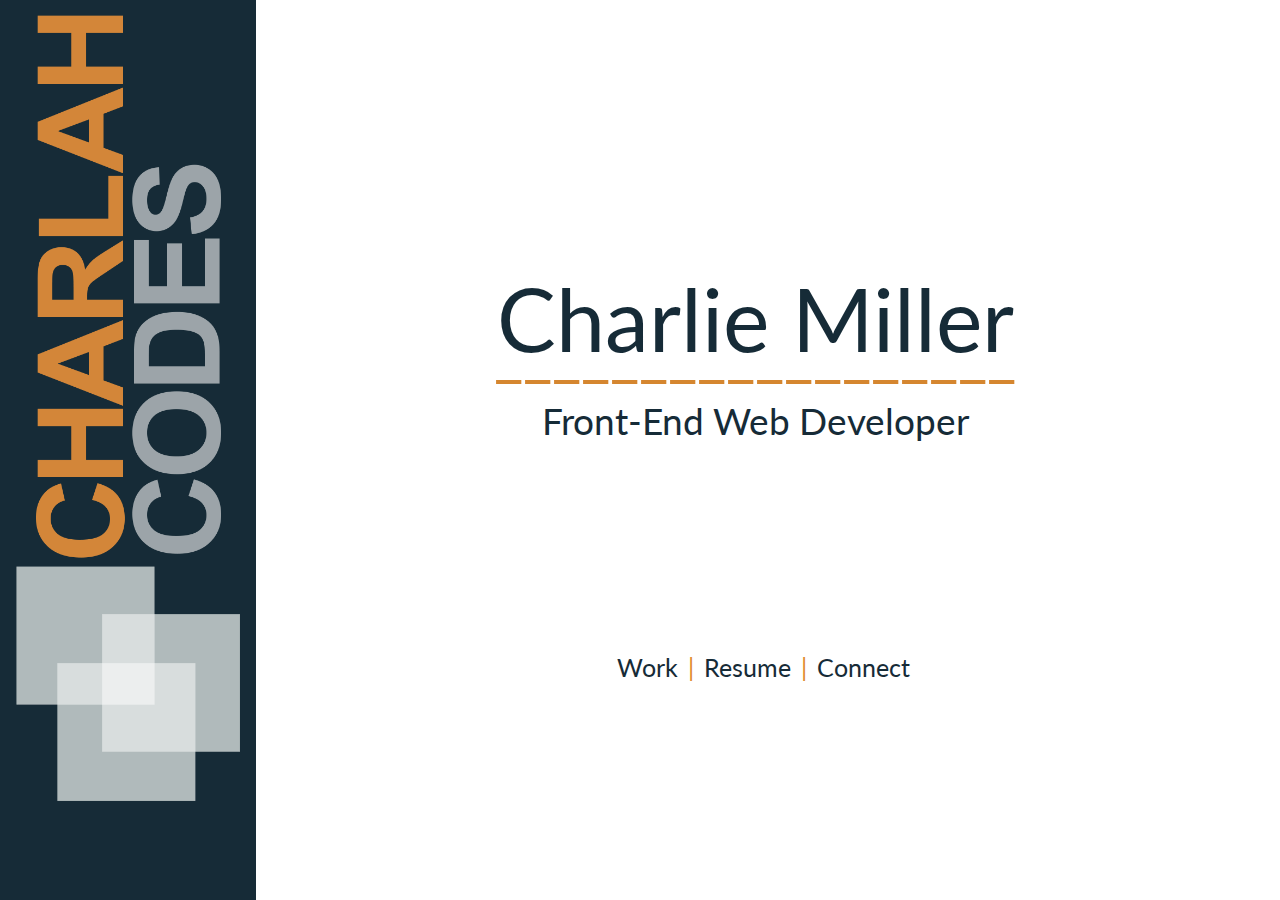
<file: app/index.html>
<!DOCTYPE html>
<html ng-app="app">
<head>
  <title>Charlah Codes</title>
  <link href="https://fonts.googleapis.com/css?family=Lato" rel="stylesheet" type="text/css">
  <link rel="stylesheet" type="text/css" href="css/normalize.css">
  <link rel="stylesheet" type="text/css" href="css/main.css">
</head>
<body>

  <div class="mainContainer" ui-view></div>
  
  <script src="js/main.js"></script>
</body>
</html>

<!-- <!DOCTYPE html>
<html ng-app="app">
<head>
  <title>Charlah Codes</title>
  <link href="https://fonts.googleapis.com/css?family=Lato" rel="stylesheet" type="text/css">
  <link rel="stylesheet" type="text/css" href="css/normalize.css">
  <link rel="stylesheet" type="text/css" href="css/main.css">
</head>
<body>
  <div class="homeContainer" ui-view="homePage"></div>
  <div ui-view="workView"></div>
  <div ui-view="layout">
    
  </div>
  <div class="container">
    
  </div>
  
  <script src="js/main.js"></script>
</body>
</html> -->
</file>
<file: app/css/main.css>
@charset "UTF-8";
meta.foundation-version {
  font-family: "/5.5.3/"; }

meta.foundation-mq-small {
  font-family: "/only screen/";
  width: 0; }

meta.foundation-mq-small-only {
  font-family: "/only screen and (max-width: 40em)/";
  width: 0; }

meta.foundation-mq-medium {
  font-family: "/only screen and (min-width:40.0625em)/";
  width: 40.0625em; }

meta.foundation-mq-medium-only {
  font-family: "/only screen and (min-width:40.0625em) and (max-width:64em)/";
  width: 40.0625em; }

meta.foundation-mq-large {
  font-family: "/only screen and (min-width:64.0625em)/";
  width: 64.0625em; }

meta.foundation-mq-large-only {
  font-family: "/only screen and (min-width:64.0625em) and (max-width:90em)/";
  width: 64.0625em; }

meta.foundation-mq-xlarge {
  font-family: "/only screen and (min-width:90.0625em)/";
  width: 90.0625em; }

meta.foundation-mq-xlarge-only {
  font-family: "/only screen and (min-width:90.0625em) and (max-width:120em)/";
  width: 90.0625em; }

meta.foundation-mq-xxlarge {
  font-family: "/only screen and (min-width:120.0625em)/";
  width: 120.0625em; }

meta.foundation-data-attribute-namespace {
  font-family: false; }

html, body {
  height: 100%; }

*,
*:before,
*:after {
  -webkit-box-sizing: border-box;
  -moz-box-sizing: border-box;
  box-sizing: border-box; }

html,
body {
  font-size: 100%; }

body {
  background: #fff;
  color: #222;
  cursor: auto;
  font-family: "Helvetica Neue", Helvetica, Roboto, Arial, sans-serif;
  font-style: normal;
  font-weight: normal;
  line-height: 1.5;
  margin: 0;
  padding: 0;
  position: relative; }

a:hover {
  cursor: pointer; }

img {
  max-width: 100%;
  height: auto; }

img {
  -ms-interpolation-mode: bicubic; }

#map_canvas img,
#map_canvas embed,
#map_canvas object,
.map_canvas img,
.map_canvas embed,
.map_canvas object,
.mqa-display img,
.mqa-display embed,
.mqa-display object {
  max-width: none !important; }

.left {
  float: left !important; }

.right {
  float: right !important; }

.clearfix:before, .clearfix:after {
  content: " ";
  display: table; }

.clearfix:after {
  clear: both; }

.hide {
  display: none; }

.invisible {
  visibility: hidden; }

.antialiased {
  -webkit-font-smoothing: antialiased;
  -moz-osx-font-smoothing: grayscale; }

img {
  display: inline-block;
  vertical-align: middle; }

textarea {
  height: auto;
  min-height: 50px; }

select {
  width: 100%; }

.row {
  margin: 0 auto;
  max-width: 62.5rem;
  width: 100%; }
  .row:before, .row:after {
    content: " ";
    display: table; }
  .row:after {
    clear: both; }
  .row.collapse > .column,
  .row.collapse > .columns {
    padding-left: 0;
    padding-right: 0; }
  .row.collapse .row {
    margin-left: 0;
    margin-right: 0; }
  .row .row {
    margin: 0 -0.9375rem;
    max-width: none;
    width: auto; }
    .row .row:before, .row .row:after {
      content: " ";
      display: table; }
    .row .row:after {
      clear: both; }
    .row .row.collapse {
      margin: 0;
      max-width: none;
      width: auto; }
      .row .row.collapse:before, .row .row.collapse:after {
        content: " ";
        display: table; }
      .row .row.collapse:after {
        clear: both; }

.column,
.columns {
  padding-left: 0.9375rem;
  padding-right: 0.9375rem;
  width: 100%;
  float: left; }

.column + .column:last-child,
.columns + .column:last-child, .column +
.columns:last-child,
.columns +
.columns:last-child {
  float: right; }

.column + .column.end,
.columns + .column.end, .column +
.columns.end,
.columns +
.columns.end {
  float: left; }

@media only screen {
  .small-push-0 {
    position: relative;
    left: 0;
    right: auto; }
  .small-pull-0 {
    position: relative;
    right: 0;
    left: auto; }
  .small-push-1 {
    position: relative;
    left: 8.33333%;
    right: auto; }
  .small-pull-1 {
    position: relative;
    right: 8.33333%;
    left: auto; }
  .small-push-2 {
    position: relative;
    left: 16.66667%;
    right: auto; }
  .small-pull-2 {
    position: relative;
    right: 16.66667%;
    left: auto; }
  .small-push-3 {
    position: relative;
    left: 25%;
    right: auto; }
  .small-pull-3 {
    position: relative;
    right: 25%;
    left: auto; }
  .small-push-4 {
    position: relative;
    left: 33.33333%;
    right: auto; }
  .small-pull-4 {
    position: relative;
    right: 33.33333%;
    left: auto; }
  .small-push-5 {
    position: relative;
    left: 41.66667%;
    right: auto; }
  .small-pull-5 {
    position: relative;
    right: 41.66667%;
    left: auto; }
  .small-push-6 {
    position: relative;
    left: 50%;
    right: auto; }
  .small-pull-6 {
    position: relative;
    right: 50%;
    left: auto; }
  .small-push-7 {
    position: relative;
    left: 58.33333%;
    right: auto; }
  .small-pull-7 {
    position: relative;
    right: 58.33333%;
    left: auto; }
  .small-push-8 {
    position: relative;
    left: 66.66667%;
    right: auto; }
  .small-pull-8 {
    position: relative;
    right: 66.66667%;
    left: auto; }
  .small-push-9 {
    position: relative;
    left: 75%;
    right: auto; }
  .small-pull-9 {
    position: relative;
    right: 75%;
    left: auto; }
  .small-push-10 {
    position: relative;
    left: 83.33333%;
    right: auto; }
  .small-pull-10 {
    position: relative;
    right: 83.33333%;
    left: auto; }
  .small-push-11 {
    position: relative;
    left: 91.66667%;
    right: auto; }
  .small-pull-11 {
    position: relative;
    right: 91.66667%;
    left: auto; }
  .column,
  .columns {
    position: relative;
    padding-left: 0.9375rem;
    padding-right: 0.9375rem;
    float: left; }
  .small-1 {
    width: 8.33333%; }
  .small-2 {
    width: 16.66667%; }
  .small-3 {
    width: 25%; }
  .small-4 {
    width: 33.33333%; }
  .small-5 {
    width: 41.66667%; }
  .small-6 {
    width: 50%; }
  .small-7 {
    width: 58.33333%; }
  .small-8 {
    width: 66.66667%; }
  .small-9 {
    width: 75%; }
  .small-10 {
    width: 83.33333%; }
  .small-11 {
    width: 91.66667%; }
  .small-12 {
    width: 100%; }
  .small-offset-0 {
    margin-left: 0 !important; }
  .small-offset-1 {
    margin-left: 8.33333% !important; }
  .small-offset-2 {
    margin-left: 16.66667% !important; }
  .small-offset-3 {
    margin-left: 25% !important; }
  .small-offset-4 {
    margin-left: 33.33333% !important; }
  .small-offset-5 {
    margin-left: 41.66667% !important; }
  .small-offset-6 {
    margin-left: 50% !important; }
  .small-offset-7 {
    margin-left: 58.33333% !important; }
  .small-offset-8 {
    margin-left: 66.66667% !important; }
  .small-offset-9 {
    margin-left: 75% !important; }
  .small-offset-10 {
    margin-left: 83.33333% !important; }
  .small-offset-11 {
    margin-left: 91.66667% !important; }
  .small-reset-order {
    float: left;
    left: auto;
    margin-left: 0;
    margin-right: 0;
    right: auto; }
  .column.small-centered,
  .columns.small-centered {
    margin-left: auto;
    margin-right: auto;
    float: none; }
  .column.small-uncentered,
  .columns.small-uncentered {
    float: left;
    margin-left: 0;
    margin-right: 0; }
  .column.small-centered:last-child,
  .columns.small-centered:last-child {
    float: none; }
  .column.small-uncentered:last-child,
  .columns.small-uncentered:last-child {
    float: left; }
  .column.small-uncentered.opposite,
  .columns.small-uncentered.opposite {
    float: right; }
  .row.small-collapse > .column,
  .row.small-collapse > .columns {
    padding-left: 0;
    padding-right: 0; }
  .row.small-collapse .row {
    margin-left: 0;
    margin-right: 0; }
  .row.small-uncollapse > .column,
  .row.small-uncollapse > .columns {
    padding-left: 0.9375rem;
    padding-right: 0.9375rem;
    float: left; } }

@media only screen and (min-width: 40.0625em) {
  .medium-push-0 {
    position: relative;
    left: 0;
    right: auto; }
  .medium-pull-0 {
    position: relative;
    right: 0;
    left: auto; }
  .medium-push-1 {
    position: relative;
    left: 8.33333%;
    right: auto; }
  .medium-pull-1 {
    position: relative;
    right: 8.33333%;
    left: auto; }
  .medium-push-2 {
    position: relative;
    left: 16.66667%;
    right: auto; }
  .medium-pull-2 {
    position: relative;
    right: 16.66667%;
    left: auto; }
  .medium-push-3 {
    position: relative;
    left: 25%;
    right: auto; }
  .medium-pull-3 {
    position: relative;
    right: 25%;
    left: auto; }
  .medium-push-4 {
    position: relative;
    left: 33.33333%;
    right: auto; }
  .medium-pull-4 {
    position: relative;
    right: 33.33333%;
    left: auto; }
  .medium-push-5 {
    position: relative;
    left: 41.66667%;
    right: auto; }
  .medium-pull-5 {
    position: relative;
    right: 41.66667%;
    left: auto; }
  .medium-push-6 {
    position: relative;
    left: 50%;
    right: auto; }
  .medium-pull-6 {
    position: relative;
    right: 50%;
    left: auto; }
  .medium-push-7 {
    position: relative;
    left: 58.33333%;
    right: auto; }
  .medium-pull-7 {
    position: relative;
    right: 58.33333%;
    left: auto; }
  .medium-push-8 {
    position: relative;
    left: 66.66667%;
    right: auto; }
  .medium-pull-8 {
    position: relative;
    right: 66.66667%;
    left: auto; }
  .medium-push-9 {
    position: relative;
    left: 75%;
    right: auto; }
  .medium-pull-9 {
    position: relative;
    right: 75%;
    left: auto; }
  .medium-push-10 {
    position: relative;
    left: 83.33333%;
    right: auto; }
  .medium-pull-10 {
    position: relative;
    right: 83.33333%;
    left: auto; }
  .medium-push-11 {
    position: relative;
    left: 91.66667%;
    right: auto; }
  .medium-pull-11 {
    position: relative;
    right: 91.66667%;
    left: auto; }
  .column,
  .columns {
    position: relative;
    padding-left: 0.9375rem;
    padding-right: 0.9375rem;
    float: left; }
  .medium-1 {
    width: 8.33333%; }
  .medium-2 {
    width: 16.66667%; }
  .medium-3 {
    width: 25%; }
  .medium-4 {
    width: 33.33333%; }
  .medium-5 {
    width: 41.66667%; }
  .medium-6 {
    width: 50%; }
  .medium-7 {
    width: 58.33333%; }
  .medium-8 {
    width: 66.66667%; }
  .medium-9 {
    width: 75%; }
  .medium-10 {
    width: 83.33333%; }
  .medium-11 {
    width: 91.66667%; }
  .medium-12 {
    width: 100%; }
  .medium-offset-0 {
    margin-left: 0 !important; }
  .medium-offset-1 {
    margin-left: 8.33333% !important; }
  .medium-offset-2 {
    margin-left: 16.66667% !important; }
  .medium-offset-3 {
    margin-left: 25% !important; }
  .medium-offset-4 {
    margin-left: 33.33333% !important; }
  .medium-offset-5 {
    margin-left: 41.66667% !important; }
  .medium-offset-6 {
    margin-left: 50% !important; }
  .medium-offset-7 {
    margin-left: 58.33333% !important; }
  .medium-offset-8 {
    margin-left: 66.66667% !important; }
  .medium-offset-9 {
    margin-left: 75% !important; }
  .medium-offset-10 {
    margin-left: 83.33333% !important; }
  .medium-offset-11 {
    margin-left: 91.66667% !important; }
  .medium-reset-order {
    float: left;
    left: auto;
    margin-left: 0;
    margin-right: 0;
    right: auto; }
  .column.medium-centered,
  .columns.medium-centered {
    margin-left: auto;
    margin-right: auto;
    float: none; }
  .column.medium-uncentered,
  .columns.medium-uncentered {
    float: left;
    margin-left: 0;
    margin-right: 0; }
  .column.medium-centered:last-child,
  .columns.medium-centered:last-child {
    float: none; }
  .column.medium-uncentered:last-child,
  .columns.medium-uncentered:last-child {
    float: left; }
  .column.medium-uncentered.opposite,
  .columns.medium-uncentered.opposite {
    float: right; }
  .row.medium-collapse > .column,
  .row.medium-collapse > .columns {
    padding-left: 0;
    padding-right: 0; }
  .row.medium-collapse .row {
    margin-left: 0;
    margin-right: 0; }
  .row.medium-uncollapse > .column,
  .row.medium-uncollapse > .columns {
    padding-left: 0.9375rem;
    padding-right: 0.9375rem;
    float: left; }
  .push-0 {
    position: relative;
    left: 0;
    right: auto; }
  .pull-0 {
    position: relative;
    right: 0;
    left: auto; }
  .push-1 {
    position: relative;
    left: 8.33333%;
    right: auto; }
  .pull-1 {
    position: relative;
    right: 8.33333%;
    left: auto; }
  .push-2 {
    position: relative;
    left: 16.66667%;
    right: auto; }
  .pull-2 {
    position: relative;
    right: 16.66667%;
    left: auto; }
  .push-3 {
    position: relative;
    left: 25%;
    right: auto; }
  .pull-3 {
    position: relative;
    right: 25%;
    left: auto; }
  .push-4 {
    position: relative;
    left: 33.33333%;
    right: auto; }
  .pull-4 {
    position: relative;
    right: 33.33333%;
    left: auto; }
  .push-5 {
    position: relative;
    left: 41.66667%;
    right: auto; }
  .pull-5 {
    position: relative;
    right: 41.66667%;
    left: auto; }
  .push-6 {
    position: relative;
    left: 50%;
    right: auto; }
  .pull-6 {
    position: relative;
    right: 50%;
    left: auto; }
  .push-7 {
    position: relative;
    left: 58.33333%;
    right: auto; }
  .pull-7 {
    position: relative;
    right: 58.33333%;
    left: auto; }
  .push-8 {
    position: relative;
    left: 66.66667%;
    right: auto; }
  .pull-8 {
    position: relative;
    right: 66.66667%;
    left: auto; }
  .push-9 {
    position: relative;
    left: 75%;
    right: auto; }
  .pull-9 {
    position: relative;
    right: 75%;
    left: auto; }
  .push-10 {
    position: relative;
    left: 83.33333%;
    right: auto; }
  .pull-10 {
    position: relative;
    right: 83.33333%;
    left: auto; }
  .push-11 {
    position: relative;
    left: 91.66667%;
    right: auto; }
  .pull-11 {
    position: relative;
    right: 91.66667%;
    left: auto; } }

@media only screen and (min-width: 64.0625em) {
  .large-push-0 {
    position: relative;
    left: 0;
    right: auto; }
  .large-pull-0 {
    position: relative;
    right: 0;
    left: auto; }
  .large-push-1 {
    position: relative;
    left: 8.33333%;
    right: auto; }
  .large-pull-1 {
    position: relative;
    right: 8.33333%;
    left: auto; }
  .large-push-2 {
    position: relative;
    left: 16.66667%;
    right: auto; }
  .large-pull-2 {
    position: relative;
    right: 16.66667%;
    left: auto; }
  .large-push-3 {
    position: relative;
    left: 25%;
    right: auto; }
  .large-pull-3 {
    position: relative;
    right: 25%;
    left: auto; }
  .large-push-4 {
    position: relative;
    left: 33.33333%;
    right: auto; }
  .large-pull-4 {
    position: relative;
    right: 33.33333%;
    left: auto; }
  .large-push-5 {
    position: relative;
    left: 41.66667%;
    right: auto; }
  .large-pull-5 {
    position: relative;
    right: 41.66667%;
    left: auto; }
  .large-push-6 {
    position: relative;
    left: 50%;
    right: auto; }
  .large-pull-6 {
    position: relative;
    right: 50%;
    left: auto; }
  .large-push-7 {
    position: relative;
    left: 58.33333%;
    right: auto; }
  .large-pull-7 {
    position: relative;
    right: 58.33333%;
    left: auto; }
  .large-push-8 {
    position: relative;
    left: 66.66667%;
    right: auto; }
  .large-pull-8 {
    position: relative;
    right: 66.66667%;
    left: auto; }
  .large-push-9 {
    position: relative;
    left: 75%;
    right: auto; }
  .large-pull-9 {
    position: relative;
    right: 75%;
    left: auto; }
  .large-push-10 {
    position: relative;
    left: 83.33333%;
    right: auto; }
  .large-pull-10 {
    position: relative;
    right: 83.33333%;
    left: auto; }
  .large-push-11 {
    position: relative;
    left: 91.66667%;
    right: auto; }
  .large-pull-11 {
    position: relative;
    right: 91.66667%;
    left: auto; }
  .column,
  .columns {
    position: relative;
    padding-left: 0.9375rem;
    padding-right: 0.9375rem;
    float: left; }
  .large-1 {
    width: 8.33333%; }
  .large-2 {
    width: 16.66667%; }
  .large-3 {
    width: 25%; }
  .large-4 {
    width: 33.33333%; }
  .large-5 {
    width: 41.66667%; }
  .large-6 {
    width: 50%; }
  .large-7 {
    width: 58.33333%; }
  .large-8 {
    width: 66.66667%; }
  .large-9 {
    width: 75%; }
  .large-10 {
    width: 83.33333%; }
  .large-11 {
    width: 91.66667%; }
  .large-12 {
    width: 100%; }
  .large-offset-0 {
    margin-left: 0 !important; }
  .large-offset-1 {
    margin-left: 8.33333% !important; }
  .large-offset-2 {
    margin-left: 16.66667% !important; }
  .large-offset-3 {
    margin-left: 25% !important; }
  .large-offset-4 {
    margin-left: 33.33333% !important; }
  .large-offset-5 {
    margin-left: 41.66667% !important; }
  .large-offset-6 {
    margin-left: 50% !important; }
  .large-offset-7 {
    margin-left: 58.33333% !important; }
  .large-offset-8 {
    margin-left: 66.66667% !important; }
  .large-offset-9 {
    margin-left: 75% !important; }
  .large-offset-10 {
    margin-left: 83.33333% !important; }
  .large-offset-11 {
    margin-left: 91.66667% !important; }
  .large-reset-order {
    float: left;
    left: auto;
    margin-left: 0;
    margin-right: 0;
    right: auto; }
  .column.large-centered,
  .columns.large-centered {
    margin-left: auto;
    margin-right: auto;
    float: none; }
  .column.large-uncentered,
  .columns.large-uncentered {
    float: left;
    margin-left: 0;
    margin-right: 0; }
  .column.large-centered:last-child,
  .columns.large-centered:last-child {
    float: none; }
  .column.large-uncentered:last-child,
  .columns.large-uncentered:last-child {
    float: left; }
  .column.large-uncentered.opposite,
  .columns.large-uncentered.opposite {
    float: right; }
  .row.large-collapse > .column,
  .row.large-collapse > .columns {
    padding-left: 0;
    padding-right: 0; }
  .row.large-collapse .row {
    margin-left: 0;
    margin-right: 0; }
  .row.large-uncollapse > .column,
  .row.large-uncollapse > .columns {
    padding-left: 0.9375rem;
    padding-right: 0.9375rem;
    float: left; }
  .push-0 {
    position: relative;
    left: 0;
    right: auto; }
  .pull-0 {
    position: relative;
    right: 0;
    left: auto; }
  .push-1 {
    position: relative;
    left: 8.33333%;
    right: auto; }
  .pull-1 {
    position: relative;
    right: 8.33333%;
    left: auto; }
  .push-2 {
    position: relative;
    left: 16.66667%;
    right: auto; }
  .pull-2 {
    position: relative;
    right: 16.66667%;
    left: auto; }
  .push-3 {
    position: relative;
    left: 25%;
    right: auto; }
  .pull-3 {
    position: relative;
    right: 25%;
    left: auto; }
  .push-4 {
    position: relative;
    left: 33.33333%;
    right: auto; }
  .pull-4 {
    position: relative;
    right: 33.33333%;
    left: auto; }
  .push-5 {
    position: relative;
    left: 41.66667%;
    right: auto; }
  .pull-5 {
    position: relative;
    right: 41.66667%;
    left: auto; }
  .push-6 {
    position: relative;
    left: 50%;
    right: auto; }
  .pull-6 {
    position: relative;
    right: 50%;
    left: auto; }
  .push-7 {
    position: relative;
    left: 58.33333%;
    right: auto; }
  .pull-7 {
    position: relative;
    right: 58.33333%;
    left: auto; }
  .push-8 {
    position: relative;
    left: 66.66667%;
    right: auto; }
  .pull-8 {
    position: relative;
    right: 66.66667%;
    left: auto; }
  .push-9 {
    position: relative;
    left: 75%;
    right: auto; }
  .pull-9 {
    position: relative;
    right: 75%;
    left: auto; }
  .push-10 {
    position: relative;
    left: 83.33333%;
    right: auto; }
  .pull-10 {
    position: relative;
    right: 83.33333%;
    left: auto; }
  .push-11 {
    position: relative;
    left: 91.66667%;
    right: auto; }
  .pull-11 {
    position: relative;
    right: 91.66667%;
    left: auto; } }

.accordion {
  margin-bottom: 0;
  margin-left: 0; }
  .accordion:before, .accordion:after {
    content: " ";
    display: table; }
  .accordion:after {
    clear: both; }
  .accordion .accordion-navigation, .accordion dd {
    display: block;
    margin-bottom: 0 !important; }
    .accordion .accordion-navigation.active > a, .accordion dd.active > a {
      background: #e8e8e8;
      color: #222222; }
    .accordion .accordion-navigation > a, .accordion dd > a {
      background: #EFEFEF;
      color: #222222;
      display: block;
      font-family: "Helvetica Neue", Helvetica, Roboto, Arial, sans-serif;
      font-size: 1rem;
      padding: 1rem; }
      .accordion .accordion-navigation > a:hover, .accordion dd > a:hover {
        background: #e3e3e3; }
    .accordion .accordion-navigation > .content, .accordion dd > .content {
      display: none;
      padding: 0.9375rem; }
      .accordion .accordion-navigation > .content.active, .accordion dd > .content.active {
        background: #FFFFFF;
        display: block; }

.alert-box {
  border-style: solid;
  border-width: 1px;
  display: block;
  font-size: 0.8125rem;
  font-weight: normal;
  margin-bottom: 1.25rem;
  padding: 0.875rem 1.5rem 0.875rem 0.875rem;
  position: relative;
  transition: opacity 300ms ease-out;
  background-color: #008CBA;
  border-color: #0078a0;
  color: #FFFFFF; }
  .alert-box .close {
    right: 0.25rem;
    background: inherit;
    color: #333333;
    font-size: 1.375rem;
    line-height: .9;
    margin-top: -0.6875rem;
    opacity: 0.3;
    padding: 0 6px 4px;
    position: absolute;
    top: 50%; }
    .alert-box .close:hover, .alert-box .close:focus {
      opacity: 0.5; }
  .alert-box.radius {
    border-radius: 3px; }
  .alert-box.round {
    border-radius: 1000px; }
  .alert-box.success {
    background-color: #43AC6A;
    border-color: #3a945b;
    color: #FFFFFF; }
  .alert-box.alert {
    background-color: #f04124;
    border-color: #de2d0f;
    color: #FFFFFF; }
  .alert-box.secondary {
    background-color: #e7e7e7;
    border-color: #c7c7c7;
    color: #4f4f4f; }
  .alert-box.warning {
    background-color: #f08a24;
    border-color: #de770f;
    color: #FFFFFF; }
  .alert-box.info {
    background-color: #a0d3e8;
    border-color: #74bfdd;
    color: #4f4f4f; }
  .alert-box.alert-close {
    opacity: 0; }

[class*="block-grid-"] {
  display: block;
  padding: 0;
  margin: 0 -0.625rem; }
  [class*="block-grid-"]:before, [class*="block-grid-"]:after {
    content: " ";
    display: table; }
  [class*="block-grid-"]:after {
    clear: both; }
  [class*="block-grid-"] > li {
    display: block;
    float: left;
    height: auto;
    padding: 0 0.625rem 1.25rem; }

@media only screen {
  .small-block-grid-1 > li {
    list-style: none;
    width: 100%; }
    .small-block-grid-1 > li:nth-of-type(1n) {
      clear: none; }
    .small-block-grid-1 > li:nth-of-type(1n+1) {
      clear: both; }
  .small-block-grid-2 > li {
    list-style: none;
    width: 50%; }
    .small-block-grid-2 > li:nth-of-type(1n) {
      clear: none; }
    .small-block-grid-2 > li:nth-of-type(2n+1) {
      clear: both; }
  .small-block-grid-3 > li {
    list-style: none;
    width: 33.33333%; }
    .small-block-grid-3 > li:nth-of-type(1n) {
      clear: none; }
    .small-block-grid-3 > li:nth-of-type(3n+1) {
      clear: both; }
  .small-block-grid-4 > li {
    list-style: none;
    width: 25%; }
    .small-block-grid-4 > li:nth-of-type(1n) {
      clear: none; }
    .small-block-grid-4 > li:nth-of-type(4n+1) {
      clear: both; }
  .small-block-grid-5 > li {
    list-style: none;
    width: 20%; }
    .small-block-grid-5 > li:nth-of-type(1n) {
      clear: none; }
    .small-block-grid-5 > li:nth-of-type(5n+1) {
      clear: both; }
  .small-block-grid-6 > li {
    list-style: none;
    width: 16.66667%; }
    .small-block-grid-6 > li:nth-of-type(1n) {
      clear: none; }
    .small-block-grid-6 > li:nth-of-type(6n+1) {
      clear: both; }
  .small-block-grid-7 > li {
    list-style: none;
    width: 14.28571%; }
    .small-block-grid-7 > li:nth-of-type(1n) {
      clear: none; }
    .small-block-grid-7 > li:nth-of-type(7n+1) {
      clear: both; }
  .small-block-grid-8 > li {
    list-style: none;
    width: 12.5%; }
    .small-block-grid-8 > li:nth-of-type(1n) {
      clear: none; }
    .small-block-grid-8 > li:nth-of-type(8n+1) {
      clear: both; }
  .small-block-grid-9 > li {
    list-style: none;
    width: 11.11111%; }
    .small-block-grid-9 > li:nth-of-type(1n) {
      clear: none; }
    .small-block-grid-9 > li:nth-of-type(9n+1) {
      clear: both; }
  .small-block-grid-10 > li {
    list-style: none;
    width: 10%; }
    .small-block-grid-10 > li:nth-of-type(1n) {
      clear: none; }
    .small-block-grid-10 > li:nth-of-type(10n+1) {
      clear: both; }
  .small-block-grid-11 > li {
    list-style: none;
    width: 9.09091%; }
    .small-block-grid-11 > li:nth-of-type(1n) {
      clear: none; }
    .small-block-grid-11 > li:nth-of-type(11n+1) {
      clear: both; }
  .small-block-grid-12 > li {
    list-style: none;
    width: 8.33333%; }
    .small-block-grid-12 > li:nth-of-type(1n) {
      clear: none; }
    .small-block-grid-12 > li:nth-of-type(12n+1) {
      clear: both; } }

@media only screen and (min-width: 40.0625em) {
  .medium-block-grid-1 > li {
    list-style: none;
    width: 100%; }
    .medium-block-grid-1 > li:nth-of-type(1n) {
      clear: none; }
    .medium-block-grid-1 > li:nth-of-type(1n+1) {
      clear: both; }
  .medium-block-grid-2 > li {
    list-style: none;
    width: 50%; }
    .medium-block-grid-2 > li:nth-of-type(1n) {
      clear: none; }
    .medium-block-grid-2 > li:nth-of-type(2n+1) {
      clear: both; }
  .medium-block-grid-3 > li {
    list-style: none;
    width: 33.33333%; }
    .medium-block-grid-3 > li:nth-of-type(1n) {
      clear: none; }
    .medium-block-grid-3 > li:nth-of-type(3n+1) {
      clear: both; }
  .medium-block-grid-4 > li {
    list-style: none;
    width: 25%; }
    .medium-block-grid-4 > li:nth-of-type(1n) {
      clear: none; }
    .medium-block-grid-4 > li:nth-of-type(4n+1) {
      clear: both; }
  .medium-block-grid-5 > li {
    list-style: none;
    width: 20%; }
    .medium-block-grid-5 > li:nth-of-type(1n) {
      clear: none; }
    .medium-block-grid-5 > li:nth-of-type(5n+1) {
      clear: both; }
  .medium-block-grid-6 > li {
    list-style: none;
    width: 16.66667%; }
    .medium-block-grid-6 > li:nth-of-type(1n) {
      clear: none; }
    .medium-block-grid-6 > li:nth-of-type(6n+1) {
      clear: both; }
  .medium-block-grid-7 > li {
    list-style: none;
    width: 14.28571%; }
    .medium-block-grid-7 > li:nth-of-type(1n) {
      clear: none; }
    .medium-block-grid-7 > li:nth-of-type(7n+1) {
      clear: both; }
  .medium-block-grid-8 > li {
    list-style: none;
    width: 12.5%; }
    .medium-block-grid-8 > li:nth-of-type(1n) {
      clear: none; }
    .medium-block-grid-8 > li:nth-of-type(8n+1) {
      clear: both; }
  .medium-block-grid-9 > li {
    list-style: none;
    width: 11.11111%; }
    .medium-block-grid-9 > li:nth-of-type(1n) {
      clear: none; }
    .medium-block-grid-9 > li:nth-of-type(9n+1) {
      clear: both; }
  .medium-block-grid-10 > li {
    list-style: none;
    width: 10%; }
    .medium-block-grid-10 > li:nth-of-type(1n) {
      clear: none; }
    .medium-block-grid-10 > li:nth-of-type(10n+1) {
      clear: both; }
  .medium-block-grid-11 > li {
    list-style: none;
    width: 9.09091%; }
    .medium-block-grid-11 > li:nth-of-type(1n) {
      clear: none; }
    .medium-block-grid-11 > li:nth-of-type(11n+1) {
      clear: both; }
  .medium-block-grid-12 > li {
    list-style: none;
    width: 8.33333%; }
    .medium-block-grid-12 > li:nth-of-type(1n) {
      clear: none; }
    .medium-block-grid-12 > li:nth-of-type(12n+1) {
      clear: both; } }

@media only screen and (min-width: 64.0625em) {
  .large-block-grid-1 > li {
    list-style: none;
    width: 100%; }
    .large-block-grid-1 > li:nth-of-type(1n) {
      clear: none; }
    .large-block-grid-1 > li:nth-of-type(1n+1) {
      clear: both; }
  .large-block-grid-2 > li {
    list-style: none;
    width: 50%; }
    .large-block-grid-2 > li:nth-of-type(1n) {
      clear: none; }
    .large-block-grid-2 > li:nth-of-type(2n+1) {
      clear: both; }
  .large-block-grid-3 > li {
    list-style: none;
    width: 33.33333%; }
    .large-block-grid-3 > li:nth-of-type(1n) {
      clear: none; }
    .large-block-grid-3 > li:nth-of-type(3n+1) {
      clear: both; }
  .large-block-grid-4 > li {
    list-style: none;
    width: 25%; }
    .large-block-grid-4 > li:nth-of-type(1n) {
      clear: none; }
    .large-block-grid-4 > li:nth-of-type(4n+1) {
      clear: both; }
  .large-block-grid-5 > li {
    list-style: none;
    width: 20%; }
    .large-block-grid-5 > li:nth-of-type(1n) {
      clear: none; }
    .large-block-grid-5 > li:nth-of-type(5n+1) {
      clear: both; }
  .large-block-grid-6 > li {
    list-style: none;
    width: 16.66667%; }
    .large-block-grid-6 > li:nth-of-type(1n) {
      clear: none; }
    .large-block-grid-6 > li:nth-of-type(6n+1) {
      clear: both; }
  .large-block-grid-7 > li {
    list-style: none;
    width: 14.28571%; }
    .large-block-grid-7 > li:nth-of-type(1n) {
      clear: none; }
    .large-block-grid-7 > li:nth-of-type(7n+1) {
      clear: both; }
  .large-block-grid-8 > li {
    list-style: none;
    width: 12.5%; }
    .large-block-grid-8 > li:nth-of-type(1n) {
      clear: none; }
    .large-block-grid-8 > li:nth-of-type(8n+1) {
      clear: both; }
  .large-block-grid-9 > li {
    list-style: none;
    width: 11.11111%; }
    .large-block-grid-9 > li:nth-of-type(1n) {
      clear: none; }
    .large-block-grid-9 > li:nth-of-type(9n+1) {
      clear: both; }
  .large-block-grid-10 > li {
    list-style: none;
    width: 10%; }
    .large-block-grid-10 > li:nth-of-type(1n) {
      clear: none; }
    .large-block-grid-10 > li:nth-of-type(10n+1) {
      clear: both; }
  .large-block-grid-11 > li {
    list-style: none;
    width: 9.09091%; }
    .large-block-grid-11 > li:nth-of-type(1n) {
      clear: none; }
    .large-block-grid-11 > li:nth-of-type(11n+1) {
      clear: both; }
  .large-block-grid-12 > li {
    list-style: none;
    width: 8.33333%; }
    .large-block-grid-12 > li:nth-of-type(1n) {
      clear: none; }
    .large-block-grid-12 > li:nth-of-type(12n+1) {
      clear: both; } }

.breadcrumbs {
  border-style: solid;
  border-width: 1px;
  display: block;
  list-style: none;
  margin-left: 0;
  overflow: hidden;
  padding: 0.5625rem 0.875rem 0.5625rem;
  background-color: #f4f4f4;
  border-color: gainsboro;
  border-radius: 3px; }
  .breadcrumbs > * {
    color: #008CBA;
    float: left;
    font-size: 0.6875rem;
    line-height: 0.6875rem;
    margin: 0;
    text-transform: uppercase; }
    .breadcrumbs > *:hover a, .breadcrumbs > *:focus a {
      text-decoration: underline; }
    .breadcrumbs > * a {
      color: #008CBA; }
    .breadcrumbs > *.current {
      color: #333333;
      cursor: default; }
      .breadcrumbs > *.current a {
        color: #333333;
        cursor: default; }
      .breadcrumbs > *.current:hover, .breadcrumbs > *.current:hover a, .breadcrumbs > *.current:focus, .breadcrumbs > *.current:focus a {
        text-decoration: none; }
    .breadcrumbs > *.unavailable {
      color: #999999; }
      .breadcrumbs > *.unavailable a {
        color: #999999; }
      .breadcrumbs > *.unavailable:hover,
      .breadcrumbs > *.unavailable:hover a, .breadcrumbs > *.unavailable:focus,
      .breadcrumbs > *.unavailable a:focus {
        color: #999999;
        cursor: not-allowed;
        text-decoration: none; }
    .breadcrumbs > *:before {
      color: #AAAAAA;
      content: "/";
      margin: 0 0.75rem;
      position: relative;
      top: 1px; }
    .breadcrumbs > *:first-child:before {
      content: " ";
      margin: 0; }

/* Accessibility - hides the forward slash */
[aria-label="breadcrumbs"] [aria-hidden="true"]:after {
  content: "/"; }

button, .button {
  -webkit-appearance: none;
  -moz-appearance: none;
  border-radius: 0;
  border-style: solid;
  border-width: 0;
  cursor: pointer;
  font-family: "Helvetica Neue", Helvetica, Roboto, Arial, sans-serif;
  font-weight: normal;
  line-height: normal;
  margin: 0 0 1.25rem;
  position: relative;
  text-align: center;
  text-decoration: none;
  display: inline-block;
  padding: 1rem 2rem 1.0625rem 2rem;
  font-size: 1rem;
  background-color: #008CBA;
  border-color: #007095;
  color: #FFFFFF;
  transition: background-color 300ms ease-out; }
  button:hover, button:focus, .button:hover, .button:focus {
    background-color: #007095; }
  button:hover, button:focus, .button:hover, .button:focus {
    color: #FFFFFF; }
  button.secondary, .button.secondary {
    background-color: #e7e7e7;
    border-color: #b9b9b9;
    color: #333333; }
    button.secondary:hover, button.secondary:focus, .button.secondary:hover, .button.secondary:focus {
      background-color: #b9b9b9; }
    button.secondary:hover, button.secondary:focus, .button.secondary:hover, .button.secondary:focus {
      color: #333333; }
  button.success, .button.success {
    background-color: #43AC6A;
    border-color: #368a55;
    color: #FFFFFF; }
    button.success:hover, button.success:focus, .button.success:hover, .button.success:focus {
      background-color: #368a55; }
    button.success:hover, button.success:focus, .button.success:hover, .button.success:focus {
      color: #FFFFFF; }
  button.alert, .button.alert {
    background-color: #f04124;
    border-color: #cf2a0e;
    color: #FFFFFF; }
    button.alert:hover, button.alert:focus, .button.alert:hover, .button.alert:focus {
      background-color: #cf2a0e; }
    button.alert:hover, button.alert:focus, .button.alert:hover, .button.alert:focus {
      color: #FFFFFF; }
  button.warning, .button.warning {
    background-color: #f08a24;
    border-color: #cf6e0e;
    color: #FFFFFF; }
    button.warning:hover, button.warning:focus, .button.warning:hover, .button.warning:focus {
      background-color: #cf6e0e; }
    button.warning:hover, button.warning:focus, .button.warning:hover, .button.warning:focus {
      color: #FFFFFF; }
  button.info, .button.info {
    background-color: #a0d3e8;
    border-color: #61b6d9;
    color: #333333; }
    button.info:hover, button.info:focus, .button.info:hover, .button.info:focus {
      background-color: #61b6d9; }
    button.info:hover, button.info:focus, .button.info:hover, .button.info:focus {
      color: #FFFFFF; }
  button.large, .button.large {
    padding: 1.125rem 2.25rem 1.1875rem 2.25rem;
    font-size: 1.25rem; }
  button.small, .button.small {
    padding: 0.875rem 1.75rem 0.9375rem 1.75rem;
    font-size: 0.8125rem; }
  button.tiny, .button.tiny {
    padding: 0.625rem 1.25rem 0.6875rem 1.25rem;
    font-size: 0.6875rem; }
  button.expand, .button.expand {
    padding: 1rem 2rem 1.0625rem 2rem;
    font-size: 1rem;
    padding-bottom: 1.0625rem;
    padding-top: 1rem;
    padding-left: 1rem;
    padding-right: 1rem;
    width: 100%; }
  button.left-align, .button.left-align {
    text-align: left;
    text-indent: 0.75rem; }
  button.right-align, .button.right-align {
    text-align: right;
    padding-right: 0.75rem; }
  button.radius, .button.radius {
    border-radius: 3px; }
  button.round, .button.round {
    border-radius: 1000px; }
  button.disabled, button[disabled], .button.disabled, .button[disabled] {
    background-color: #008CBA;
    border-color: #007095;
    color: #FFFFFF;
    box-shadow: none;
    cursor: default;
    opacity: 0.7; }
    button.disabled:hover, button.disabled:focus, button[disabled]:hover, button[disabled]:focus, .button.disabled:hover, .button.disabled:focus, .button[disabled]:hover, .button[disabled]:focus {
      background-color: #007095; }
    button.disabled:hover, button.disabled:focus, button[disabled]:hover, button[disabled]:focus, .button.disabled:hover, .button.disabled:focus, .button[disabled]:hover, .button[disabled]:focus {
      color: #FFFFFF; }
    button.disabled:hover, button.disabled:focus, button[disabled]:hover, button[disabled]:focus, .button.disabled:hover, .button.disabled:focus, .button[disabled]:hover, .button[disabled]:focus {
      background-color: #008CBA; }
    button.disabled.secondary, button[disabled].secondary, .button.disabled.secondary, .button[disabled].secondary {
      background-color: #e7e7e7;
      border-color: #b9b9b9;
      color: #333333;
      box-shadow: none;
      cursor: default;
      opacity: 0.7; }
      button.disabled.secondary:hover, button.disabled.secondary:focus, button[disabled].secondary:hover, button[disabled].secondary:focus, .button.disabled.secondary:hover, .button.disabled.secondary:focus, .button[disabled].secondary:hover, .button[disabled].secondary:focus {
        background-color: #b9b9b9; }
      button.disabled.secondary:hover, button.disabled.secondary:focus, button[disabled].secondary:hover, button[disabled].secondary:focus, .button.disabled.secondary:hover, .button.disabled.secondary:focus, .button[disabled].secondary:hover, .button[disabled].secondary:focus {
        color: #333333; }
      button.disabled.secondary:hover, button.disabled.secondary:focus, button[disabled].secondary:hover, button[disabled].secondary:focus, .button.disabled.secondary:hover, .button.disabled.secondary:focus, .button[disabled].secondary:hover, .button[disabled].secondary:focus {
        background-color: #e7e7e7; }
    button.disabled.success, button[disabled].success, .button.disabled.success, .button[disabled].success {
      background-color: #43AC6A;
      border-color: #368a55;
      color: #FFFFFF;
      box-shadow: none;
      cursor: default;
      opacity: 0.7; }
      button.disabled.success:hover, button.disabled.success:focus, button[disabled].success:hover, button[disabled].success:focus, .button.disabled.success:hover, .button.disabled.success:focus, .button[disabled].success:hover, .button[disabled].success:focus {
        background-color: #368a55; }
      button.disabled.success:hover, button.disabled.success:focus, button[disabled].success:hover, button[disabled].success:focus, .button.disabled.success:hover, .button.disabled.success:focus, .button[disabled].success:hover, .button[disabled].success:focus {
        color: #FFFFFF; }
      button.disabled.success:hover, button.disabled.success:focus, button[disabled].success:hover, button[disabled].success:focus, .button.disabled.success:hover, .button.disabled.success:focus, .button[disabled].success:hover, .button[disabled].success:focus {
        background-color: #43AC6A; }
    button.disabled.alert, button[disabled].alert, .button.disabled.alert, .button[disabled].alert {
      background-color: #f04124;
      border-color: #cf2a0e;
      color: #FFFFFF;
      box-shadow: none;
      cursor: default;
      opacity: 0.7; }
      button.disabled.alert:hover, button.disabled.alert:focus, button[disabled].alert:hover, button[disabled].alert:focus, .button.disabled.alert:hover, .button.disabled.alert:focus, .button[disabled].alert:hover, .button[disabled].alert:focus {
        background-color: #cf2a0e; }
      button.disabled.alert:hover, button.disabled.alert:focus, button[disabled].alert:hover, button[disabled].alert:focus, .button.disabled.alert:hover, .button.disabled.alert:focus, .button[disabled].alert:hover, .button[disabled].alert:focus {
        color: #FFFFFF; }
      button.disabled.alert:hover, button.disabled.alert:focus, button[disabled].alert:hover, button[disabled].alert:focus, .button.disabled.alert:hover, .button.disabled.alert:focus, .button[disabled].alert:hover, .button[disabled].alert:focus {
        background-color: #f04124; }
    button.disabled.warning, button[disabled].warning, .button.disabled.warning, .button[disabled].warning {
      background-color: #f08a24;
      border-color: #cf6e0e;
      color: #FFFFFF;
      box-shadow: none;
      cursor: default;
      opacity: 0.7; }
      button.disabled.warning:hover, button.disabled.warning:focus, button[disabled].warning:hover, button[disabled].warning:focus, .button.disabled.warning:hover, .button.disabled.warning:focus, .button[disabled].warning:hover, .button[disabled].warning:focus {
        background-color: #cf6e0e; }
      button.disabled.warning:hover, button.disabled.warning:focus, button[disabled].warning:hover, button[disabled].warning:focus, .button.disabled.warning:hover, .button.disabled.warning:focus, .button[disabled].warning:hover, .button[disabled].warning:focus {
        color: #FFFFFF; }
      button.disabled.warning:hover, button.disabled.warning:focus, button[disabled].warning:hover, button[disabled].warning:focus, .button.disabled.warning:hover, .button.disabled.warning:focus, .button[disabled].warning:hover, .button[disabled].warning:focus {
        background-color: #f08a24; }
    button.disabled.info, button[disabled].info, .button.disabled.info, .button[disabled].info {
      background-color: #a0d3e8;
      border-color: #61b6d9;
      color: #333333;
      box-shadow: none;
      cursor: default;
      opacity: 0.7; }
      button.disabled.info:hover, button.disabled.info:focus, button[disabled].info:hover, button[disabled].info:focus, .button.disabled.info:hover, .button.disabled.info:focus, .button[disabled].info:hover, .button[disabled].info:focus {
        background-color: #61b6d9; }
      button.disabled.info:hover, button.disabled.info:focus, button[disabled].info:hover, button[disabled].info:focus, .button.disabled.info:hover, .button.disabled.info:focus, .button[disabled].info:hover, .button[disabled].info:focus {
        color: #FFFFFF; }
      button.disabled.info:hover, button.disabled.info:focus, button[disabled].info:hover, button[disabled].info:focus, .button.disabled.info:hover, .button.disabled.info:focus, .button[disabled].info:hover, .button[disabled].info:focus {
        background-color: #a0d3e8; }

button::-moz-focus-inner {
  border: 0;
  padding: 0; }

@media only screen and (min-width: 40.0625em) {
  button, .button {
    display: inline-block; } }

.button-group {
  list-style: none;
  margin: 0;
  left: 0; }
  .button-group:before, .button-group:after {
    content: " ";
    display: table; }
  .button-group:after {
    clear: both; }
  .button-group.even-2 li {
    display: inline-block;
    margin: 0 -2px;
    width: 50%; }
    .button-group.even-2 li > button, .button-group.even-2 li .button {
      border-left: 1px solid;
      border-color: rgba(255, 255, 255, 0.5); }
    .button-group.even-2 li:first-child button, .button-group.even-2 li:first-child .button {
      border-left: 0; }
    .button-group.even-2 li button, .button-group.even-2 li .button {
      width: 100%; }
  .button-group.even-3 li {
    display: inline-block;
    margin: 0 -2px;
    width: 33.33333%; }
    .button-group.even-3 li > button, .button-group.even-3 li .button {
      border-left: 1px solid;
      border-color: rgba(255, 255, 255, 0.5); }
    .button-group.even-3 li:first-child button, .button-group.even-3 li:first-child .button {
      border-left: 0; }
    .button-group.even-3 li button, .button-group.even-3 li .button {
      width: 100%; }
  .button-group.even-4 li {
    display: inline-block;
    margin: 0 -2px;
    width: 25%; }
    .button-group.even-4 li > button, .button-group.even-4 li .button {
      border-left: 1px solid;
      border-color: rgba(255, 255, 255, 0.5); }
    .button-group.even-4 li:first-child button, .button-group.even-4 li:first-child .button {
      border-left: 0; }
    .button-group.even-4 li button, .button-group.even-4 li .button {
      width: 100%; }
  .button-group.even-5 li {
    display: inline-block;
    margin: 0 -2px;
    width: 20%; }
    .button-group.even-5 li > button, .button-group.even-5 li .button {
      border-left: 1px solid;
      border-color: rgba(255, 255, 255, 0.5); }
    .button-group.even-5 li:first-child button, .button-group.even-5 li:first-child .button {
      border-left: 0; }
    .button-group.even-5 li button, .button-group.even-5 li .button {
      width: 100%; }
  .button-group.even-6 li {
    display: inline-block;
    margin: 0 -2px;
    width: 16.66667%; }
    .button-group.even-6 li > button, .button-group.even-6 li .button {
      border-left: 1px solid;
      border-color: rgba(255, 255, 255, 0.5); }
    .button-group.even-6 li:first-child button, .button-group.even-6 li:first-child .button {
      border-left: 0; }
    .button-group.even-6 li button, .button-group.even-6 li .button {
      width: 100%; }
  .button-group.even-7 li {
    display: inline-block;
    margin: 0 -2px;
    width: 14.28571%; }
    .button-group.even-7 li > button, .button-group.even-7 li .button {
      border-left: 1px solid;
      border-color: rgba(255, 255, 255, 0.5); }
    .button-group.even-7 li:first-child button, .button-group.even-7 li:first-child .button {
      border-left: 0; }
    .button-group.even-7 li button, .button-group.even-7 li .button {
      width: 100%; }
  .button-group.even-8 li {
    display: inline-block;
    margin: 0 -2px;
    width: 12.5%; }
    .button-group.even-8 li > button, .button-group.even-8 li .button {
      border-left: 1px solid;
      border-color: rgba(255, 255, 255, 0.5); }
    .button-group.even-8 li:first-child button, .button-group.even-8 li:first-child .button {
      border-left: 0; }
    .button-group.even-8 li button, .button-group.even-8 li .button {
      width: 100%; }
  .button-group > li {
    display: inline-block;
    margin: 0 -2px; }
    .button-group > li > button, .button-group > li .button {
      border-left: 1px solid;
      border-color: rgba(255, 255, 255, 0.5); }
    .button-group > li:first-child button, .button-group > li:first-child .button {
      border-left: 0; }
  .button-group.stack > li {
    display: block;
    margin: 0;
    float: none; }
    .button-group.stack > li > button, .button-group.stack > li .button {
      border-left: 1px solid;
      border-color: rgba(255, 255, 255, 0.5); }
    .button-group.stack > li:first-child button, .button-group.stack > li:first-child .button {
      border-left: 0; }
    .button-group.stack > li > button, .button-group.stack > li .button {
      border-color: rgba(255, 255, 255, 0.5);
      border-left-width: 0;
      border-top: 1px solid;
      display: block;
      margin: 0; }
    .button-group.stack > li > button {
      width: 100%; }
    .button-group.stack > li:first-child button, .button-group.stack > li:first-child .button {
      border-top: 0; }
  .button-group.stack-for-small > li {
    display: inline-block;
    margin: 0 -2px; }
    .button-group.stack-for-small > li > button, .button-group.stack-for-small > li .button {
      border-left: 1px solid;
      border-color: rgba(255, 255, 255, 0.5); }
    .button-group.stack-for-small > li:first-child button, .button-group.stack-for-small > li:first-child .button {
      border-left: 0; }
    @media only screen and (max-width: 40em) {
      .button-group.stack-for-small > li {
        display: block;
        margin: 0;
        width: 100%; }
        .button-group.stack-for-small > li > button, .button-group.stack-for-small > li .button {
          border-left: 1px solid;
          border-color: rgba(255, 255, 255, 0.5); }
        .button-group.stack-for-small > li:first-child button, .button-group.stack-for-small > li:first-child .button {
          border-left: 0; }
        .button-group.stack-for-small > li > button, .button-group.stack-for-small > li .button {
          border-color: rgba(255, 255, 255, 0.5);
          border-left-width: 0;
          border-top: 1px solid;
          display: block;
          margin: 0; }
        .button-group.stack-for-small > li > button {
          width: 100%; }
        .button-group.stack-for-small > li:first-child button, .button-group.stack-for-small > li:first-child .button {
          border-top: 0; } }
  .button-group.radius > * {
    display: inline-block;
    margin: 0 -2px; }
    .button-group.radius > * > button, .button-group.radius > * .button {
      border-left: 1px solid;
      border-color: rgba(255, 255, 255, 0.5); }
    .button-group.radius > *:first-child button, .button-group.radius > *:first-child .button {
      border-left: 0; }
    .button-group.radius > *,
    .button-group.radius > * > a,
    .button-group.radius > * > button,
    .button-group.radius > * > .button {
      border-radius: 0; }
    .button-group.radius > *:first-child,
    .button-group.radius > *:first-child > a,
    .button-group.radius > *:first-child > button,
    .button-group.radius > *:first-child > .button {
      -webkit-border-bottom-left-radius: 3px;
      -webkit-border-top-left-radius: 3px;
      border-bottom-left-radius: 3px;
      border-top-left-radius: 3px; }
    .button-group.radius > *:last-child,
    .button-group.radius > *:last-child > a,
    .button-group.radius > *:last-child > button,
    .button-group.radius > *:last-child > .button {
      -webkit-border-bottom-right-radius: 3px;
      -webkit-border-top-right-radius: 3px;
      border-bottom-right-radius: 3px;
      border-top-right-radius: 3px; }
  .button-group.radius.stack > * {
    display: block;
    margin: 0; }
    .button-group.radius.stack > * > button, .button-group.radius.stack > * .button {
      border-left: 1px solid;
      border-color: rgba(255, 255, 255, 0.5); }
    .button-group.radius.stack > *:first-child button, .button-group.radius.stack > *:first-child .button {
      border-left: 0; }
    .button-group.radius.stack > * > button, .button-group.radius.stack > * .button {
      border-color: rgba(255, 255, 255, 0.5);
      border-left-width: 0;
      border-top: 1px solid;
      display: block;
      margin: 0; }
    .button-group.radius.stack > * > button {
      width: 100%; }
    .button-group.radius.stack > *:first-child button, .button-group.radius.stack > *:first-child .button {
      border-top: 0; }
    .button-group.radius.stack > *,
    .button-group.radius.stack > * > a,
    .button-group.radius.stack > * > button,
    .button-group.radius.stack > * > .button {
      border-radius: 0; }
    .button-group.radius.stack > *:first-child,
    .button-group.radius.stack > *:first-child > a,
    .button-group.radius.stack > *:first-child > button,
    .button-group.radius.stack > *:first-child > .button {
      -webkit-top-left-radius: 3px;
      -webkit-top-right-radius: 3px;
      border-top-left-radius: 3px;
      border-top-right-radius: 3px; }
    .button-group.radius.stack > *:last-child,
    .button-group.radius.stack > *:last-child > a,
    .button-group.radius.stack > *:last-child > button,
    .button-group.radius.stack > *:last-child > .button {
      -webkit-bottom-left-radius: 3px;
      -webkit-bottom-right-radius: 3px;
      border-bottom-left-radius: 3px;
      border-bottom-right-radius: 3px; }
  @media only screen and (min-width: 40.0625em) {
    .button-group.radius.stack-for-small > * {
      display: inline-block;
      margin: 0 -2px; }
      .button-group.radius.stack-for-small > * > button, .button-group.radius.stack-for-small > * .button {
        border-left: 1px solid;
        border-color: rgba(255, 255, 255, 0.5); }
      .button-group.radius.stack-for-small > *:first-child button, .button-group.radius.stack-for-small > *:first-child .button {
        border-left: 0; }
      .button-group.radius.stack-for-small > *,
      .button-group.radius.stack-for-small > * > a,
      .button-group.radius.stack-for-small > * > button,
      .button-group.radius.stack-for-small > * > .button {
        border-radius: 0; }
      .button-group.radius.stack-for-small > *:first-child,
      .button-group.radius.stack-for-small > *:first-child > a,
      .button-group.radius.stack-for-small > *:first-child > button,
      .button-group.radius.stack-for-small > *:first-child > .button {
        -webkit-border-bottom-left-radius: 3px;
        -webkit-border-top-left-radius: 3px;
        border-bottom-left-radius: 3px;
        border-top-left-radius: 3px; }
      .button-group.radius.stack-for-small > *:last-child,
      .button-group.radius.stack-for-small > *:last-child > a,
      .button-group.radius.stack-for-small > *:last-child > button,
      .button-group.radius.stack-for-small > *:last-child > .button {
        -webkit-border-bottom-right-radius: 3px;
        -webkit-border-top-right-radius: 3px;
        border-bottom-right-radius: 3px;
        border-top-right-radius: 3px; } }
  @media only screen and (max-width: 40em) {
    .button-group.radius.stack-for-small > * {
      display: block;
      margin: 0; }
      .button-group.radius.stack-for-small > * > button, .button-group.radius.stack-for-small > * .button {
        border-left: 1px solid;
        border-color: rgba(255, 255, 255, 0.5); }
      .button-group.radius.stack-for-small > *:first-child button, .button-group.radius.stack-for-small > *:first-child .button {
        border-left: 0; }
      .button-group.radius.stack-for-small > * > button, .button-group.radius.stack-for-small > * .button {
        border-color: rgba(255, 255, 255, 0.5);
        border-left-width: 0;
        border-top: 1px solid;
        display: block;
        margin: 0; }
      .button-group.radius.stack-for-small > * > button {
        width: 100%; }
      .button-group.radius.stack-for-small > *:first-child button, .button-group.radius.stack-for-small > *:first-child .button {
        border-top: 0; }
      .button-group.radius.stack-for-small > *,
      .button-group.radius.stack-for-small > * > a,
      .button-group.radius.stack-for-small > * > button,
      .button-group.radius.stack-for-small > * > .button {
        border-radius: 0; }
      .button-group.radius.stack-for-small > *:first-child,
      .button-group.radius.stack-for-small > *:first-child > a,
      .button-group.radius.stack-for-small > *:first-child > button,
      .button-group.radius.stack-for-small > *:first-child > .button {
        -webkit-top-left-radius: 3px;
        -webkit-top-right-radius: 3px;
        border-top-left-radius: 3px;
        border-top-right-radius: 3px; }
      .button-group.radius.stack-for-small > *:last-child,
      .button-group.radius.stack-for-small > *:last-child > a,
      .button-group.radius.stack-for-small > *:last-child > button,
      .button-group.radius.stack-for-small > *:last-child > .button {
        -webkit-bottom-left-radius: 3px;
        -webkit-bottom-right-radius: 3px;
        border-bottom-left-radius: 3px;
        border-bottom-right-radius: 3px; } }
  .button-group.round > * {
    display: inline-block;
    margin: 0 -2px; }
    .button-group.round > * > button, .button-group.round > * .button {
      border-left: 1px solid;
      border-color: rgba(255, 255, 255, 0.5); }
    .button-group.round > *:first-child button, .button-group.round > *:first-child .button {
      border-left: 0; }
    .button-group.round > *,
    .button-group.round > * > a,
    .button-group.round > * > button,
    .button-group.round > * > .button {
      border-radius: 0; }
    .button-group.round > *:first-child,
    .button-group.round > *:first-child > a,
    .button-group.round > *:first-child > button,
    .button-group.round > *:first-child > .button {
      -webkit-border-bottom-left-radius: 1000px;
      -webkit-border-top-left-radius: 1000px;
      border-bottom-left-radius: 1000px;
      border-top-left-radius: 1000px; }
    .button-group.round > *:last-child,
    .button-group.round > *:last-child > a,
    .button-group.round > *:last-child > button,
    .button-group.round > *:last-child > .button {
      -webkit-border-bottom-right-radius: 1000px;
      -webkit-border-top-right-radius: 1000px;
      border-bottom-right-radius: 1000px;
      border-top-right-radius: 1000px; }
  .button-group.round.stack > * {
    display: block;
    margin: 0; }
    .button-group.round.stack > * > button, .button-group.round.stack > * .button {
      border-left: 1px solid;
      border-color: rgba(255, 255, 255, 0.5); }
    .button-group.round.stack > *:first-child button, .button-group.round.stack > *:first-child .button {
      border-left: 0; }
    .button-group.round.stack > * > button, .button-group.round.stack > * .button {
      border-color: rgba(255, 255, 255, 0.5);
      border-left-width: 0;
      border-top: 1px solid;
      display: block;
      margin: 0; }
    .button-group.round.stack > * > button {
      width: 100%; }
    .button-group.round.stack > *:first-child button, .button-group.round.stack > *:first-child .button {
      border-top: 0; }
    .button-group.round.stack > *,
    .button-group.round.stack > * > a,
    .button-group.round.stack > * > button,
    .button-group.round.stack > * > .button {
      border-radius: 0; }
    .button-group.round.stack > *:first-child,
    .button-group.round.stack > *:first-child > a,
    .button-group.round.stack > *:first-child > button,
    .button-group.round.stack > *:first-child > .button {
      -webkit-top-left-radius: 1rem;
      -webkit-top-right-radius: 1rem;
      border-top-left-radius: 1rem;
      border-top-right-radius: 1rem; }
    .button-group.round.stack > *:last-child,
    .button-group.round.stack > *:last-child > a,
    .button-group.round.stack > *:last-child > button,
    .button-group.round.stack > *:last-child > .button {
      -webkit-bottom-left-radius: 1rem;
      -webkit-bottom-right-radius: 1rem;
      border-bottom-left-radius: 1rem;
      border-bottom-right-radius: 1rem; }
  @media only screen and (min-width: 40.0625em) {
    .button-group.round.stack-for-small > * {
      display: inline-block;
      margin: 0 -2px; }
      .button-group.round.stack-for-small > * > button, .button-group.round.stack-for-small > * .button {
        border-left: 1px solid;
        border-color: rgba(255, 255, 255, 0.5); }
      .button-group.round.stack-for-small > *:first-child button, .button-group.round.stack-for-small > *:first-child .button {
        border-left: 0; }
      .button-group.round.stack-for-small > *,
      .button-group.round.stack-for-small > * > a,
      .button-group.round.stack-for-small > * > button,
      .button-group.round.stack-for-small > * > .button {
        border-radius: 0; }
      .button-group.round.stack-for-small > *:first-child,
      .button-group.round.stack-for-small > *:first-child > a,
      .button-group.round.stack-for-small > *:first-child > button,
      .button-group.round.stack-for-small > *:first-child > .button {
        -webkit-border-bottom-left-radius: 1000px;
        -webkit-border-top-left-radius: 1000px;
        border-bottom-left-radius: 1000px;
        border-top-left-radius: 1000px; }
      .button-group.round.stack-for-small > *:last-child,
      .button-group.round.stack-for-small > *:last-child > a,
      .button-group.round.stack-for-small > *:last-child > button,
      .button-group.round.stack-for-small > *:last-child > .button {
        -webkit-border-bottom-right-radius: 1000px;
        -webkit-border-top-right-radius: 1000px;
        border-bottom-right-radius: 1000px;
        border-top-right-radius: 1000px; } }
  @media only screen and (max-width: 40em) {
    .button-group.round.stack-for-small > * {
      display: block;
      margin: 0; }
      .button-group.round.stack-for-small > * > button, .button-group.round.stack-for-small > * .button {
        border-left: 1px solid;
        border-color: rgba(255, 255, 255, 0.5); }
      .button-group.round.stack-for-small > *:first-child button, .button-group.round.stack-for-small > *:first-child .button {
        border-left: 0; }
      .button-group.round.stack-for-small > * > button, .button-group.round.stack-for-small > * .button {
        border-color: rgba(255, 255, 255, 0.5);
        border-left-width: 0;
        border-top: 1px solid;
        display: block;
        margin: 0; }
      .button-group.round.stack-for-small > * > button {
        width: 100%; }
      .button-group.round.stack-for-small > *:first-child button, .button-group.round.stack-for-small > *:first-child .button {
        border-top: 0; }
      .button-group.round.stack-for-small > *,
      .button-group.round.stack-for-small > * > a,
      .button-group.round.stack-for-small > * > button,
      .button-group.round.stack-for-small > * > .button {
        border-radius: 0; }
      .button-group.round.stack-for-small > *:first-child,
      .button-group.round.stack-for-small > *:first-child > a,
      .button-group.round.stack-for-small > *:first-child > button,
      .button-group.round.stack-for-small > *:first-child > .button {
        -webkit-top-left-radius: 1rem;
        -webkit-top-right-radius: 1rem;
        border-top-left-radius: 1rem;
        border-top-right-radius: 1rem; }
      .button-group.round.stack-for-small > *:last-child,
      .button-group.round.stack-for-small > *:last-child > a,
      .button-group.round.stack-for-small > *:last-child > button,
      .button-group.round.stack-for-small > *:last-child > .button {
        -webkit-bottom-left-radius: 1rem;
        -webkit-bottom-right-radius: 1rem;
        border-bottom-left-radius: 1rem;
        border-bottom-right-radius: 1rem; } }

.button-bar:before, .button-bar:after {
  content: " ";
  display: table; }

.button-bar:after {
  clear: both; }

.button-bar .button-group {
  float: left;
  margin-right: 0.625rem; }
  .button-bar .button-group div {
    overflow: hidden; }

/* Clearing Styles */
.clearing-thumbs, [data-clearing] {
  list-style: none;
  margin-left: 0;
  margin-bottom: 0; }
  .clearing-thumbs:before, .clearing-thumbs:after, [data-clearing]:before, [data-clearing]:after {
    content: " ";
    display: table; }
  .clearing-thumbs:after, [data-clearing]:after {
    clear: both; }
  .clearing-thumbs li, [data-clearing] li {
    float: left;
    margin-right: 10px; }
  .clearing-thumbs[class*="block-grid-"] li, [data-clearing][class*="block-grid-"] li {
    margin-right: 0; }

.clearing-blackout {
  background: #333333;
  height: 100%;
  position: fixed;
  top: 0;
  width: 100%;
  z-index: 998;
  left: 0; }
  .clearing-blackout .clearing-close {
    display: block; }

.clearing-container {
  height: 100%;
  margin: 0;
  overflow: hidden;
  position: relative;
  z-index: 998; }

.clearing-touch-label {
  color: #AAAAAA;
  font-size: .6em;
  left: 50%;
  position: absolute;
  top: 50%; }

.visible-img {
  height: 95%;
  position: relative; }
  .visible-img img {
    position: absolute;
    left: 50%;
    top: 50%;
    -webkit-transform: translateY(-50%) translateX(-50%);
    -moz-transform: translateY(-50%) translateX(-50%);
    -ms-transform: translateY(-50%) translateX(-50%);
    -o-transform: translateY(-50%) translateX(-50%);
    transform: translateY(-50%) translateX(-50%);
    max-height: 100%;
    max-width: 100%; }

.clearing-caption {
  background: #333333;
  bottom: 0;
  color: #CCCCCC;
  font-size: 0.875em;
  line-height: 1.3;
  margin-bottom: 0;
  padding: 10px 30px 20px;
  position: absolute;
  text-align: center;
  width: 100%;
  left: 0; }

.clearing-close {
  color: #CCCCCC;
  display: none;
  font-size: 30px;
  line-height: 1;
  padding-left: 20px;
  padding-top: 10px;
  z-index: 999; }
  .clearing-close:hover, .clearing-close:focus {
    color: #CCCCCC; }

.clearing-assembled .clearing-container {
  height: 100%; }
  .clearing-assembled .clearing-container .carousel > ul {
    display: none; }

.clearing-feature li {
  display: none; }
  .clearing-feature li.clearing-featured-img {
    display: block; }

@media only screen and (min-width: 40.0625em) {
  .clearing-main-prev,
  .clearing-main-next {
    height: 100%;
    position: absolute;
    top: 0;
    width: 40px; }
    .clearing-main-prev > span,
    .clearing-main-next > span {
      border: solid 12px;
      display: block;
      height: 0;
      position: absolute;
      top: 50%;
      width: 0; }
      .clearing-main-prev > span:hover,
      .clearing-main-next > span:hover {
        opacity: .8; }
  .clearing-main-prev {
    left: 0; }
    .clearing-main-prev > span {
      left: 5px;
      border-color: transparent;
      border-right-color: #CCCCCC; }
  .clearing-main-next {
    right: 0; }
    .clearing-main-next > span {
      border-color: transparent;
      border-left-color: #CCCCCC; }
  .clearing-main-prev.disabled,
  .clearing-main-next.disabled {
    opacity: .3; }
  .clearing-assembled .clearing-container .carousel {
    background: rgba(51, 51, 51, 0.8);
    height: 120px;
    margin-top: 10px;
    text-align: center; }
    .clearing-assembled .clearing-container .carousel > ul {
      display: inline-block;
      z-index: 999;
      height: 100%;
      position: relative;
      float: none; }
      .clearing-assembled .clearing-container .carousel > ul li {
        clear: none;
        cursor: pointer;
        display: block;
        float: left;
        margin-right: 0;
        min-height: inherit;
        opacity: .4;
        overflow: hidden;
        padding: 0;
        position: relative;
        width: 120px; }
        .clearing-assembled .clearing-container .carousel > ul li.fix-height img {
          height: 100%;
          max-width: none; }
        .clearing-assembled .clearing-container .carousel > ul li a.th {
          border: none;
          box-shadow: none;
          display: block; }
        .clearing-assembled .clearing-container .carousel > ul li img {
          cursor: pointer !important;
          width: 100% !important; }
        .clearing-assembled .clearing-container .carousel > ul li.visible {
          opacity: 1; }
        .clearing-assembled .clearing-container .carousel > ul li:hover {
          opacity: .8; }
  .clearing-assembled .clearing-container .visible-img {
    background: #333333;
    height: 85%;
    overflow: hidden; }
  .clearing-close {
    padding-left: 0;
    padding-top: 0;
    position: absolute;
    top: 10px;
    right: 20px; } }

/* Foundation Dropdowns */
.f-dropdown {
  display: none;
  left: -9999px;
  list-style: none;
  margin-left: 0;
  position: absolute;
  background: #FFFFFF;
  border: solid 1px #cccccc;
  font-size: 0.875rem;
  height: auto;
  max-height: none;
  width: 100%;
  z-index: 89;
  margin-top: 2px;
  max-width: 200px; }
  .f-dropdown.open {
    display: block; }
  .f-dropdown > *:first-child {
    margin-top: 0; }
  .f-dropdown > *:last-child {
    margin-bottom: 0; }
  .f-dropdown:before {
    border: inset 6px;
    content: "";
    display: block;
    height: 0;
    width: 0;
    border-color: transparent transparent #FFFFFF transparent;
    border-bottom-style: solid;
    position: absolute;
    top: -12px;
    left: 10px;
    z-index: 89; }
  .f-dropdown:after {
    border: inset 7px;
    content: "";
    display: block;
    height: 0;
    width: 0;
    border-color: transparent transparent #cccccc transparent;
    border-bottom-style: solid;
    position: absolute;
    top: -14px;
    left: 9px;
    z-index: 88; }
  .f-dropdown.right:before {
    left: auto;
    right: 10px; }
  .f-dropdown.right:after {
    left: auto;
    right: 9px; }
  .f-dropdown.drop-right {
    display: none;
    left: -9999px;
    list-style: none;
    margin-left: 0;
    position: absolute;
    background: #FFFFFF;
    border: solid 1px #cccccc;
    font-size: 0.875rem;
    height: auto;
    max-height: none;
    width: 100%;
    z-index: 89;
    margin-top: 0;
    margin-left: 2px;
    max-width: 200px; }
    .f-dropdown.drop-right.open {
      display: block; }
    .f-dropdown.drop-right > *:first-child {
      margin-top: 0; }
    .f-dropdown.drop-right > *:last-child {
      margin-bottom: 0; }
    .f-dropdown.drop-right:before {
      border: inset 6px;
      content: "";
      display: block;
      height: 0;
      width: 0;
      border-color: transparent #FFFFFF transparent transparent;
      border-right-style: solid;
      position: absolute;
      top: 10px;
      left: -12px;
      z-index: 89; }
    .f-dropdown.drop-right:after {
      border: inset 7px;
      content: "";
      display: block;
      height: 0;
      width: 0;
      border-color: transparent #cccccc transparent transparent;
      border-right-style: solid;
      position: absolute;
      top: 9px;
      left: -14px;
      z-index: 88; }
  .f-dropdown.drop-left {
    display: none;
    left: -9999px;
    list-style: none;
    margin-left: 0;
    position: absolute;
    background: #FFFFFF;
    border: solid 1px #cccccc;
    font-size: 0.875rem;
    height: auto;
    max-height: none;
    width: 100%;
    z-index: 89;
    margin-top: 0;
    margin-left: -2px;
    max-width: 200px; }
    .f-dropdown.drop-left.open {
      display: block; }
    .f-dropdown.drop-left > *:first-child {
      margin-top: 0; }
    .f-dropdown.drop-left > *:last-child {
      margin-bottom: 0; }
    .f-dropdown.drop-left:before {
      border: inset 6px;
      content: "";
      display: block;
      height: 0;
      width: 0;
      border-color: transparent transparent transparent #FFFFFF;
      border-left-style: solid;
      position: absolute;
      top: 10px;
      right: -12px;
      left: auto;
      z-index: 89; }
    .f-dropdown.drop-left:after {
      border: inset 7px;
      content: "";
      display: block;
      height: 0;
      width: 0;
      border-color: transparent transparent transparent #cccccc;
      border-left-style: solid;
      position: absolute;
      top: 9px;
      right: -14px;
      left: auto;
      z-index: 88; }
  .f-dropdown.drop-top {
    display: none;
    left: -9999px;
    list-style: none;
    margin-left: 0;
    position: absolute;
    background: #FFFFFF;
    border: solid 1px #cccccc;
    font-size: 0.875rem;
    height: auto;
    max-height: none;
    width: 100%;
    z-index: 89;
    margin-left: 0;
    margin-top: -2px;
    max-width: 200px; }
    .f-dropdown.drop-top.open {
      display: block; }
    .f-dropdown.drop-top > *:first-child {
      margin-top: 0; }
    .f-dropdown.drop-top > *:last-child {
      margin-bottom: 0; }
    .f-dropdown.drop-top:before {
      border: inset 6px;
      content: "";
      display: block;
      height: 0;
      width: 0;
      border-color: #FFFFFF transparent transparent transparent;
      border-top-style: solid;
      bottom: -12px;
      position: absolute;
      top: auto;
      left: 10px;
      right: auto;
      z-index: 89; }
    .f-dropdown.drop-top:after {
      border: inset 7px;
      content: "";
      display: block;
      height: 0;
      width: 0;
      border-color: #cccccc transparent transparent transparent;
      border-top-style: solid;
      bottom: -14px;
      position: absolute;
      top: auto;
      left: 9px;
      right: auto;
      z-index: 88; }
  .f-dropdown li {
    cursor: pointer;
    font-size: 0.875rem;
    line-height: 1.125rem;
    margin: 0; }
    .f-dropdown li:hover, .f-dropdown li:focus {
      background: #EEEEEE; }
    .f-dropdown li a {
      display: block;
      padding: 0.5rem;
      color: #555555; }
  .f-dropdown.content {
    display: none;
    left: -9999px;
    list-style: none;
    margin-left: 0;
    position: absolute;
    background: #FFFFFF;
    border: solid 1px #cccccc;
    font-size: 0.875rem;
    height: auto;
    max-height: none;
    padding: 1.25rem;
    width: 100%;
    z-index: 89;
    max-width: 200px; }
    .f-dropdown.content.open {
      display: block; }
    .f-dropdown.content > *:first-child {
      margin-top: 0; }
    .f-dropdown.content > *:last-child {
      margin-bottom: 0; }
  .f-dropdown.radius {
    border-radius: 3px; }
  .f-dropdown.tiny {
    max-width: 200px; }
  .f-dropdown.small {
    max-width: 300px; }
  .f-dropdown.medium {
    max-width: 500px; }
  .f-dropdown.large {
    max-width: 800px; }
  .f-dropdown.mega {
    width: 100% !important;
    max-width: 100% !important; }
    .f-dropdown.mega.open {
      left: 0 !important; }

.dropdown.button, button.dropdown {
  position: relative;
  padding-right: 3.5625rem; }
  .dropdown.button::after, button.dropdown::after {
    border-color: #FFFFFF transparent transparent transparent;
    border-style: solid;
    content: "";
    display: block;
    height: 0;
    position: absolute;
    top: 50%;
    width: 0; }
  .dropdown.button::after, button.dropdown::after {
    border-width: 0.375rem;
    right: 1.40625rem;
    margin-top: -0.15625rem; }
  .dropdown.button::after, button.dropdown::after {
    border-color: #FFFFFF transparent transparent transparent; }
  .dropdown.button.tiny, button.dropdown.tiny {
    padding-right: 2.625rem; }
    .dropdown.button.tiny:after, button.dropdown.tiny:after {
      border-width: 0.375rem;
      right: 1.125rem;
      margin-top: -0.125rem; }
    .dropdown.button.tiny::after, button.dropdown.tiny::after {
      border-color: #FFFFFF transparent transparent transparent; }
  .dropdown.button.small, button.dropdown.small {
    padding-right: 3.0625rem; }
    .dropdown.button.small::after, button.dropdown.small::after {
      border-width: 0.4375rem;
      right: 1.3125rem;
      margin-top: -0.15625rem; }
    .dropdown.button.small::after, button.dropdown.small::after {
      border-color: #FFFFFF transparent transparent transparent; }
  .dropdown.button.large, button.dropdown.large {
    padding-right: 3.625rem; }
    .dropdown.button.large::after, button.dropdown.large::after {
      border-width: 0.3125rem;
      right: 1.71875rem;
      margin-top: -0.15625rem; }
    .dropdown.button.large::after, button.dropdown.large::after {
      border-color: #FFFFFF transparent transparent transparent; }
  .dropdown.button.secondary:after, button.dropdown.secondary:after {
    border-color: #333333 transparent transparent transparent; }

.flex-video {
  height: 0;
  margin-bottom: 1rem;
  overflow: hidden;
  padding-bottom: 67.5%;
  padding-top: 1.5625rem;
  position: relative; }
  .flex-video.widescreen {
    padding-bottom: 56.34%; }
  .flex-video.vimeo {
    padding-top: 0; }
  .flex-video iframe,
  .flex-video object,
  .flex-video embed,
  .flex-video video {
    height: 100%;
    position: absolute;
    top: 0;
    width: 100%;
    left: 0; }

/* Standard Forms */
form {
  margin: 0 0 1rem; }

/* Using forms within rows, we need to set some defaults */
form .row .row {
  margin: 0 -0.5rem; }
  form .row .row .column,
  form .row .row .columns {
    padding: 0 0.5rem; }
  form .row .row.collapse {
    margin: 0; }
    form .row .row.collapse .column,
    form .row .row.collapse .columns {
      padding: 0; }
    form .row .row.collapse input {
      -webkit-border-bottom-right-radius: 0;
      -webkit-border-top-right-radius: 0;
      border-bottom-right-radius: 0;
      border-top-right-radius: 0; }

form .row input.column,
form .row input.columns,
form .row textarea.column,
form .row textarea.columns {
  padding-left: 0.5rem; }

/* Label Styles */
label {
  color: #4d4d4d;
  cursor: pointer;
  display: block;
  font-size: 0.875rem;
  font-weight: normal;
  line-height: 1.5;
  margin-bottom: 0;
  /* Styles for required inputs */ }
  label.right {
    float: none !important;
    text-align: right; }
  label.inline {
    margin: 0 0 1rem 0;
    padding: 0.5625rem 0; }
  label small {
    text-transform: capitalize;
    color: #676767; }

/* Attach elements to the beginning or end of an input */
.prefix,
.postfix {
  border-style: solid;
  border-width: 1px;
  display: block;
  font-size: 0.875rem;
  height: 2.3125rem;
  line-height: 2.3125rem;
  overflow: visible;
  padding-bottom: 0;
  padding-top: 0;
  position: relative;
  text-align: center;
  width: 100%;
  z-index: 2; }

/* Adjust padding, alignment and radius if pre/post element is a button */
.postfix.button {
  border: none;
  padding-left: 0;
  padding-right: 0;
  padding-bottom: 0;
  padding-top: 0;
  text-align: center; }

.prefix.button {
  border: none;
  padding-left: 0;
  padding-right: 0;
  padding-bottom: 0;
  padding-top: 0;
  text-align: center; }

.prefix.button.radius {
  border-radius: 0;
  -webkit-border-bottom-left-radius: 3px;
  -webkit-border-top-left-radius: 3px;
  border-bottom-left-radius: 3px;
  border-top-left-radius: 3px; }

.postfix.button.radius {
  border-radius: 0;
  -webkit-border-bottom-right-radius: 3px;
  -webkit-border-top-right-radius: 3px;
  border-bottom-right-radius: 3px;
  border-top-right-radius: 3px; }

.prefix.button.round {
  border-radius: 0;
  -webkit-border-bottom-left-radius: 1000px;
  -webkit-border-top-left-radius: 1000px;
  border-bottom-left-radius: 1000px;
  border-top-left-radius: 1000px; }

.postfix.button.round {
  border-radius: 0;
  -webkit-border-bottom-right-radius: 1000px;
  -webkit-border-top-right-radius: 1000px;
  border-bottom-right-radius: 1000px;
  border-top-right-radius: 1000px; }

/* Separate prefix and postfix styles when on span or label so buttons keep their own */
span.prefix, label.prefix {
  background: #f2f2f2;
  border-right: none;
  color: #333333;
  border-color: #cccccc; }

span.postfix, label.postfix {
  background: #f2f2f2;
  border-left: none;
  color: #333333;
  border-color: #cccccc; }

/* We use this to get basic styling on all basic form elements */
input:not([type]), input[type="text"], input[type="password"], input[type="date"], input[type="datetime"], input[type="datetime-local"], input[type="month"], input[type="week"], input[type="email"], input[type="number"], input[type="search"], input[type="tel"], input[type="time"], input[type="url"], input[type="color"], textarea {
  -webkit-appearance: none;
  -moz-appearance: none;
  border-radius: 0;
  background-color: #FFFFFF;
  border-style: solid;
  border-width: 1px;
  border-color: #cccccc;
  box-shadow: inset 0 1px 2px rgba(0, 0, 0, 0.1);
  color: rgba(0, 0, 0, 0.75);
  display: block;
  font-family: inherit;
  font-size: 0.875rem;
  height: 2.3125rem;
  margin: 0 0 1rem 0;
  padding: 0.5rem;
  width: 100%;
  -webkit-box-sizing: border-box;
  -moz-box-sizing: border-box;
  box-sizing: border-box;
  -webkit-transition: border-color 0.15s linear, background 0.15s linear;
  -moz-transition: border-color 0.15s linear, background 0.15s linear;
  -ms-transition: border-color 0.15s linear, background 0.15s linear;
  -o-transition: border-color 0.15s linear, background 0.15s linear;
  transition: border-color 0.15s linear, background 0.15s linear; }
  input:not([type]):focus, input[type="text"]:focus, input[type="password"]:focus, input[type="date"]:focus, input[type="datetime"]:focus, input[type="datetime-local"]:focus, input[type="month"]:focus, input[type="week"]:focus, input[type="email"]:focus, input[type="number"]:focus, input[type="search"]:focus, input[type="tel"]:focus, input[type="time"]:focus, input[type="url"]:focus, input[type="color"]:focus, textarea:focus {
    background: #fafafa;
    border-color: #999999;
    outline: none; }
  input:not([type]):disabled, input[type="text"]:disabled, input[type="password"]:disabled, input[type="date"]:disabled, input[type="datetime"]:disabled, input[type="datetime-local"]:disabled, input[type="month"]:disabled, input[type="week"]:disabled, input[type="email"]:disabled, input[type="number"]:disabled, input[type="search"]:disabled, input[type="tel"]:disabled, input[type="time"]:disabled, input[type="url"]:disabled, input[type="color"]:disabled, textarea:disabled {
    background-color: #DDDDDD;
    cursor: default; }
  input:not([type])[disabled], input:not([type])[readonly],
  fieldset[disabled] input:not([type]), input[type="text"][disabled], input[type="text"][readonly],
  fieldset[disabled] input[type="text"], input[type="password"][disabled], input[type="password"][readonly],
  fieldset[disabled] input[type="password"], input[type="date"][disabled], input[type="date"][readonly],
  fieldset[disabled] input[type="date"], input[type="datetime"][disabled], input[type="datetime"][readonly],
  fieldset[disabled] input[type="datetime"], input[type="datetime-local"][disabled], input[type="datetime-local"][readonly],
  fieldset[disabled] input[type="datetime-local"], input[type="month"][disabled], input[type="month"][readonly],
  fieldset[disabled] input[type="month"], input[type="week"][disabled], input[type="week"][readonly],
  fieldset[disabled] input[type="week"], input[type="email"][disabled], input[type="email"][readonly],
  fieldset[disabled] input[type="email"], input[type="number"][disabled], input[type="number"][readonly],
  fieldset[disabled] input[type="number"], input[type="search"][disabled], input[type="search"][readonly],
  fieldset[disabled] input[type="search"], input[type="tel"][disabled], input[type="tel"][readonly],
  fieldset[disabled] input[type="tel"], input[type="time"][disabled], input[type="time"][readonly],
  fieldset[disabled] input[type="time"], input[type="url"][disabled], input[type="url"][readonly],
  fieldset[disabled] input[type="url"], input[type="color"][disabled], input[type="color"][readonly],
  fieldset[disabled] input[type="color"], textarea[disabled], textarea[readonly],
  fieldset[disabled] textarea {
    background-color: #DDDDDD;
    cursor: default; }
  input:not([type]).radius, input[type="text"].radius, input[type="password"].radius, input[type="date"].radius, input[type="datetime"].radius, input[type="datetime-local"].radius, input[type="month"].radius, input[type="week"].radius, input[type="email"].radius, input[type="number"].radius, input[type="search"].radius, input[type="tel"].radius, input[type="time"].radius, input[type="url"].radius, input[type="color"].radius, textarea.radius {
    border-radius: 3px; }

form .row .prefix-radius.row.collapse input,
form .row .prefix-radius.row.collapse textarea,
form .row .prefix-radius.row.collapse select,
form .row .prefix-radius.row.collapse button {
  border-radius: 0;
  -webkit-border-bottom-right-radius: 3px;
  -webkit-border-top-right-radius: 3px;
  border-bottom-right-radius: 3px;
  border-top-right-radius: 3px; }

form .row .prefix-radius.row.collapse .prefix {
  border-radius: 0;
  -webkit-border-bottom-left-radius: 3px;
  -webkit-border-top-left-radius: 3px;
  border-bottom-left-radius: 3px;
  border-top-left-radius: 3px; }

form .row .postfix-radius.row.collapse input,
form .row .postfix-radius.row.collapse textarea,
form .row .postfix-radius.row.collapse select,
form .row .postfix-radius.row.collapse button {
  border-radius: 0;
  -webkit-border-bottom-left-radius: 3px;
  -webkit-border-top-left-radius: 3px;
  border-bottom-left-radius: 3px;
  border-top-left-radius: 3px; }

form .row .postfix-radius.row.collapse .postfix {
  border-radius: 0;
  -webkit-border-bottom-right-radius: 3px;
  -webkit-border-top-right-radius: 3px;
  border-bottom-right-radius: 3px;
  border-top-right-radius: 3px; }

form .row .prefix-round.row.collapse input,
form .row .prefix-round.row.collapse textarea,
form .row .prefix-round.row.collapse select,
form .row .prefix-round.row.collapse button {
  border-radius: 0;
  -webkit-border-bottom-right-radius: 1000px;
  -webkit-border-top-right-radius: 1000px;
  border-bottom-right-radius: 1000px;
  border-top-right-radius: 1000px; }

form .row .prefix-round.row.collapse .prefix {
  border-radius: 0;
  -webkit-border-bottom-left-radius: 1000px;
  -webkit-border-top-left-radius: 1000px;
  border-bottom-left-radius: 1000px;
  border-top-left-radius: 1000px; }

form .row .postfix-round.row.collapse input,
form .row .postfix-round.row.collapse textarea,
form .row .postfix-round.row.collapse select,
form .row .postfix-round.row.collapse button {
  border-radius: 0;
  -webkit-border-bottom-left-radius: 1000px;
  -webkit-border-top-left-radius: 1000px;
  border-bottom-left-radius: 1000px;
  border-top-left-radius: 1000px; }

form .row .postfix-round.row.collapse .postfix {
  border-radius: 0;
  -webkit-border-bottom-right-radius: 1000px;
  -webkit-border-top-right-radius: 1000px;
  border-bottom-right-radius: 1000px;
  border-top-right-radius: 1000px; }

input[type="submit"] {
  -webkit-appearance: none;
  -moz-appearance: none;
  border-radius: 0; }

/* Respect enforced amount of rows for textarea */
textarea[rows] {
  height: auto; }

/* Not allow resize out of parent */
textarea {
  max-width: 100%; }

::-webkit-input-placeholder {
  color: #666666; }

:-moz-placeholder {
  /* Firefox 18- */
  color: #666666; }

::-moz-placeholder {
  /* Firefox 19+ */
  color: #666666; }

:-ms-input-placeholder {
  color: #666666; }

/* Add height value for select elements to match text input height */
select {
  -webkit-appearance: none !important;
  -moz-appearance: none !important;
  background-color: #FAFAFA;
  border-radius: 0;
  background-image: url("[data-uri]");
  background-position: 100% center;
  background-repeat: no-repeat;
  border-style: solid;
  border-width: 1px;
  border-color: #cccccc;
  color: rgba(0, 0, 0, 0.75);
  font-family: inherit;
  font-size: 0.875rem;
  line-height: normal;
  padding: 0.5rem;
  border-radius: 0;
  height: 2.3125rem; }
  select::-ms-expand {
    display: none; }
  select.radius {
    border-radius: 3px; }
  select:focus {
    background-color: #f3f3f3;
    border-color: #999999; }
  select:disabled {
    background-color: #DDDDDD;
    cursor: default; }
  select[multiple] {
    height: auto; }

/* Adjust margin for form elements below */
input[type="file"],
input[type="checkbox"],
input[type="radio"],
select {
  margin: 0 0 1rem 0; }

input[type="checkbox"] + label,
input[type="radio"] + label {
  display: inline-block;
  margin-left: 0.5rem;
  margin-right: 1rem;
  margin-bottom: 0;
  vertical-align: baseline; }

/* Normalize file input width */
input[type="file"] {
  width: 100%; }

/* HTML5 Number spinners settings */
/* We add basic fieldset styling */
fieldset {
  border: 1px solid #DDDDDD;
  margin: 1.125rem 0;
  padding: 1.25rem; }
  fieldset legend {
    font-weight: bold;
    margin: 0;
    margin-left: -0.1875rem;
    padding: 0 0.1875rem; }

/* Error Handling */
[data-abide] .error small.error, [data-abide] .error span.error, [data-abide] span.error, [data-abide] small.error {
  display: block;
  font-size: 0.75rem;
  font-style: italic;
  font-weight: normal;
  margin-bottom: 1rem;
  margin-top: -1px;
  padding: 0.375rem 0.5625rem 0.5625rem;
  background: #f04124;
  color: #FFFFFF; }

[data-abide] span.error, [data-abide] small.error {
  display: none; }

span.error, small.error {
  display: block;
  font-size: 0.75rem;
  font-style: italic;
  font-weight: normal;
  margin-bottom: 1rem;
  margin-top: -1px;
  padding: 0.375rem 0.5625rem 0.5625rem;
  background: #f04124;
  color: #FFFFFF; }

.error input,
.error textarea,
.error select {
  margin-bottom: 0; }

.error input[type="checkbox"],
.error input[type="radio"] {
  margin-bottom: 1rem; }

.error label,
.error label.error {
  color: #f04124; }

.error small.error {
  display: block;
  font-size: 0.75rem;
  font-style: italic;
  font-weight: normal;
  margin-bottom: 1rem;
  margin-top: -1px;
  padding: 0.375rem 0.5625rem 0.5625rem;
  background: #f04124;
  color: #FFFFFF; }

.error > label > small {
  background: transparent;
  color: #676767;
  display: inline;
  font-size: 60%;
  font-style: normal;
  margin: 0;
  padding: 0;
  text-transform: capitalize; }

.error span.error-message {
  display: block; }

input.error,
textarea.error,
select.error {
  margin-bottom: 0; }

label.error {
  color: #f04124; }

.icon-bar {
  display: inline-block;
  font-size: 0;
  width: 100%;
  background: #333333; }
  .icon-bar > * {
    display: block;
    float: left;
    font-size: 1rem;
    margin: 0 auto;
    padding: 1.25rem;
    text-align: center;
    width: 25%; }
    .icon-bar > * i, .icon-bar > * img {
      display: block;
      margin: 0 auto; }
      .icon-bar > * i + label, .icon-bar > * img + label {
        margin-top: .0625rem; }
    .icon-bar > * i {
      font-size: 1.875rem;
      vertical-align: middle; }
    .icon-bar > * img {
      height: 1.875rem;
      width: 1.875rem; }
  .icon-bar.label-right > * i, .icon-bar.label-right > * img {
    display: inline-block;
    margin: 0 .0625rem 0 0; }
    .icon-bar.label-right > * i + label, .icon-bar.label-right > * img + label {
      margin-top: 0; }
  .icon-bar.label-right > * label {
    display: inline-block; }
  .icon-bar.vertical.label-right > * {
    text-align: left; }
  .icon-bar.vertical, .icon-bar.small-vertical {
    height: 100%;
    width: auto; }
    .icon-bar.vertical .item, .icon-bar.small-vertical .item {
      float: none;
      margin: auto;
      width: auto; }
  @media only screen and (min-width: 40.0625em) {
    .icon-bar.medium-vertical {
      height: 100%;
      width: auto; }
      .icon-bar.medium-vertical .item {
        float: none;
        margin: auto;
        width: auto; } }
  @media only screen and (min-width: 64.0625em) {
    .icon-bar.large-vertical {
      height: 100%;
      width: auto; }
      .icon-bar.large-vertical .item {
        float: none;
        margin: auto;
        width: auto; } }
  .icon-bar > * {
    font-size: 1rem;
    padding: 1.25rem; }
    .icon-bar > * i + label, .icon-bar > * img + label {
      margin-top: .0625rem;
      font-size: 1rem; }
    .icon-bar > * i {
      font-size: 1.875rem; }
    .icon-bar > * img {
      height: 1.875rem;
      width: 1.875rem; }
  .icon-bar > * label {
    color: #FFFFFF; }
  .icon-bar > * i {
    color: #FFFFFF; }
  .icon-bar > a:hover {
    background: #008CBA; }
    .icon-bar > a:hover label {
      color: #FFFFFF; }
    .icon-bar > a:hover i {
      color: #FFFFFF; }
  .icon-bar > a.active {
    background: #008CBA; }
    .icon-bar > a.active label {
      color: #FFFFFF; }
    .icon-bar > a.active i {
      color: #FFFFFF; }
  .icon-bar .item.disabled {
    cursor: not-allowed;
    opacity: 0.7;
    pointer-events: none; }
    .icon-bar .item.disabled > * {
      opacity: 0.7;
      cursor: not-allowed; }
  .icon-bar.two-up .item {
    width: 50%; }
  .icon-bar.two-up.vertical .item, .icon-bar.two-up.small-vertical .item {
    width: auto; }
  @media only screen and (min-width: 40.0625em) {
    .icon-bar.two-up.medium-vertical .item {
      width: auto; } }
  @media only screen and (min-width: 64.0625em) {
    .icon-bar.two-up.large-vertical .item {
      width: auto; } }
  .icon-bar.three-up .item {
    width: 33.3333%; }
  .icon-bar.three-up.vertical .item, .icon-bar.three-up.small-vertical .item {
    width: auto; }
  @media only screen and (min-width: 40.0625em) {
    .icon-bar.three-up.medium-vertical .item {
      width: auto; } }
  @media only screen and (min-width: 64.0625em) {
    .icon-bar.three-up.large-vertical .item {
      width: auto; } }
  .icon-bar.four-up .item {
    width: 25%; }
  .icon-bar.four-up.vertical .item, .icon-bar.four-up.small-vertical .item {
    width: auto; }
  @media only screen and (min-width: 40.0625em) {
    .icon-bar.four-up.medium-vertical .item {
      width: auto; } }
  @media only screen and (min-width: 64.0625em) {
    .icon-bar.four-up.large-vertical .item {
      width: auto; } }
  .icon-bar.five-up .item {
    width: 20%; }
  .icon-bar.five-up.vertical .item, .icon-bar.five-up.small-vertical .item {
    width: auto; }
  @media only screen and (min-width: 40.0625em) {
    .icon-bar.five-up.medium-vertical .item {
      width: auto; } }
  @media only screen and (min-width: 64.0625em) {
    .icon-bar.five-up.large-vertical .item {
      width: auto; } }
  .icon-bar.six-up .item {
    width: 16.66667%; }
  .icon-bar.six-up.vertical .item, .icon-bar.six-up.small-vertical .item {
    width: auto; }
  @media only screen and (min-width: 40.0625em) {
    .icon-bar.six-up.medium-vertical .item {
      width: auto; } }
  @media only screen and (min-width: 64.0625em) {
    .icon-bar.six-up.large-vertical .item {
      width: auto; } }
  .icon-bar.seven-up .item {
    width: 14.28571%; }
  .icon-bar.seven-up.vertical .item, .icon-bar.seven-up.small-vertical .item {
    width: auto; }
  @media only screen and (min-width: 40.0625em) {
    .icon-bar.seven-up.medium-vertical .item {
      width: auto; } }
  @media only screen and (min-width: 64.0625em) {
    .icon-bar.seven-up.large-vertical .item {
      width: auto; } }
  .icon-bar.eight-up .item {
    width: 12.5%; }
  .icon-bar.eight-up.vertical .item, .icon-bar.eight-up.small-vertical .item {
    width: auto; }
  @media only screen and (min-width: 40.0625em) {
    .icon-bar.eight-up.medium-vertical .item {
      width: auto; } }
  @media only screen and (min-width: 64.0625em) {
    .icon-bar.eight-up.large-vertical .item {
      width: auto; } }

.icon-bar.two-up .item {
  width: 50%; }

.icon-bar.two-up.vertical .item, .icon-bar.two-up.small-vertical .item {
  width: auto; }

@media only screen and (min-width: 40.0625em) {
  .icon-bar.two-up.medium-vertical .item {
    width: auto; } }

@media only screen and (min-width: 64.0625em) {
  .icon-bar.two-up.large-vertical .item {
    width: auto; } }

.icon-bar.three-up .item {
  width: 33.3333%; }

.icon-bar.three-up.vertical .item, .icon-bar.three-up.small-vertical .item {
  width: auto; }

@media only screen and (min-width: 40.0625em) {
  .icon-bar.three-up.medium-vertical .item {
    width: auto; } }

@media only screen and (min-width: 64.0625em) {
  .icon-bar.three-up.large-vertical .item {
    width: auto; } }

.icon-bar.four-up .item {
  width: 25%; }

.icon-bar.four-up.vertical .item, .icon-bar.four-up.small-vertical .item {
  width: auto; }

@media only screen and (min-width: 40.0625em) {
  .icon-bar.four-up.medium-vertical .item {
    width: auto; } }

@media only screen and (min-width: 64.0625em) {
  .icon-bar.four-up.large-vertical .item {
    width: auto; } }

.icon-bar.five-up .item {
  width: 20%; }

.icon-bar.five-up.vertical .item, .icon-bar.five-up.small-vertical .item {
  width: auto; }

@media only screen and (min-width: 40.0625em) {
  .icon-bar.five-up.medium-vertical .item {
    width: auto; } }

@media only screen and (min-width: 64.0625em) {
  .icon-bar.five-up.large-vertical .item {
    width: auto; } }

.icon-bar.six-up .item {
  width: 16.66667%; }

.icon-bar.six-up.vertical .item, .icon-bar.six-up.small-vertical .item {
  width: auto; }

@media only screen and (min-width: 40.0625em) {
  .icon-bar.six-up.medium-vertical .item {
    width: auto; } }

@media only screen and (min-width: 64.0625em) {
  .icon-bar.six-up.large-vertical .item {
    width: auto; } }

.icon-bar.seven-up .item {
  width: 14.28571%; }

.icon-bar.seven-up.vertical .item, .icon-bar.seven-up.small-vertical .item {
  width: auto; }

@media only screen and (min-width: 40.0625em) {
  .icon-bar.seven-up.medium-vertical .item {
    width: auto; } }

@media only screen and (min-width: 64.0625em) {
  .icon-bar.seven-up.large-vertical .item {
    width: auto; } }

.icon-bar.eight-up .item {
  width: 12.5%; }

.icon-bar.eight-up.vertical .item, .icon-bar.eight-up.small-vertical .item {
  width: auto; }

@media only screen and (min-width: 40.0625em) {
  .icon-bar.eight-up.medium-vertical .item {
    width: auto; } }

@media only screen and (min-width: 64.0625em) {
  .icon-bar.eight-up.large-vertical .item {
    width: auto; } }

.inline-list {
  list-style: none;
  margin-top: 0;
  margin-bottom: 1.0625rem;
  margin-left: -1.375rem;
  margin-right: 0;
  overflow: hidden;
  padding: 0; }
  .inline-list > li {
    display: block;
    float: left;
    list-style: none;
    margin-left: 1.375rem; }
    .inline-list > li > * {
      display: block; }

/* Foundation Joyride */
.joyride-list {
  display: none; }

/* Default styles for the container */
.joyride-tip-guide {
  background: #333333;
  color: #FFFFFF;
  display: none;
  font-family: inherit;
  font-weight: normal;
  position: absolute;
  top: 0;
  width: 95%;
  z-index: 103;
  left: 2.5%; }

.lt-ie9 .joyride-tip-guide {
  margin-left: -400px;
  max-width: 800px;
  left: 50%; }

.joyride-content-wrapper {
  padding: 1.125rem 1.25rem 1.5rem;
  width: 100%; }
  .joyride-content-wrapper .button {
    margin-bottom: 0 !important; }
  .joyride-content-wrapper .joyride-prev-tip {
    margin-right: 10px; }

/* Add a little css triangle pip, older browser just miss out on the fanciness of it */
.joyride-tip-guide .joyride-nub {
  border: 10px solid #333333;
  display: block;
  height: 0;
  position: absolute;
  width: 0;
  left: 22px; }
  .joyride-tip-guide .joyride-nub.top {
    border-color: #333333;
    border-top-color: transparent !important;
    border-top-style: solid;
    border-left-color: transparent !important;
    border-right-color: transparent !important;
    top: -20px; }
  .joyride-tip-guide .joyride-nub.bottom {
    border-color: #333333 !important;
    border-bottom-color: transparent !important;
    border-bottom-style: solid;
    border-left-color: transparent !important;
    border-right-color: transparent !important;
    bottom: -20px; }
  .joyride-tip-guide .joyride-nub.right {
    right: -20px; }
  .joyride-tip-guide .joyride-nub.left {
    left: -20px; }

/* Typography */
.joyride-tip-guide h1,
.joyride-tip-guide h2,
.joyride-tip-guide h3,
.joyride-tip-guide h4,
.joyride-tip-guide h5,
.joyride-tip-guide h6 {
  color: #FFFFFF;
  font-weight: bold;
  line-height: 1.25;
  margin: 0; }

.joyride-tip-guide p {
  font-size: 0.875rem;
  line-height: 1.3;
  margin: 0 0 1.125rem 0; }

.joyride-timer-indicator-wrap {
  border: solid 1px #555555;
  bottom: 1rem;
  height: 3px;
  position: absolute;
  width: 50px;
  right: 1.0625rem; }

.joyride-timer-indicator {
  background: #666666;
  display: block;
  height: inherit;
  width: 0; }

.joyride-close-tip {
  color: #777777 !important;
  font-size: 24px;
  font-weight: normal;
  line-height: .5 !important;
  position: absolute;
  text-decoration: none;
  top: 10px;
  right: 12px; }
  .joyride-close-tip:hover, .joyride-close-tip:focus {
    color: #EEEEEE !important; }

.joyride-modal-bg {
  background: rgba(0, 0, 0, 0.5);
  cursor: pointer;
  display: none;
  height: 100%;
  position: fixed;
  top: 0;
  width: 100%;
  z-index: 100;
  left: 0; }

.joyride-expose-wrapper {
  background-color: #FFFFFF;
  border-radius: 3px;
  box-shadow: 0 0 15px #FFFFFF;
  position: absolute;
  z-index: 102; }

.joyride-expose-cover {
  background: transparent;
  border-radius: 3px;
  left: 0;
  position: absolute;
  top: 0;
  z-index: 9999; }

/* Styles for screens that are at least 768px; */
@media only screen {
  .joyride-tip-guide {
    width: 300px;
    left: inherit; }
    .joyride-tip-guide .joyride-nub.bottom {
      border-color: #333333 !important;
      border-bottom-color: transparent !important;
      border-left-color: transparent !important;
      border-right-color: transparent !important;
      bottom: -20px; }
    .joyride-tip-guide .joyride-nub.right {
      border-color: #333333 !important;
      border-right-color: transparent !important;
      border-bottom-color: transparent !important;
      border-top-color: transparent !important;
      left: auto;
      right: -20px;
      top: 22px; }
    .joyride-tip-guide .joyride-nub.left {
      border-color: #333333 !important;
      border-bottom-color: transparent !important;
      border-left-color: transparent !important;
      border-top-color: transparent !important;
      left: -20px;
      right: auto;
      top: 22px; } }

.keystroke,
kbd {
  background-color: #ededed;
  border-color: #dddddd;
  color: #222222;
  border-style: solid;
  border-width: 1px;
  font-family: "Consolas", "Menlo", "Courier", monospace;
  font-size: inherit;
  margin: 0;
  padding: 0.125rem 0.25rem 0;
  border-radius: 3px; }

.label {
  display: inline-block;
  font-family: "Helvetica Neue", Helvetica, Roboto, Arial, sans-serif;
  font-weight: normal;
  line-height: 1;
  margin-bottom: auto;
  position: relative;
  text-align: center;
  text-decoration: none;
  white-space: nowrap;
  padding: 0.25rem 0.5rem 0.25rem;
  font-size: 0.6875rem;
  background-color: #008CBA;
  color: #FFFFFF; }
  .label.radius {
    border-radius: 3px; }
  .label.round {
    border-radius: 1000px; }
  .label.alert {
    background-color: #f04124;
    color: #FFFFFF; }
  .label.warning {
    background-color: #f08a24;
    color: #FFFFFF; }
  .label.success {
    background-color: #43AC6A;
    color: #FFFFFF; }
  .label.secondary {
    background-color: #e7e7e7;
    color: #333333; }
  .label.info {
    background-color: #a0d3e8;
    color: #333333; }

"[data-magellan-expedition]", [data-magellan-expedition-clone] {
  background: #FFFFFF;
  min-width: 100%;
  padding: 10px;
  z-index: 50; }
  "[data-magellan-expedition]" .sub-nav, [data-magellan-expedition-clone] .sub-nav {
    margin-bottom: 0; }
    "[data-magellan-expedition]" .sub-nav dd, [data-magellan-expedition-clone] .sub-nav dd {
      margin-bottom: 0; }
    "[data-magellan-expedition]" .sub-nav a, [data-magellan-expedition-clone] .sub-nav a {
      line-height: 1.8em; }

@-webkit-keyframes rotate {
  from {
    -webkit-transform: rotate(0deg);
    transform: rotate(0deg); }
  to {
    -webkit-transform: rotate(360deg);
    transform: rotate(360deg); } }

@keyframes rotate {
  from {
    -webkit-transform: rotate(0deg);
    -moz-transform: rotate(0deg);
    -ms-transform: rotate(0deg);
    transform: rotate(0deg); }
  to {
    -webkit-transform: rotate(360deg);
    -moz-transform: rotate(360deg);
    -ms-transform: rotate(360deg);
    transform: rotate(360deg); } }

/* Orbit Graceful Loading */
.slideshow-wrapper {
  position: relative; }
  .slideshow-wrapper ul {
    list-style-type: none;
    margin: 0; }
    .slideshow-wrapper ul li,
    .slideshow-wrapper ul li .orbit-caption {
      display: none; }
    .slideshow-wrapper ul li:first-child {
      display: block; }
  .slideshow-wrapper .orbit-container {
    background-color: transparent; }
    .slideshow-wrapper .orbit-container li {
      display: block; }
      .slideshow-wrapper .orbit-container li .orbit-caption {
        display: block; }
    .slideshow-wrapper .orbit-container .orbit-bullets li {
      display: inline-block; }
  .slideshow-wrapper .preloader {
    border-radius: 1000px;
    animation-duration: 1.5s;
    animation-iteration-count: infinite;
    animation-name: rotate;
    animation-timing-function: linear;
    border-color: #555555 #FFFFFF;
    border: solid 3px;
    display: block;
    height: 40px;
    left: 50%;
    margin-left: -20px;
    margin-top: -20px;
    position: absolute;
    top: 50%;
    width: 40px; }

.orbit-container {
  background: none;
  overflow: hidden;
  position: relative;
  width: 100%; }
  .orbit-container .orbit-slides-container {
    list-style: none;
    margin: 0;
    padding: 0;
    position: relative;
    -webkit-transform: translateZ(0);
    -moz-transform: translateZ(0);
    -ms-transform: translateZ(0);
    -o-transform: translateZ(0);
    transform: translateZ(0); }
    .orbit-container .orbit-slides-container img {
      display: block;
      max-width: 100%; }
    .orbit-container .orbit-slides-container > * {
      position: absolute;
      top: 0;
      width: 100%;
      margin-left: 100%; }
      .orbit-container .orbit-slides-container > *:first-child {
        margin-left: 0; }
      .orbit-container .orbit-slides-container > * .orbit-caption {
        bottom: 0;
        position: absolute;
        background-color: rgba(51, 51, 51, 0.8);
        color: #FFFFFF;
        font-size: 0.875rem;
        padding: 0.625rem 0.875rem;
        width: 100%; }
  .orbit-container .orbit-slide-number {
    left: 10px;
    background: transparent;
    color: #FFFFFF;
    font-size: 12px;
    position: absolute;
    top: 10px;
    z-index: 10; }
    .orbit-container .orbit-slide-number span {
      font-weight: 700;
      padding: 0.3125rem; }
  .orbit-container .orbit-timer {
    position: absolute;
    top: 12px;
    right: 10px;
    height: 6px;
    width: 100px;
    z-index: 10; }
    .orbit-container .orbit-timer .orbit-progress {
      height: 3px;
      background-color: rgba(255, 255, 255, 0.3);
      display: block;
      width: 0;
      position: relative;
      right: 20px;
      top: 5px; }
    .orbit-container .orbit-timer > span {
      border: solid 4px #FFFFFF;
      border-bottom: none;
      border-top: none;
      display: none;
      height: 14px;
      position: absolute;
      top: 0;
      width: 11px;
      right: 0; }
    .orbit-container .orbit-timer.paused > span {
      top: 0;
      width: 11px;
      height: 14px;
      border: inset 8px;
      border-left-style: solid;
      border-color: transparent;
      border-left-color: #FFFFFF;
      right: -4px; }
      .orbit-container .orbit-timer.paused > span.dark {
        border-left-color: #333333; }
  .orbit-container:hover .orbit-timer > span {
    display: block; }
  .orbit-container .orbit-prev,
  .orbit-container .orbit-next {
    background-color: transparent;
    color: white;
    height: 60px;
    line-height: 50px;
    margin-top: -25px;
    position: absolute;
    text-indent: -9999px !important;
    top: 45%;
    width: 36px;
    z-index: 10; }
    .orbit-container .orbit-prev:hover,
    .orbit-container .orbit-next:hover {
      background-color: rgba(0, 0, 0, 0.3); }
    .orbit-container .orbit-prev > span,
    .orbit-container .orbit-next > span {
      border: inset 10px;
      display: block;
      height: 0;
      margin-top: -10px;
      position: absolute;
      top: 50%;
      width: 0; }
  .orbit-container .orbit-prev {
    left: 0; }
    .orbit-container .orbit-prev > span {
      border-right-style: solid;
      border-color: transparent;
      border-right-color: #FFFFFF; }
    .orbit-container .orbit-prev:hover > span {
      border-right-color: #FFFFFF; }
  .orbit-container .orbit-next {
    right: 0; }
    .orbit-container .orbit-next > span {
      border-color: transparent;
      border-left-style: solid;
      border-left-color: #FFFFFF;
      left: 50%;
      margin-left: -4px; }
    .orbit-container .orbit-next:hover > span {
      border-left-color: #FFFFFF; }

.orbit-bullets-container {
  text-align: center; }

.orbit-bullets {
  display: block;
  float: none;
  margin: 0 auto 30px auto;
  overflow: hidden;
  position: relative;
  text-align: center;
  top: 10px; }
  .orbit-bullets li {
    background: #CCCCCC;
    cursor: pointer;
    display: inline-block;
    float: none;
    height: 0.5625rem;
    margin-right: 6px;
    width: 0.5625rem;
    border-radius: 1000px; }
    .orbit-bullets li.active {
      background: #999999; }
    .orbit-bullets li:last-child {
      margin-right: 0; }

.touch .orbit-container .orbit-prev,
.touch .orbit-container .orbit-next {
  display: none; }

.touch .orbit-bullets {
  display: none; }

@media only screen and (min-width: 40.0625em) {
  .touch .orbit-container .orbit-prev,
  .touch .orbit-container .orbit-next {
    display: inherit; }
  .touch .orbit-bullets {
    display: block; } }

@media only screen and (max-width: 40em) {
  .orbit-stack-on-small .orbit-slides-container {
    height: auto !important; }
  .orbit-stack-on-small .orbit-slides-container > * {
    margin: 0  !important;
    opacity: 1 !important;
    position: relative; }
  .orbit-stack-on-small .orbit-slide-number {
    display: none; }
  .orbit-timer {
    display: none; }
  .orbit-next, .orbit-prev {
    display: none; }
  .orbit-bullets {
    display: none; } }

ul.pagination {
  display: block;
  margin-left: -0.3125rem;
  min-height: 1.5rem; }
  ul.pagination li {
    color: #222222;
    font-size: 0.875rem;
    height: 1.5rem;
    margin-left: 0.3125rem; }
    ul.pagination li a, ul.pagination li button {
      border-radius: 3px;
      transition: background-color 300ms ease-out;
      background: none;
      color: #999999;
      display: block;
      font-size: 1em;
      font-weight: normal;
      line-height: inherit;
      padding: 0.0625rem 0.625rem 0.0625rem; }
    ul.pagination li:hover a,
    ul.pagination li a:focus,
    ul.pagination li:hover button,
    ul.pagination li button:focus {
      background: #e6e6e6; }
    ul.pagination li.unavailable a, ul.pagination li.unavailable button {
      cursor: default;
      color: #999999;
      pointer-events: none; }
    ul.pagination li.unavailable:hover a,
    ul.pagination li.unavailable a:focus,
    ul.pagination li.unavailable:hover button,
    ul.pagination li.unavailable button:focus {
      background: transparent; }
    ul.pagination li.current a, ul.pagination li.current button {
      background: #008CBA;
      color: #FFFFFF;
      cursor: default;
      font-weight: bold; }
      ul.pagination li.current a:hover, ul.pagination li.current a:focus, ul.pagination li.current button:hover, ul.pagination li.current button:focus {
        background: #008CBA; }
  ul.pagination li {
    display: block;
    float: left; }

/* Pagination centred wrapper */
.pagination-centered {
  text-align: center; }
  .pagination-centered ul.pagination li {
    display: inline-block;
    float: none; }

/* Panels */
.panel {
  border-style: solid;
  border-width: 1px;
  border-color: #d8d8d8;
  margin-bottom: 1.25rem;
  padding: 1.25rem;
  background: #f2f2f2;
  color: #333333; }
  .panel > :first-child {
    margin-top: 0; }
  .panel > :last-child {
    margin-bottom: 0; }
  .panel h1, .panel h2, .panel h3, .panel h4, .panel h5, .panel h6, .panel p, .panel li, .panel dl {
    color: #333333; }
  .panel h1, .panel h2, .panel h3, .panel h4, .panel h5, .panel h6 {
    line-height: 1;
    margin-bottom: 0.625rem; }
    .panel h1.subheader, .panel h2.subheader, .panel h3.subheader, .panel h4.subheader, .panel h5.subheader, .panel h6.subheader {
      line-height: 1.4; }
  .panel.callout {
    border-style: solid;
    border-width: 1px;
    border-color: #d8d8d8;
    margin-bottom: 1.25rem;
    padding: 1.25rem;
    background: #ecfaff;
    color: #333333; }
    .panel.callout > :first-child {
      margin-top: 0; }
    .panel.callout > :last-child {
      margin-bottom: 0; }
    .panel.callout h1, .panel.callout h2, .panel.callout h3, .panel.callout h4, .panel.callout h5, .panel.callout h6, .panel.callout p, .panel.callout li, .panel.callout dl {
      color: #333333; }
    .panel.callout h1, .panel.callout h2, .panel.callout h3, .panel.callout h4, .panel.callout h5, .panel.callout h6 {
      line-height: 1;
      margin-bottom: 0.625rem; }
      .panel.callout h1.subheader, .panel.callout h2.subheader, .panel.callout h3.subheader, .panel.callout h4.subheader, .panel.callout h5.subheader, .panel.callout h6.subheader {
        line-height: 1.4; }
    .panel.callout a:not(.button) {
      color: #008CBA; }
      .panel.callout a:not(.button):hover, .panel.callout a:not(.button):focus {
        color: #0078a0; }
  .panel.radius {
    border-radius: 3px; }

/* Pricing Tables */
.pricing-table {
  border: solid 1px #DDDDDD;
  margin-left: 0;
  margin-bottom: 1.25rem; }
  .pricing-table * {
    list-style: none;
    line-height: 1; }
  .pricing-table .title {
    background-color: #333333;
    color: #EEEEEE;
    font-family: "Helvetica Neue", Helvetica, Roboto, Arial, sans-serif;
    font-size: 1rem;
    font-weight: normal;
    padding: 0.9375rem 1.25rem;
    text-align: center; }
  .pricing-table .price {
    background-color: #F6F6F6;
    color: #333333;
    font-family: "Helvetica Neue", Helvetica, Roboto, Arial, sans-serif;
    font-size: 2rem;
    font-weight: normal;
    padding: 0.9375rem 1.25rem;
    text-align: center; }
  .pricing-table .description {
    background-color: #FFFFFF;
    border-bottom: dotted 1px #DDDDDD;
    color: #777777;
    font-size: 0.75rem;
    font-weight: normal;
    line-height: 1.4;
    padding: 0.9375rem;
    text-align: center; }
  .pricing-table .bullet-item {
    background-color: #FFFFFF;
    border-bottom: dotted 1px #DDDDDD;
    color: #333333;
    font-size: 0.875rem;
    font-weight: normal;
    padding: 0.9375rem;
    text-align: center; }
  .pricing-table .cta-button {
    background-color: #FFFFFF;
    padding: 1.25rem 1.25rem 0;
    text-align: center; }

/* Progress Bar */
.progress {
  background-color: #F6F6F6;
  border: 1px solid white;
  height: 1.5625rem;
  margin-bottom: 0.625rem;
  padding: 0.125rem; }
  .progress .meter {
    background: #008CBA;
    display: block;
    height: 100%;
    float: left;
    width: 0%; }
    .progress .meter.secondary {
      background: #e7e7e7;
      display: block;
      height: 100%;
      float: left;
      width: 0%; }
    .progress .meter.success {
      background: #43AC6A;
      display: block;
      height: 100%;
      float: left;
      width: 0%; }
    .progress .meter.alert {
      background: #f04124;
      display: block;
      height: 100%;
      float: left;
      width: 0%; }
  .progress.secondary .meter {
    background: #e7e7e7;
    display: block;
    height: 100%;
    float: left;
    width: 0%; }
  .progress.success .meter {
    background: #43AC6A;
    display: block;
    height: 100%;
    float: left;
    width: 0%; }
  .progress.alert .meter {
    background: #f04124;
    display: block;
    height: 100%;
    float: left;
    width: 0%; }
  .progress.radius {
    border-radius: 3px; }
    .progress.radius .meter {
      border-radius: 2px; }
  .progress.round {
    border-radius: 1000px; }
    .progress.round .meter {
      border-radius: 999px; }

.range-slider {
  border: 1px solid #DDDDDD;
  margin: 1.25rem 0;
  position: relative;
  -ms-touch-action: none;
  touch-action: none;
  display: block;
  height: 1rem;
  width: 100%;
  background: #FAFAFA; }
  .range-slider.vertical-range {
    border: 1px solid #DDDDDD;
    margin: 1.25rem 0;
    position: relative;
    -ms-touch-action: none;
    touch-action: none;
    display: inline-block;
    height: 12.5rem;
    width: 1rem; }
    .range-slider.vertical-range .range-slider-handle {
      bottom: -10.5rem;
      margin-left: -0.5rem;
      margin-top: 0;
      position: absolute; }
    .range-slider.vertical-range .range-slider-active-segment {
      border-bottom-left-radius: inherit;
      border-bottom-right-radius: inherit;
      border-top-left-radius: initial;
      bottom: 0;
      height: auto;
      width: 0.875rem; }
  .range-slider.radius {
    background: #FAFAFA;
    border-radius: 3px; }
    .range-slider.radius .range-slider-handle {
      background: #008CBA;
      border-radius: 3px; }
      .range-slider.radius .range-slider-handle:hover {
        background: #007ba4; }
  .range-slider.round {
    background: #FAFAFA;
    border-radius: 1000px; }
    .range-slider.round .range-slider-handle {
      background: #008CBA;
      border-radius: 1000px; }
      .range-slider.round .range-slider-handle:hover {
        background: #007ba4; }
  .range-slider.disabled, .range-slider[disabled] {
    background: #FAFAFA;
    cursor: not-allowed;
    opacity: 0.7; }
    .range-slider.disabled .range-slider-handle, .range-slider[disabled] .range-slider-handle {
      background: #008CBA;
      cursor: default;
      opacity: 0.7; }
      .range-slider.disabled .range-slider-handle:hover, .range-slider[disabled] .range-slider-handle:hover {
        background: #007ba4; }

.range-slider-active-segment {
  background: #e5e5e5;
  border-bottom-left-radius: inherit;
  border-top-left-radius: inherit;
  display: inline-block;
  height: 0.875rem;
  position: absolute; }

.range-slider-handle {
  border: 1px solid none;
  cursor: pointer;
  display: inline-block;
  height: 1.375rem;
  position: absolute;
  top: -0.3125rem;
  width: 2rem;
  z-index: 1;
  -ms-touch-action: manipulation;
  touch-action: manipulation;
  background: #008CBA; }
  .range-slider-handle:hover {
    background: #007ba4; }

.reveal-modal-bg {
  background: #000000;
  background: rgba(0, 0, 0, 0.45);
  bottom: 0;
  display: none;
  left: 0;
  position: fixed;
  right: 0;
  top: 0;
  z-index: 1004;
  left: 0; }

.reveal-modal {
  border-radius: 3px;
  display: none;
  position: absolute;
  top: 0;
  visibility: hidden;
  width: 100%;
  z-index: 1005;
  left: 0;
  background-color: #FFFFFF;
  padding: 1.875rem;
  border: solid 1px #666666;
  box-shadow: 0 0 10px rgba(0, 0, 0, 0.4); }
  @media only screen and (max-width: 40em) {
    .reveal-modal {
      min-height: 100vh; } }
  .reveal-modal .column, .reveal-modal .columns {
    min-width: 0; }
  .reveal-modal > :first-child {
    margin-top: 0; }
  .reveal-modal > :last-child {
    margin-bottom: 0; }
  @media only screen and (min-width: 40.0625em) {
    .reveal-modal {
      left: 0;
      margin: 0 auto;
      max-width: 62.5rem;
      right: 0;
      width: 80%; } }
  @media only screen and (min-width: 40.0625em) {
    .reveal-modal {
      top: 6.25rem; } }
  .reveal-modal.radius {
    box-shadow: none;
    border-radius: 3px; }
  .reveal-modal.round {
    box-shadow: none;
    border-radius: 1000px; }
  .reveal-modal.collapse {
    padding: 0;
    box-shadow: none; }
  @media only screen and (min-width: 40.0625em) {
    .reveal-modal.tiny {
      left: 0;
      margin: 0 auto;
      max-width: 62.5rem;
      right: 0;
      width: 30%; } }
  @media only screen and (min-width: 40.0625em) {
    .reveal-modal.small {
      left: 0;
      margin: 0 auto;
      max-width: 62.5rem;
      right: 0;
      width: 40%; } }
  @media only screen and (min-width: 40.0625em) {
    .reveal-modal.medium {
      left: 0;
      margin: 0 auto;
      max-width: 62.5rem;
      right: 0;
      width: 60%; } }
  @media only screen and (min-width: 40.0625em) {
    .reveal-modal.large {
      left: 0;
      margin: 0 auto;
      max-width: 62.5rem;
      right: 0;
      width: 70%; } }
  @media only screen and (min-width: 40.0625em) {
    .reveal-modal.xlarge {
      left: 0;
      margin: 0 auto;
      max-width: 62.5rem;
      right: 0;
      width: 95%; } }
  .reveal-modal.full {
    height: 100vh;
    height: 100%;
    left: 0;
    margin-left: 0 !important;
    max-width: none !important;
    min-height: 100vh;
    top: 0; }
    @media only screen and (min-width: 40.0625em) {
      .reveal-modal.full {
        left: 0;
        margin: 0 auto;
        max-width: 62.5rem;
        right: 0;
        width: 100%; } }
  .reveal-modal.toback {
    z-index: 1003; }
  .reveal-modal .close-reveal-modal {
    color: #AAAAAA;
    cursor: pointer;
    font-size: 2.5rem;
    font-weight: bold;
    line-height: 1;
    position: absolute;
    top: 0.625rem;
    right: 1.375rem; }

.side-nav {
  display: block;
  font-family: "Helvetica Neue", Helvetica, Roboto, Arial, sans-serif;
  list-style-position: outside;
  list-style-type: none;
  margin: 0;
  padding: 0.875rem 0; }
  .side-nav li {
    font-size: 0.875rem;
    font-weight: normal;
    margin: 0 0 0.4375rem 0; }
    .side-nav li a:not(.button) {
      color: #008CBA;
      display: block;
      margin: 0;
      padding: 0.4375rem 0.875rem; }
      .side-nav li a:not(.button):hover, .side-nav li a:not(.button):focus {
        background: rgba(0, 0, 0, 0.025);
        color: #1cc7ff; }
      .side-nav li a:not(.button):active {
        color: #1cc7ff; }
    .side-nav li.active > a:first-child:not(.button) {
      color: #1cc7ff;
      font-family: "Helvetica Neue", Helvetica, Roboto, Arial, sans-serif;
      font-weight: normal; }
    .side-nav li.divider {
      border-top: 1px solid;
      height: 0;
      list-style: none;
      padding: 0;
      border-top-color: #e6e6e6; }
    .side-nav li.heading {
      color: #008CBA;
      font-size: 0.875rem;
      font-weight: bold;
      text-transform: uppercase; }

.split.button {
  position: relative;
  padding-right: 5.0625rem; }
  .split.button span {
    display: block;
    height: 100%;
    position: absolute;
    right: 0;
    top: 0;
    border-left: solid 1px; }
    .split.button span:after {
      position: absolute;
      content: "";
      width: 0;
      height: 0;
      display: block;
      border-style: inset;
      top: 50%;
      left: 50%; }
    .split.button span:active {
      background-color: rgba(0, 0, 0, 0.1); }
  .split.button span {
    border-left-color: rgba(255, 255, 255, 0.5); }
  .split.button span {
    width: 3.09375rem; }
    .split.button span:after {
      border-top-style: solid;
      border-width: 0.375rem;
      margin-left: -0.375rem;
      top: 48%; }
  .split.button span:after {
    border-color: #FFFFFF transparent transparent transparent; }
  .split.button.secondary span {
    border-left-color: rgba(255, 255, 255, 0.5); }
  .split.button.secondary span:after {
    border-color: #FFFFFF transparent transparent transparent; }
  .split.button.alert span {
    border-left-color: rgba(255, 255, 255, 0.5); }
  .split.button.success span {
    border-left-color: rgba(255, 255, 255, 0.5); }
  .split.button.tiny {
    padding-right: 3.75rem; }
    .split.button.tiny span {
      width: 2.25rem; }
      .split.button.tiny span:after {
        border-top-style: solid;
        border-width: 0.375rem;
        margin-left: -0.375rem;
        top: 48%; }
  .split.button.small {
    padding-right: 4.375rem; }
    .split.button.small span {
      width: 2.625rem; }
      .split.button.small span:after {
        border-top-style: solid;
        border-width: 0.4375rem;
        margin-left: -0.375rem;
        top: 48%; }
  .split.button.large {
    padding-right: 5.5rem; }
    .split.button.large span {
      width: 3.4375rem; }
      .split.button.large span:after {
        border-top-style: solid;
        border-width: 0.3125rem;
        margin-left: -0.375rem;
        top: 48%; }
  .split.button.expand {
    padding-left: 2rem; }
  .split.button.secondary span:after {
    border-color: #333333 transparent transparent transparent; }
  .split.button.radius span {
    -webkit-border-bottom-right-radius: 3px;
    -webkit-border-top-right-radius: 3px;
    border-bottom-right-radius: 3px;
    border-top-right-radius: 3px; }
  .split.button.round span {
    -webkit-border-bottom-right-radius: 1000px;
    -webkit-border-top-right-radius: 1000px;
    border-bottom-right-radius: 1000px;
    border-top-right-radius: 1000px; }
  .split.button.no-pip span:before {
    border-style: none; }
  .split.button.no-pip span:after {
    border-style: none; }
  .split.button.no-pip span > i {
    display: block;
    left: 50%;
    margin-left: -0.28889em;
    margin-top: -0.48889em;
    position: absolute;
    top: 50%; }

.sub-nav {
  display: block;
  margin: -0.25rem 0 1.125rem;
  overflow: hidden;
  padding-top: 0.25rem;
  width: auto; }
  .sub-nav dt {
    text-transform: uppercase; }
  .sub-nav dt,
  .sub-nav dd,
  .sub-nav li {
    color: #999999;
    float: left;
    font-family: "Helvetica Neue", Helvetica, Roboto, Arial, sans-serif;
    font-size: 0.875rem;
    font-weight: normal;
    margin-left: 1rem;
    margin-bottom: 0; }
    .sub-nav dt a,
    .sub-nav dd a,
    .sub-nav li a {
      color: #999999;
      padding: 0.1875rem 1rem;
      text-decoration: none; }
      .sub-nav dt a:hover,
      .sub-nav dd a:hover,
      .sub-nav li a:hover {
        color: #737373; }
    .sub-nav dt.active a,
    .sub-nav dd.active a,
    .sub-nav li.active a {
      border-radius: 3px;
      background: #008CBA;
      color: #FFFFFF;
      cursor: default;
      font-weight: normal;
      padding: 0.1875rem 1rem; }
      .sub-nav dt.active a:hover,
      .sub-nav dd.active a:hover,
      .sub-nav li.active a:hover {
        background: #0078a0; }

.switch {
  border: none;
  margin-bottom: 1.5rem;
  outline: 0;
  padding: 0;
  position: relative;
  -webkit-user-select: none;
  -moz-user-select: none;
  -ms-user-select: none;
  user-select: none; }
  .switch label {
    background: #DDDDDD;
    color: transparent;
    cursor: pointer;
    display: block;
    margin-bottom: 1rem;
    position: relative;
    text-indent: 100%;
    width: 4rem;
    height: 2rem;
    transition: left 0.15s ease-out; }
  .switch input {
    left: 10px;
    opacity: 0;
    padding: 0;
    position: absolute;
    top: 9px; }
    .switch input + label {
      margin-left: 0;
      margin-right: 0; }
  .switch label:after {
    background: #FFFFFF;
    content: "";
    display: block;
    height: 1.5rem;
    left: .25rem;
    position: absolute;
    top: .25rem;
    width: 1.5rem;
    -webkit-transition: left 0.15s ease-out;
    -moz-transition: left 0.15s ease-out;
    -o-transition: translate3d(0, 0, 0);
    transition: left 0.15s ease-out;
    -webkit-transform: translate3d(0, 0, 0);
    -moz-transform: translate3d(0, 0, 0);
    -ms-transform: translate3d(0, 0, 0);
    -o-transform: translate3d(0, 0, 0);
    transform: translate3d(0, 0, 0); }
  .switch input:checked + label {
    background: #008CBA; }
  .switch input:checked + label:after {
    left: 2.25rem; }
  .switch label {
    height: 2rem;
    width: 4rem; }
  .switch label:after {
    height: 1.5rem;
    width: 1.5rem; }
  .switch input:checked + label:after {
    left: 2.25rem; }
  .switch label {
    color: transparent;
    background: #DDDDDD; }
  .switch label:after {
    background: #FFFFFF; }
  .switch input:checked + label {
    background: #008CBA; }
  .switch.large label {
    height: 2.5rem;
    width: 5rem; }
  .switch.large label:after {
    height: 2rem;
    width: 2rem; }
  .switch.large input:checked + label:after {
    left: 2.75rem; }
  .switch.small label {
    height: 1.75rem;
    width: 3.5rem; }
  .switch.small label:after {
    height: 1.25rem;
    width: 1.25rem; }
  .switch.small input:checked + label:after {
    left: 2rem; }
  .switch.tiny label {
    height: 1.5rem;
    width: 3rem; }
  .switch.tiny label:after {
    height: 1rem;
    width: 1rem; }
  .switch.tiny input:checked + label:after {
    left: 1.75rem; }
  .switch.radius label {
    border-radius: 4px; }
  .switch.radius label:after {
    border-radius: 3px; }
  .switch.round {
    border-radius: 1000px; }
    .switch.round label {
      border-radius: 2rem; }
    .switch.round label:after {
      border-radius: 2rem; }

table {
  background: #FFFFFF;
  border: solid 1px #DDDDDD;
  margin-bottom: 1.25rem;
  table-layout: auto; }
  table caption {
    background: transparent;
    color: #222222;
    font-size: 1rem;
    font-weight: bold; }
  table thead {
    background: #F5F5F5; }
    table thead tr th,
    table thead tr td {
      color: #222222;
      font-size: 0.875rem;
      font-weight: bold;
      padding: 0.5rem 0.625rem 0.625rem; }
  table tfoot {
    background: #F5F5F5; }
    table tfoot tr th,
    table tfoot tr td {
      color: #222222;
      font-size: 0.875rem;
      font-weight: bold;
      padding: 0.5rem 0.625rem 0.625rem; }
  table tr th,
  table tr td {
    color: #222222;
    font-size: 0.875rem;
    padding: 0.5625rem 0.625rem;
    text-align: left; }
  table tr.even, table tr.alt, table tr:nth-of-type(even) {
    background: #F9F9F9; }
  table thead tr th,
  table tfoot tr th,
  table tfoot tr td,
  table tbody tr th,
  table tbody tr td,
  table tr td {
    display: table-cell;
    line-height: 1.125rem; }

.tabs {
  margin-bottom: 0 !important;
  margin-left: 0; }
  .tabs:before, .tabs:after {
    content: " ";
    display: table; }
  .tabs:after {
    clear: both; }
  .tabs dd,
  .tabs .tab-title {
    float: left;
    list-style: none;
    margin-bottom: 0 !important;
    position: relative; }
    .tabs dd > a,
    .tabs .tab-title > a {
      display: block;
      background-color: #EFEFEF;
      color: #222222;
      font-family: "Helvetica Neue", Helvetica, Roboto, Arial, sans-serif;
      font-size: 1rem;
      padding: 1rem 2rem; }
      .tabs dd > a:hover,
      .tabs .tab-title > a:hover {
        background-color: #e1e1e1; }
    .tabs dd.active > a,
    .tabs .tab-title.active > a {
      background-color: #FFFFFF;
      color: #222222; }
  .tabs.radius dd:first-child a,
  .tabs.radius .tab:first-child a {
    -webkit-border-bottom-left-radius: 3px;
    -webkit-border-top-left-radius: 3px;
    border-bottom-left-radius: 3px;
    border-top-left-radius: 3px; }
  .tabs.radius dd:last-child a,
  .tabs.radius .tab:last-child a {
    -webkit-border-bottom-right-radius: 3px;
    -webkit-border-top-right-radius: 3px;
    border-bottom-right-radius: 3px;
    border-top-right-radius: 3px; }
  .tabs.vertical dd,
  .tabs.vertical .tab-title {
    position: inherit;
    float: none;
    display: block;
    top: auto; }

.tabs-content {
  margin-bottom: 1.5rem;
  width: 100%; }
  .tabs-content:before, .tabs-content:after {
    content: " ";
    display: table; }
  .tabs-content:after {
    clear: both; }
  .tabs-content > .content {
    display: none;
    float: left;
    padding: 0.9375rem 0;
    width: 100%; }
    .tabs-content > .content.active {
      display: block;
      float: none; }
    .tabs-content > .content.contained {
      padding: 0.9375rem; }
  .tabs-content.vertical {
    display: block; }
    .tabs-content.vertical > .content {
      padding: 0 0.9375rem; }

@media only screen and (min-width: 40.0625em) {
  .tabs.vertical {
    float: left;
    margin: 0;
    margin-bottom: 1.25rem !important;
    max-width: 20%;
    width: 20%; }
  .tabs-content.vertical {
    float: left;
    margin-left: -1px;
    max-width: 80%;
    padding-left: 1rem;
    width: 80%; } }

.no-js .tabs-content > .content {
  display: block;
  float: none; }

/* Image Thumbnails */
.th {
  border: solid 4px #FFFFFF;
  box-shadow: 0 0 0 1px rgba(0, 0, 0, 0.2);
  display: inline-block;
  line-height: 0;
  max-width: 100%;
  transition: all 200ms ease-out; }
  .th:hover, .th:focus {
    box-shadow: 0 0 6px 1px rgba(0, 140, 186, 0.5); }
  .th.radius {
    border-radius: 3px; }

/* Tooltips */
.has-tip {
  border-bottom: dotted 1px #CCCCCC;
  color: #333333;
  cursor: help;
  font-weight: bold; }
  .has-tip:hover, .has-tip:focus {
    border-bottom: dotted 1px #003f54;
    color: #008CBA; }
  .has-tip.tip-left, .has-tip.tip-right {
    float: none !important; }

.tooltip {
  background: #333333;
  color: #FFFFFF;
  display: none;
  font-size: 0.875rem;
  font-weight: normal;
  line-height: 1.3;
  max-width: 300px;
  padding: 0.75rem;
  position: absolute;
  width: 100%;
  z-index: 1006;
  left: 50%; }
  .tooltip > .nub {
    border: solid 5px;
    border-color: transparent transparent #333333 transparent;
    display: block;
    height: 0;
    pointer-events: none;
    position: absolute;
    top: -10px;
    width: 0;
    left: 5px; }
    .tooltip > .nub.rtl {
      left: auto;
      right: 5px; }
  .tooltip.radius {
    border-radius: 3px; }
  .tooltip.round {
    border-radius: 1000px; }
    .tooltip.round > .nub {
      left: 2rem; }
  .tooltip.opened {
    border-bottom: dotted 1px #003f54 !important;
    color: #008CBA !important; }

.tap-to-close {
  color: #777777;
  display: block;
  font-size: 0.625rem;
  font-weight: normal; }

@media only screen {
  .tooltip > .nub {
    border-color: transparent transparent #333333 transparent;
    top: -10px; }
  .tooltip.tip-top > .nub {
    border-color: #333333 transparent transparent transparent;
    bottom: -10px;
    top: auto; }
  .tooltip.tip-left, .tooltip.tip-right {
    float: none !important; }
  .tooltip.tip-left > .nub {
    border-color: transparent transparent transparent #333333;
    left: auto;
    margin-top: -5px;
    right: -10px;
    top: 50%; }
  .tooltip.tip-right > .nub {
    border-color: transparent #333333 transparent transparent;
    left: -10px;
    margin-top: -5px;
    right: auto;
    top: 50%; } }

meta.foundation-mq-topbar {
  font-family: "/only screen and (min-width:40.0625em)/";
  width: 40.0625em; }

/* Wrapped around .top-bar to contain to grid width */
.contain-to-grid {
  width: 100%;
  background: #333333; }
  .contain-to-grid .top-bar {
    margin-bottom: 0; }

.fixed {
  position: fixed;
  top: 0;
  width: 100%;
  z-index: 99;
  left: 0; }
  .fixed.expanded:not(.top-bar) {
    height: auto;
    max-height: 100%;
    overflow-y: auto;
    width: 100%; }
    .fixed.expanded:not(.top-bar) .title-area {
      position: fixed;
      width: 100%;
      z-index: 99; }
    .fixed.expanded:not(.top-bar) .top-bar-section {
      margin-top: 2.8125rem;
      z-index: 98; }

.top-bar {
  background: #333333;
  height: 2.8125rem;
  line-height: 2.8125rem;
  margin-bottom: 0;
  overflow: hidden;
  position: relative; }
  .top-bar ul {
    list-style: none;
    margin-bottom: 0; }
  .top-bar .row {
    max-width: none; }
  .top-bar form,
  .top-bar input,
  .top-bar select {
    margin-bottom: 0; }
  .top-bar input,
  .top-bar select {
    font-size: 0.75rem;
    height: 1.75rem;
    padding-bottom: .35rem;
    padding-top: .35rem; }
  .top-bar .button, .top-bar button {
    font-size: 0.75rem;
    margin-bottom: 0;
    padding-bottom: 0.4125rem;
    padding-top: 0.4125rem; }
    @media only screen and (max-width: 40em) {
      .top-bar .button, .top-bar button {
        position: relative;
        top: -1px; } }
  .top-bar .title-area {
    margin: 0;
    position: relative; }
  .top-bar .name {
    font-size: 16px;
    height: 2.8125rem;
    margin: 0; }
    .top-bar .name h1, .top-bar .name h2, .top-bar .name h3, .top-bar .name h4, .top-bar .name p, .top-bar .name span {
      font-size: 1.0625rem;
      line-height: 2.8125rem;
      margin: 0; }
      .top-bar .name h1 a, .top-bar .name h2 a, .top-bar .name h3 a, .top-bar .name h4 a, .top-bar .name p a, .top-bar .name span a {
        color: #FFFFFF;
        display: block;
        font-weight: normal;
        padding: 0 0.9375rem;
        width: 75%; }
  .top-bar .toggle-topbar {
    position: absolute;
    right: 0;
    top: 0; }
    .top-bar .toggle-topbar a {
      color: #FFFFFF;
      display: block;
      font-size: 0.8125rem;
      font-weight: bold;
      height: 2.8125rem;
      line-height: 2.8125rem;
      padding: 0 0.9375rem;
      position: relative;
      text-transform: uppercase; }
    .top-bar .toggle-topbar.menu-icon {
      margin-top: -16px;
      top: 50%; }
      .top-bar .toggle-topbar.menu-icon a {
        color: #FFFFFF;
        height: 34px;
        line-height: 33px;
        padding: 0 2.5rem 0 0.9375rem;
        position: relative; }
        .top-bar .toggle-topbar.menu-icon a span::after {
          content: "";
          display: block;
          height: 0;
          position: absolute;
          margin-top: -8px;
          top: 50%;
          right: 0.9375rem;
          box-shadow: 0 0 0 1px #FFFFFF, 0 7px 0 1px #FFFFFF, 0 14px 0 1px #FFFFFF;
          width: 16px; }
        .top-bar .toggle-topbar.menu-icon a span:hover:after {
          box-shadow: 0 0 0 1px "", 0 7px 0 1px "", 0 14px 0 1px ""; }
  .top-bar.expanded {
    background: transparent;
    height: auto; }
    .top-bar.expanded .title-area {
      background: #333333; }
    .top-bar.expanded .toggle-topbar a {
      color: #888888; }
      .top-bar.expanded .toggle-topbar a span::after {
        box-shadow: 0 0 0 1px #888888, 0 7px 0 1px #888888, 0 14px 0 1px #888888; }
    @media screen and (-webkit-min-device-pixel-ratio: 0) {
      .top-bar.expanded .top-bar-section .has-dropdown.moved > .dropdown,
      .top-bar.expanded .top-bar-section .dropdown {
        clip: initial; }
      .top-bar.expanded .top-bar-section .has-dropdown:not(.moved) > ul {
        padding: 0; } }

.top-bar-section {
  left: 0;
  position: relative;
  width: auto;
  transition: left 300ms ease-out; }
  .top-bar-section ul {
    display: block;
    font-size: 16px;
    height: auto;
    margin: 0;
    padding: 0;
    width: 100%; }
  .top-bar-section .divider,
  .top-bar-section [role="separator"] {
    border-top: solid 1px #1a1a1a;
    clear: both;
    height: 1px;
    width: 100%; }
  .top-bar-section ul li {
    background: #333333; }
    .top-bar-section ul li > a {
      color: #FFFFFF;
      display: block;
      font-family: "Helvetica Neue", Helvetica, Roboto, Arial, sans-serif;
      font-size: 0.8125rem;
      font-weight: normal;
      padding-left: 0.9375rem;
      padding: 12px 0 12px 0.9375rem;
      text-transform: none;
      width: 100%; }
      .top-bar-section ul li > a.button {
        font-size: 0.8125rem;
        padding-left: 0.9375rem;
        padding-right: 0.9375rem;
        background-color: #008CBA;
        border-color: #007095;
        color: #FFFFFF; }
        .top-bar-section ul li > a.button:hover, .top-bar-section ul li > a.button:focus {
          background-color: #007095; }
        .top-bar-section ul li > a.button:hover, .top-bar-section ul li > a.button:focus {
          color: #FFFFFF; }
      .top-bar-section ul li > a.button.secondary {
        background-color: #e7e7e7;
        border-color: #b9b9b9;
        color: #333333; }
        .top-bar-section ul li > a.button.secondary:hover, .top-bar-section ul li > a.button.secondary:focus {
          background-color: #b9b9b9; }
        .top-bar-section ul li > a.button.secondary:hover, .top-bar-section ul li > a.button.secondary:focus {
          color: #333333; }
      .top-bar-section ul li > a.button.success {
        background-color: #43AC6A;
        border-color: #368a55;
        color: #FFFFFF; }
        .top-bar-section ul li > a.button.success:hover, .top-bar-section ul li > a.button.success:focus {
          background-color: #368a55; }
        .top-bar-section ul li > a.button.success:hover, .top-bar-section ul li > a.button.success:focus {
          color: #FFFFFF; }
      .top-bar-section ul li > a.button.alert {
        background-color: #f04124;
        border-color: #cf2a0e;
        color: #FFFFFF; }
        .top-bar-section ul li > a.button.alert:hover, .top-bar-section ul li > a.button.alert:focus {
          background-color: #cf2a0e; }
        .top-bar-section ul li > a.button.alert:hover, .top-bar-section ul li > a.button.alert:focus {
          color: #FFFFFF; }
      .top-bar-section ul li > a.button.warning {
        background-color: #f08a24;
        border-color: #cf6e0e;
        color: #FFFFFF; }
        .top-bar-section ul li > a.button.warning:hover, .top-bar-section ul li > a.button.warning:focus {
          background-color: #cf6e0e; }
        .top-bar-section ul li > a.button.warning:hover, .top-bar-section ul li > a.button.warning:focus {
          color: #FFFFFF; }
      .top-bar-section ul li > a.button.info {
        background-color: #a0d3e8;
        border-color: #61b6d9;
        color: #333333; }
        .top-bar-section ul li > a.button.info:hover, .top-bar-section ul li > a.button.info:focus {
          background-color: #61b6d9; }
        .top-bar-section ul li > a.button.info:hover, .top-bar-section ul li > a.button.info:focus {
          color: #FFFFFF; }
    .top-bar-section ul li > button {
      font-size: 0.8125rem;
      padding-left: 0.9375rem;
      padding-right: 0.9375rem;
      background-color: #008CBA;
      border-color: #007095;
      color: #FFFFFF; }
      .top-bar-section ul li > button:hover, .top-bar-section ul li > button:focus {
        background-color: #007095; }
      .top-bar-section ul li > button:hover, .top-bar-section ul li > button:focus {
        color: #FFFFFF; }
      .top-bar-section ul li > button.secondary {
        background-color: #e7e7e7;
        border-color: #b9b9b9;
        color: #333333; }
        .top-bar-section ul li > button.secondary:hover, .top-bar-section ul li > button.secondary:focus {
          background-color: #b9b9b9; }
        .top-bar-section ul li > button.secondary:hover, .top-bar-section ul li > button.secondary:focus {
          color: #333333; }
      .top-bar-section ul li > button.success {
        background-color: #43AC6A;
        border-color: #368a55;
        color: #FFFFFF; }
        .top-bar-section ul li > button.success:hover, .top-bar-section ul li > button.success:focus {
          background-color: #368a55; }
        .top-bar-section ul li > button.success:hover, .top-bar-section ul li > button.success:focus {
          color: #FFFFFF; }
      .top-bar-section ul li > button.alert {
        background-color: #f04124;
        border-color: #cf2a0e;
        color: #FFFFFF; }
        .top-bar-section ul li > button.alert:hover, .top-bar-section ul li > button.alert:focus {
          background-color: #cf2a0e; }
        .top-bar-section ul li > button.alert:hover, .top-bar-section ul li > button.alert:focus {
          color: #FFFFFF; }
      .top-bar-section ul li > button.warning {
        background-color: #f08a24;
        border-color: #cf6e0e;
        color: #FFFFFF; }
        .top-bar-section ul li > button.warning:hover, .top-bar-section ul li > button.warning:focus {
          background-color: #cf6e0e; }
        .top-bar-section ul li > button.warning:hover, .top-bar-section ul li > button.warning:focus {
          color: #FFFFFF; }
      .top-bar-section ul li > button.info {
        background-color: #a0d3e8;
        border-color: #61b6d9;
        color: #333333; }
        .top-bar-section ul li > button.info:hover, .top-bar-section ul li > button.info:focus {
          background-color: #61b6d9; }
        .top-bar-section ul li > button.info:hover, .top-bar-section ul li > button.info:focus {
          color: #FFFFFF; }
    .top-bar-section ul li:hover:not(.has-form) > a {
      background-color: #555555;
      color: #FFFFFF;
      background: #222222; }
    .top-bar-section ul li.active > a {
      background: #008CBA;
      color: #FFFFFF; }
      .top-bar-section ul li.active > a:hover {
        background: #0078a0;
        color: #FFFFFF; }
  .top-bar-section .has-form {
    padding: 0.9375rem; }
  .top-bar-section .has-dropdown {
    position: relative; }
    .top-bar-section .has-dropdown > a:after {
      border: inset 5px;
      content: "";
      display: block;
      height: 0;
      width: 0;
      border-color: transparent transparent transparent rgba(255, 255, 255, 0.4);
      border-left-style: solid;
      margin-right: 0.9375rem;
      margin-top: -4.5px;
      position: absolute;
      top: 50%;
      right: 0; }
    .top-bar-section .has-dropdown.moved {
      position: static; }
      .top-bar-section .has-dropdown.moved > .dropdown {
        position: static !important;
        height: auto;
        width: auto;
        overflow: visible;
        clip: auto;
        display: block;
        position: absolute !important;
        width: 100%; }
      .top-bar-section .has-dropdown.moved > a:after {
        display: none; }
  .top-bar-section .dropdown {
    clip: rect(1px, 1px, 1px, 1px);
    height: 1px;
    overflow: hidden;
    position: absolute !important;
    width: 1px;
    display: block;
    padding: 0;
    position: absolute;
    top: 0;
    z-index: 99;
    left: 100%; }
    .top-bar-section .dropdown li {
      height: auto;
      width: 100%; }
      .top-bar-section .dropdown li a {
        font-weight: normal;
        padding: 8px 0.9375rem; }
        .top-bar-section .dropdown li a.parent-link {
          font-weight: normal; }
      .top-bar-section .dropdown li.title h5, .top-bar-section .dropdown li.parent-link {
        margin-bottom: 0;
        margin-top: 0;
        font-size: 1.125rem; }
        .top-bar-section .dropdown li.title h5 a, .top-bar-section .dropdown li.parent-link a {
          color: #FFFFFF;
          display: block; }
          .top-bar-section .dropdown li.title h5 a:hover, .top-bar-section .dropdown li.parent-link a:hover {
            background: none; }
      .top-bar-section .dropdown li.has-form {
        padding: 8px 0.9375rem; }
      .top-bar-section .dropdown li .button,
      .top-bar-section .dropdown li button {
        top: auto; }
    .top-bar-section .dropdown label {
      color: #777777;
      font-size: 0.625rem;
      font-weight: bold;
      margin-bottom: 0;
      padding: 8px 0.9375rem 2px;
      text-transform: uppercase; }

.js-generated {
  display: block; }

@media only screen and (min-width: 40.0625em) {
  .top-bar {
    background: #333333;
    overflow: visible; }
    .top-bar:before, .top-bar:after {
      content: " ";
      display: table; }
    .top-bar:after {
      clear: both; }
    .top-bar .toggle-topbar {
      display: none; }
    .top-bar .title-area {
      float: left; }
    .top-bar .name h1 a,
    .top-bar .name h2 a,
    .top-bar .name h3 a,
    .top-bar .name h4 a,
    .top-bar .name h5 a,
    .top-bar .name h6 a {
      width: auto; }
    .top-bar input,
    .top-bar select,
    .top-bar .button,
    .top-bar button {
      font-size: 0.875rem;
      height: 1.75rem;
      position: relative;
      top: 0.53125rem; }
    .top-bar .has-form > .button,
    .top-bar .has-form > button {
      font-size: 0.875rem;
      height: 1.75rem;
      position: relative;
      top: 0.53125rem; }
    .top-bar.expanded {
      background: #333333; }
  .contain-to-grid .top-bar {
    margin: 0 auto;
    margin-bottom: 0;
    max-width: 62.5rem; }
  .top-bar-section {
    transition: none 0 0;
    left: 0 !important; }
    .top-bar-section ul {
      display: inline;
      height: auto !important;
      width: auto; }
      .top-bar-section ul li {
        float: left; }
        .top-bar-section ul li .js-generated {
          display: none; }
    .top-bar-section li.hover > a:not(.button) {
      background-color: #555555;
      background: #222222;
      color: #FFFFFF; }
    .top-bar-section li:not(.has-form) a:not(.button) {
      background: #333333;
      line-height: 2.8125rem;
      padding: 0 0.9375rem; }
      .top-bar-section li:not(.has-form) a:not(.button):hover {
        background-color: #555555;
        background: #222222; }
    .top-bar-section li.active:not(.has-form) a:not(.button) {
      background: #008CBA;
      color: #FFFFFF;
      line-height: 2.8125rem;
      padding: 0 0.9375rem; }
      .top-bar-section li.active:not(.has-form) a:not(.button):hover {
        background: #0078a0;
        color: #FFFFFF; }
    .top-bar-section .has-dropdown > a {
      padding-right: 2.1875rem !important; }
      .top-bar-section .has-dropdown > a:after {
        border: inset 5px;
        content: "";
        display: block;
        height: 0;
        width: 0;
        border-color: rgba(255, 255, 255, 0.4) transparent transparent transparent;
        border-top-style: solid;
        margin-top: -2.5px;
        top: 1.40625rem; }
    .top-bar-section .has-dropdown.moved {
      position: relative; }
      .top-bar-section .has-dropdown.moved > .dropdown {
        clip: rect(1px, 1px, 1px, 1px);
        height: 1px;
        overflow: hidden;
        position: absolute !important;
        width: 1px;
        display: block; }
    .top-bar-section .has-dropdown.hover > .dropdown, .top-bar-section .has-dropdown.not-click:hover > .dropdown {
      position: static !important;
      height: auto;
      width: auto;
      overflow: visible;
      clip: auto;
      display: block;
      position: absolute !important; }
    .top-bar-section .has-dropdown > a:focus + .dropdown {
      position: static !important;
      height: auto;
      width: auto;
      overflow: visible;
      clip: auto;
      display: block;
      position: absolute !important; }
    .top-bar-section .has-dropdown .dropdown li.has-dropdown > a:after {
      border: none;
      content: "\00bb";
      top: 0.1875rem;
      right: 5px; }
    .top-bar-section .dropdown {
      left: 0;
      background: transparent;
      min-width: 100%;
      top: auto; }
      .top-bar-section .dropdown li a {
        background: #333333;
        color: #FFFFFF;
        line-height: 2.8125rem;
        padding: 12px 0.9375rem;
        white-space: nowrap; }
      .top-bar-section .dropdown li:not(.has-form):not(.active) > a:not(.button) {
        background: #333333;
        color: #FFFFFF; }
      .top-bar-section .dropdown li:not(.has-form):not(.active):hover > a:not(.button) {
        background-color: #555555;
        color: #FFFFFF;
        background: #222222; }
      .top-bar-section .dropdown li label {
        background: #333333;
        white-space: nowrap; }
      .top-bar-section .dropdown li .dropdown {
        left: 100%;
        top: 0; }
    .top-bar-section > ul > .divider,
    .top-bar-section > ul > [role="separator"] {
      border-right: solid 1px #4e4e4e;
      border-bottom: none;
      border-top: none;
      clear: none;
      height: 2.8125rem;
      width: 0; }
    .top-bar-section .has-form {
      background: #333333;
      height: 2.8125rem;
      padding: 0 0.9375rem; }
    .top-bar-section .right li .dropdown {
      left: auto;
      right: 0; }
      .top-bar-section .right li .dropdown li .dropdown {
        right: 100%; }
    .top-bar-section .left li .dropdown {
      right: auto;
      left: 0; }
      .top-bar-section .left li .dropdown li .dropdown {
        left: 100%; }
  .no-js .top-bar-section ul li:hover > a {
    background-color: #555555;
    background: #222222;
    color: #FFFFFF; }
  .no-js .top-bar-section ul li:active > a {
    background: #008CBA;
    color: #FFFFFF; }
  .no-js .top-bar-section .has-dropdown:hover > .dropdown {
    position: static !important;
    height: auto;
    width: auto;
    overflow: visible;
    clip: auto;
    display: block;
    position: absolute !important; }
  .no-js .top-bar-section .has-dropdown > a:focus + .dropdown {
    position: static !important;
    height: auto;
    width: auto;
    overflow: visible;
    clip: auto;
    display: block;
    position: absolute !important; } }

.text-left {
  text-align: left !important; }

.text-right {
  text-align: right !important; }

.text-center {
  text-align: center !important; }

.text-justify {
  text-align: justify !important; }

@media only screen and (max-width: 40em) {
  .small-only-text-left {
    text-align: left !important; }
  .small-only-text-right {
    text-align: right !important; }
  .small-only-text-center {
    text-align: center !important; }
  .small-only-text-justify {
    text-align: justify !important; } }

@media only screen {
  .small-text-left {
    text-align: left !important; }
  .small-text-right {
    text-align: right !important; }
  .small-text-center {
    text-align: center !important; }
  .small-text-justify {
    text-align: justify !important; } }

@media only screen and (min-width: 40.0625em) and (max-width: 64em) {
  .medium-only-text-left {
    text-align: left !important; }
  .medium-only-text-right {
    text-align: right !important; }
  .medium-only-text-center {
    text-align: center !important; }
  .medium-only-text-justify {
    text-align: justify !important; } }

@media only screen and (min-width: 40.0625em) {
  .medium-text-left {
    text-align: left !important; }
  .medium-text-right {
    text-align: right !important; }
  .medium-text-center {
    text-align: center !important; }
  .medium-text-justify {
    text-align: justify !important; } }

@media only screen and (min-width: 64.0625em) and (max-width: 90em) {
  .large-only-text-left {
    text-align: left !important; }
  .large-only-text-right {
    text-align: right !important; }
  .large-only-text-center {
    text-align: center !important; }
  .large-only-text-justify {
    text-align: justify !important; } }

@media only screen and (min-width: 64.0625em) {
  .large-text-left {
    text-align: left !important; }
  .large-text-right {
    text-align: right !important; }
  .large-text-center {
    text-align: center !important; }
  .large-text-justify {
    text-align: justify !important; } }

@media only screen and (min-width: 90.0625em) and (max-width: 120em) {
  .xlarge-only-text-left {
    text-align: left !important; }
  .xlarge-only-text-right {
    text-align: right !important; }
  .xlarge-only-text-center {
    text-align: center !important; }
  .xlarge-only-text-justify {
    text-align: justify !important; } }

@media only screen and (min-width: 90.0625em) {
  .xlarge-text-left {
    text-align: left !important; }
  .xlarge-text-right {
    text-align: right !important; }
  .xlarge-text-center {
    text-align: center !important; }
  .xlarge-text-justify {
    text-align: justify !important; } }

@media only screen and (min-width: 120.0625em) and (max-width: 6249999.9375em) {
  .xxlarge-only-text-left {
    text-align: left !important; }
  .xxlarge-only-text-right {
    text-align: right !important; }
  .xxlarge-only-text-center {
    text-align: center !important; }
  .xxlarge-only-text-justify {
    text-align: justify !important; } }

@media only screen and (min-width: 120.0625em) {
  .xxlarge-text-left {
    text-align: left !important; }
  .xxlarge-text-right {
    text-align: right !important; }
  .xxlarge-text-center {
    text-align: center !important; }
  .xxlarge-text-justify {
    text-align: justify !important; } }

/* Typography resets */
div,
dl,
dt,
dd,
ul,
ol,
li,
h1,
h2,
h3,
h4,
h5,
h6,
pre,
form,
p,
blockquote,
th,
td {
  margin: 0;
  padding: 0; }

/* Default Link Styles */
a {
  color: #008CBA;
  line-height: inherit;
  text-decoration: none; }
  a:hover, a:focus {
    color: #0078a0; }
  a img {
    border: none; }

/* Default paragraph styles */
p {
  font-family: inherit;
  font-size: 1rem;
  font-weight: normal;
  line-height: 1.6;
  margin-bottom: 1.25rem;
  text-rendering: optimizeLegibility; }
  p.lead {
    font-size: 1.21875rem;
    line-height: 1.6; }
  p aside {
    font-size: 0.875rem;
    font-style: italic;
    line-height: 1.35; }

/* Default header styles */
h1, h2, h3, h4, h5, h6 {
  color: #222222;
  font-family: "Helvetica Neue", Helvetica, Roboto, Arial, sans-serif;
  font-style: normal;
  font-weight: normal;
  line-height: 1.4;
  margin-bottom: 0.5rem;
  margin-top: 0.2rem;
  text-rendering: optimizeLegibility; }
  h1 small, h2 small, h3 small, h4 small, h5 small, h6 small {
    color: #6f6f6f;
    font-size: 60%;
    line-height: 0; }

h1 {
  font-size: 2.125rem; }

h2 {
  font-size: 1.6875rem; }

h3 {
  font-size: 1.375rem; }

h4 {
  font-size: 1.125rem; }

h5 {
  font-size: 1.125rem; }

h6 {
  font-size: 1rem; }

.subheader {
  line-height: 1.4;
  color: #6f6f6f;
  font-weight: normal;
  margin-top: 0.2rem;
  margin-bottom: 0.5rem; }

hr {
  border: solid #DDDDDD;
  border-width: 1px 0 0;
  clear: both;
  height: 0;
  margin: 1.25rem 0 1.1875rem; }

/* Helpful Typography Defaults */
em,
i {
  font-style: italic;
  line-height: inherit; }

strong,
b {
  font-weight: bold;
  line-height: inherit; }

small {
  font-size: 60%;
  line-height: inherit; }

code {
  background-color: #f8f8f8;
  border-color: #dfdfdf;
  border-style: solid;
  border-width: 1px;
  color: #333333;
  font-family: Consolas, "Liberation Mono", Courier, monospace;
  font-weight: normal;
  padding: 0.125rem 0.3125rem 0.0625rem; }

/* Lists */
ul,
ol,
dl {
  font-family: inherit;
  font-size: 1rem;
  line-height: 1.6;
  list-style-position: outside;
  margin-bottom: 1.25rem; }

ul {
  margin-left: 1.1rem; }

/* Unordered Lists */
ul li ul,
ul li ol {
  margin-left: 1.25rem;
  margin-bottom: 0; }

ul.square li ul, ul.circle li ul, ul.disc li ul {
  list-style: inherit; }

ul.square {
  list-style-type: square;
  margin-left: 1.1rem; }

ul.circle {
  list-style-type: circle;
  margin-left: 1.1rem; }

ul.disc {
  list-style-type: disc;
  margin-left: 1.1rem; }

/* Ordered Lists */
ol {
  margin-left: 1.4rem; }
  ol li ul,
  ol li ol {
    margin-left: 1.25rem;
    margin-bottom: 0; }

.no-bullet {
  list-style-type: none;
  margin-left: 0; }
  .no-bullet li ul,
  .no-bullet li ol {
    margin-left: 1.25rem;
    margin-bottom: 0;
    list-style: none; }

/* Definition Lists */
dl dt {
  margin-bottom: 0.3rem;
  font-weight: bold; }

dl dd {
  margin-bottom: 0.75rem; }

/* Abbreviations */
abbr,
acronym {
  text-transform: uppercase;
  font-size: 90%;
  color: #222;
  cursor: help; }

abbr {
  text-transform: none; }
  abbr[title] {
    border-bottom: 1px dotted #DDDDDD; }

/* Blockquotes */
blockquote {
  margin: 0 0 1.25rem;
  padding: 0.5625rem 1.25rem 0 1.1875rem;
  border-left: 1px solid #DDDDDD; }
  blockquote cite {
    display: block;
    font-size: 0.8125rem;
    color: #555555; }
    blockquote cite:before {
      content: "\2014 \0020"; }
    blockquote cite a,
    blockquote cite a:visited {
      color: #555555; }

blockquote,
blockquote p {
  line-height: 1.6;
  color: #6f6f6f; }

/* Microformats */
.vcard {
  display: inline-block;
  margin: 0 0 1.25rem 0;
  border: 1px solid #DDDDDD;
  padding: 0.625rem 0.75rem; }
  .vcard li {
    margin: 0;
    display: block; }
  .vcard .fn {
    font-weight: bold;
    font-size: 0.9375rem; }

.vevent .summary {
  font-weight: bold; }

.vevent abbr {
  cursor: default;
  text-decoration: none;
  font-weight: bold;
  border: none;
  padding: 0 0.0625rem; }

@media only screen and (min-width: 40.0625em) {
  h1, h2, h3, h4, h5, h6 {
    line-height: 1.4; }
  h1 {
    font-size: 2.75rem; }
  h2 {
    font-size: 2.3125rem; }
  h3 {
    font-size: 1.6875rem; }
  h4 {
    font-size: 1.4375rem; }
  h5 {
    font-size: 1.125rem; }
  h6 {
    font-size: 1rem; } }

/*
       * Print styles.
       *
       * Inlined to avoid required HTTP connection: www.phpied.com/delay-loading-your-print-css/
       * Credit to Paul Irish and HTML5 Boilerplate (html5boilerplate.com)
      */
@media print {
  * {
    background: transparent !important;
    color: #000000 !important;
    /* Black prints faster: h5bp.com/s */
    box-shadow: none !important;
    text-shadow: none !important; }
  a,
  a:visited {
    text-decoration: underline; }
  a[href]:after {
    content: " (" attr(href) ")"; }
  abbr[title]:after {
    content: " (" attr(title) ")"; }
  .ir a:after,
  a[href^="javascript:"]:after,
  a[href^="#"]:after {
    content: ""; }
  pre,
  blockquote {
    border: 1px solid #999999;
    page-break-inside: avoid; }
  thead {
    display: table-header-group;
    /* h5bp.com/t */ }
  tr,
  img {
    page-break-inside: avoid; }
  img {
    max-width: 100% !important; }
  @page {
    margin: 0.34in; }
  p,
  h2,
  h3 {
    orphans: 3;
    widows: 3; }
  h2,
  h3 {
    page-break-after: avoid; } }

.off-canvas-wrap {
  -webkit-backface-visibility: hidden;
  position: relative;
  width: 100%;
  overflow: hidden; }
  .off-canvas-wrap.move-right, .off-canvas-wrap.move-left, .off-canvas-wrap.move-bottom, .off-canvas-wrap.move-top {
    min-height: 100%;
    -webkit-overflow-scrolling: touch; }

.inner-wrap {
  position: relative;
  width: 100%;
  -webkit-transition: -webkit-transform 500ms ease;
  -moz-transition: -moz-transform 500ms ease;
  -ms-transition: -ms-transform 500ms ease;
  -o-transition: -o-transform 500ms ease;
  transition: transform 500ms ease; }
  .inner-wrap:before, .inner-wrap:after {
    content: " ";
    display: table; }
  .inner-wrap:after {
    clear: both; }

.tab-bar {
  -webkit-backface-visibility: hidden;
  background: #333333;
  color: #FFFFFF;
  height: 2.8125rem;
  line-height: 2.8125rem;
  position: relative; }
  .tab-bar h1, .tab-bar h2, .tab-bar h3, .tab-bar h4, .tab-bar h5, .tab-bar h6 {
    color: #FFFFFF;
    font-weight: bold;
    line-height: 2.8125rem;
    margin: 0; }
  .tab-bar h1, .tab-bar h2, .tab-bar h3, .tab-bar h4 {
    font-size: 1.125rem; }

.left-small {
  height: 2.8125rem;
  position: absolute;
  top: 0;
  width: 2.8125rem;
  border-right: solid 1px #1a1a1a;
  left: 0; }

.right-small {
  height: 2.8125rem;
  position: absolute;
  top: 0;
  width: 2.8125rem;
  border-left: solid 1px #1a1a1a;
  right: 0; }

.tab-bar-section {
  height: 2.8125rem;
  padding: 0 0.625rem;
  position: absolute;
  text-align: center;
  top: 0; }
  .tab-bar-section.left {
    text-align: left; }
  .tab-bar-section.right {
    text-align: right; }
  .tab-bar-section.left {
    left: 0;
    right: 2.8125rem; }
  .tab-bar-section.right {
    left: 2.8125rem;
    right: 0; }
  .tab-bar-section.middle {
    left: 2.8125rem;
    right: 2.8125rem; }

.tab-bar .menu-icon {
  color: #FFFFFF;
  display: block;
  height: 2.8125rem;
  padding: 0;
  position: relative;
  text-indent: 2.1875rem;
  transform: translate3d(0, 0, 0);
  width: 2.8125rem; }
  .tab-bar .menu-icon span::after {
    content: "";
    display: block;
    height: 0;
    position: absolute;
    top: 50%;
    margin-top: -0.5rem;
    left: 0.90625rem;
    box-shadow: 0 0 0 1px #FFFFFF, 0 7px 0 1px #FFFFFF, 0 14px 0 1px #FFFFFF;
    width: 1rem; }
  .tab-bar .menu-icon span:hover:after {
    box-shadow: 0 0 0 1px #b3b3b3, 0 7px 0 1px #b3b3b3, 0 14px 0 1px #b3b3b3; }

.left-off-canvas-menu {
  -webkit-backface-visibility: hidden;
  background: #333333;
  bottom: 0;
  box-sizing: content-box;
  -webkit-overflow-scrolling: touch;
  -ms-overflow-style: -ms-autohiding-scrollbar;
  overflow-x: hidden;
  overflow-y: auto;
  position: absolute;
  transition: transform 500ms ease 0s;
  width: 15.625rem;
  z-index: 1001;
  -webkit-transform: translate3d(-100%, 0, 0);
  -moz-transform: translate3d(-100%, 0, 0);
  -ms-transform: translate(-100%, 0);
  -o-transform: translate3d(-100%, 0, 0);
  transform: translate3d(-100%, 0, 0);
  left: 0;
  top: 0; }
  .left-off-canvas-menu * {
    -webkit-backface-visibility: hidden; }

.right-off-canvas-menu {
  -webkit-backface-visibility: hidden;
  background: #333333;
  bottom: 0;
  box-sizing: content-box;
  -webkit-overflow-scrolling: touch;
  -ms-overflow-style: -ms-autohiding-scrollbar;
  overflow-x: hidden;
  overflow-y: auto;
  position: absolute;
  transition: transform 500ms ease 0s;
  width: 15.625rem;
  z-index: 1001;
  -webkit-transform: translate3d(100%, 0, 0);
  -moz-transform: translate3d(100%, 0, 0);
  -ms-transform: translate(100%, 0);
  -o-transform: translate3d(100%, 0, 0);
  transform: translate3d(100%, 0, 0);
  right: 0;
  top: 0; }
  .right-off-canvas-menu * {
    -webkit-backface-visibility: hidden; }

.top-off-canvas-menu {
  -webkit-backface-visibility: hidden;
  background: #333333;
  bottom: 0;
  box-sizing: content-box;
  -webkit-overflow-scrolling: touch;
  -ms-overflow-style: -ms-autohiding-scrollbar;
  overflow-x: hidden;
  overflow-y: auto;
  position: absolute;
  transition: transform 500ms ease 0s;
  width: 15.625rem;
  z-index: 1001;
  -webkit-transform: translate3d(0, -100%, 0);
  -moz-transform: translate3d(0, -100%, 0);
  -ms-transform: translate(0, -100%);
  -o-transform: translate3d(0, -100%, 0);
  transform: translate3d(0, -100%, 0);
  top: 0;
  width: 100%;
  height: 18.75rem; }
  .top-off-canvas-menu * {
    -webkit-backface-visibility: hidden; }

.bottom-off-canvas-menu {
  -webkit-backface-visibility: hidden;
  background: #333333;
  bottom: 0;
  box-sizing: content-box;
  -webkit-overflow-scrolling: touch;
  -ms-overflow-style: -ms-autohiding-scrollbar;
  overflow-x: hidden;
  overflow-y: auto;
  position: absolute;
  transition: transform 500ms ease 0s;
  width: 15.625rem;
  z-index: 1001;
  -webkit-transform: translate3d(0, 100%, 0);
  -moz-transform: translate3d(0, 100%, 0);
  -ms-transform: translate(0, 100%);
  -o-transform: translate3d(0, 100%, 0);
  transform: translate3d(0, 100%, 0);
  bottom: 0;
  width: 100%;
  height: 18.75rem; }
  .bottom-off-canvas-menu * {
    -webkit-backface-visibility: hidden; }

ul.off-canvas-list {
  list-style-type: none;
  margin: 0;
  padding: 0; }
  ul.off-canvas-list li label {
    background: #444444;
    border-bottom: none;
    border-top: 1px solid #5e5e5e;
    color: #999999;
    display: block;
    font-size: 0.75rem;
    font-weight: bold;
    margin: 0;
    padding: 0.3rem 0.9375rem;
    text-transform: uppercase; }
  ul.off-canvas-list li a {
    border-bottom: 1px solid #262626;
    color: rgba(255, 255, 255, 0.7);
    display: block;
    padding: 0.66667rem;
    transition: background 300ms ease; }
    ul.off-canvas-list li a:hover {
      background: #242424; }
    ul.off-canvas-list li a:active {
      background: #242424; }

.move-right > .inner-wrap {
  -webkit-transform: translate3d(15.625rem, 0, 0);
  -moz-transform: translate3d(15.625rem, 0, 0);
  -ms-transform: translate(15.625rem, 0);
  -o-transform: translate3d(15.625rem, 0, 0);
  transform: translate3d(15.625rem, 0, 0); }

.move-right .exit-off-canvas {
  -webkit-backface-visibility: hidden;
  box-shadow: -4px 0 4px rgba(0, 0, 0, 0.5), 4px 0 4px rgba(0, 0, 0, 0.5);
  cursor: pointer;
  transition: background 300ms ease;
  -webkit-tap-highlight-color: transparent;
  background: rgba(255, 255, 255, 0.2);
  bottom: 0;
  display: block;
  left: 0;
  position: absolute;
  right: 0;
  top: 0;
  z-index: 1002; }
  @media only screen and (min-width: 40.0625em) {
    .move-right .exit-off-canvas:hover {
      background: rgba(255, 255, 255, 0.05); } }

.move-left > .inner-wrap {
  -webkit-transform: translate3d(-15.625rem, 0, 0);
  -moz-transform: translate3d(-15.625rem, 0, 0);
  -ms-transform: translate(-15.625rem, 0);
  -o-transform: translate3d(-15.625rem, 0, 0);
  transform: translate3d(-15.625rem, 0, 0); }

.move-left .exit-off-canvas {
  -webkit-backface-visibility: hidden;
  box-shadow: -4px 0 4px rgba(0, 0, 0, 0.5), 4px 0 4px rgba(0, 0, 0, 0.5);
  cursor: pointer;
  transition: background 300ms ease;
  -webkit-tap-highlight-color: transparent;
  background: rgba(255, 255, 255, 0.2);
  bottom: 0;
  display: block;
  left: 0;
  position: absolute;
  right: 0;
  top: 0;
  z-index: 1002; }
  @media only screen and (min-width: 40.0625em) {
    .move-left .exit-off-canvas:hover {
      background: rgba(255, 255, 255, 0.05); } }

.move-top > .inner-wrap {
  -webkit-transform: translate3d(0, -18.75rem, 0);
  -moz-transform: translate3d(0, -18.75rem, 0);
  -ms-transform: translate(0, -18.75rem);
  -o-transform: translate3d(0, -18.75rem, 0);
  transform: translate3d(0, -18.75rem, 0); }

.move-top .exit-off-canvas {
  -webkit-backface-visibility: hidden;
  box-shadow: -4px 0 4px rgba(0, 0, 0, 0.5), 4px 0 4px rgba(0, 0, 0, 0.5);
  cursor: pointer;
  transition: background 300ms ease;
  -webkit-tap-highlight-color: transparent;
  background: rgba(255, 255, 255, 0.2);
  bottom: 0;
  display: block;
  left: 0;
  position: absolute;
  right: 0;
  top: 0;
  z-index: 1002; }
  @media only screen and (min-width: 40.0625em) {
    .move-top .exit-off-canvas:hover {
      background: rgba(255, 255, 255, 0.05); } }

.move-bottom > .inner-wrap {
  -webkit-transform: translate3d(0, 18.75rem, 0);
  -moz-transform: translate3d(0, 18.75rem, 0);
  -ms-transform: translate(0, 18.75rem);
  -o-transform: translate3d(0, 18.75rem, 0);
  transform: translate3d(0, 18.75rem, 0); }

.move-bottom .exit-off-canvas {
  -webkit-backface-visibility: hidden;
  box-shadow: -4px 0 4px rgba(0, 0, 0, 0.5), 4px 0 4px rgba(0, 0, 0, 0.5);
  cursor: pointer;
  transition: background 300ms ease;
  -webkit-tap-highlight-color: transparent;
  background: rgba(255, 255, 255, 0.2);
  bottom: 0;
  display: block;
  left: 0;
  position: absolute;
  right: 0;
  top: 0;
  z-index: 1002; }
  @media only screen and (min-width: 40.0625em) {
    .move-bottom .exit-off-canvas:hover {
      background: rgba(255, 255, 255, 0.05); } }

.offcanvas-overlap .left-off-canvas-menu, .offcanvas-overlap .right-off-canvas-menu,
.offcanvas-overlap .top-off-canvas-menu, .offcanvas-overlap .bottom-off-canvas-menu {
  -ms-transform: none;
  -webkit-transform: none;
  -moz-transform: none;
  -o-transform: none;
  transform: none;
  z-index: 1003; }

.offcanvas-overlap .exit-off-canvas {
  -webkit-backface-visibility: hidden;
  box-shadow: -4px 0 4px rgba(0, 0, 0, 0.5), 4px 0 4px rgba(0, 0, 0, 0.5);
  cursor: pointer;
  transition: background 300ms ease;
  -webkit-tap-highlight-color: transparent;
  background: rgba(255, 255, 255, 0.2);
  bottom: 0;
  display: block;
  left: 0;
  position: absolute;
  right: 0;
  top: 0;
  z-index: 1002; }
  @media only screen and (min-width: 40.0625em) {
    .offcanvas-overlap .exit-off-canvas:hover {
      background: rgba(255, 255, 255, 0.05); } }

.offcanvas-overlap-left .right-off-canvas-menu {
  -ms-transform: none;
  -webkit-transform: none;
  -moz-transform: none;
  -o-transform: none;
  transform: none;
  z-index: 1003; }

.offcanvas-overlap-left .exit-off-canvas {
  -webkit-backface-visibility: hidden;
  box-shadow: -4px 0 4px rgba(0, 0, 0, 0.5), 4px 0 4px rgba(0, 0, 0, 0.5);
  cursor: pointer;
  transition: background 300ms ease;
  -webkit-tap-highlight-color: transparent;
  background: rgba(255, 255, 255, 0.2);
  bottom: 0;
  display: block;
  left: 0;
  position: absolute;
  right: 0;
  top: 0;
  z-index: 1002; }
  @media only screen and (min-width: 40.0625em) {
    .offcanvas-overlap-left .exit-off-canvas:hover {
      background: rgba(255, 255, 255, 0.05); } }

.offcanvas-overlap-right .left-off-canvas-menu {
  -ms-transform: none;
  -webkit-transform: none;
  -moz-transform: none;
  -o-transform: none;
  transform: none;
  z-index: 1003; }

.offcanvas-overlap-right .exit-off-canvas {
  -webkit-backface-visibility: hidden;
  box-shadow: -4px 0 4px rgba(0, 0, 0, 0.5), 4px 0 4px rgba(0, 0, 0, 0.5);
  cursor: pointer;
  transition: background 300ms ease;
  -webkit-tap-highlight-color: transparent;
  background: rgba(255, 255, 255, 0.2);
  bottom: 0;
  display: block;
  left: 0;
  position: absolute;
  right: 0;
  top: 0;
  z-index: 1002; }
  @media only screen and (min-width: 40.0625em) {
    .offcanvas-overlap-right .exit-off-canvas:hover {
      background: rgba(255, 255, 255, 0.05); } }

.offcanvas-overlap-top .bottom-off-canvas-menu {
  -ms-transform: none;
  -webkit-transform: none;
  -moz-transform: none;
  -o-transform: none;
  transform: none;
  z-index: 1003; }

.offcanvas-overlap-top .exit-off-canvas {
  -webkit-backface-visibility: hidden;
  box-shadow: -4px 0 4px rgba(0, 0, 0, 0.5), 4px 0 4px rgba(0, 0, 0, 0.5);
  cursor: pointer;
  transition: background 300ms ease;
  -webkit-tap-highlight-color: transparent;
  background: rgba(255, 255, 255, 0.2);
  bottom: 0;
  display: block;
  left: 0;
  position: absolute;
  right: 0;
  top: 0;
  z-index: 1002; }
  @media only screen and (min-width: 40.0625em) {
    .offcanvas-overlap-top .exit-off-canvas:hover {
      background: rgba(255, 255, 255, 0.05); } }

.offcanvas-overlap-bottom .top-off-canvas-menu {
  -ms-transform: none;
  -webkit-transform: none;
  -moz-transform: none;
  -o-transform: none;
  transform: none;
  z-index: 1003; }

.offcanvas-overlap-bottom .exit-off-canvas {
  -webkit-backface-visibility: hidden;
  box-shadow: -4px 0 4px rgba(0, 0, 0, 0.5), 4px 0 4px rgba(0, 0, 0, 0.5);
  cursor: pointer;
  transition: background 300ms ease;
  -webkit-tap-highlight-color: transparent;
  background: rgba(255, 255, 255, 0.2);
  bottom: 0;
  display: block;
  left: 0;
  position: absolute;
  right: 0;
  top: 0;
  z-index: 1002; }
  @media only screen and (min-width: 40.0625em) {
    .offcanvas-overlap-bottom .exit-off-canvas:hover {
      background: rgba(255, 255, 255, 0.05); } }

.no-csstransforms .left-off-canvas-menu {
  left: -15.625rem; }

.no-csstransforms .right-off-canvas-menu {
  right: -15.625rem; }

.no-csstransforms .top-off-canvas-menu {
  top: -18.75rem; }

.no-csstransforms .bottom-off-canvas-menu {
  bottom: -18.75rem; }

.no-csstransforms .move-left > .inner-wrap {
  right: 15.625rem; }

.no-csstransforms .move-right > .inner-wrap {
  left: 15.625rem; }

.no-csstransforms .move-top > .inner-wrap {
  right: 18.75rem; }

.no-csstransforms .move-bottom > .inner-wrap {
  left: 18.75rem; }

.left-submenu {
  -webkit-backface-visibility: hidden;
  -webkit-overflow-scrolling: touch;
  background: #333333;
  bottom: 0;
  box-sizing: content-box;
  margin: 0;
  overflow-x: hidden;
  overflow-y: auto;
  position: absolute;
  top: 0;
  width: 15.625rem;
  height: 18.75rem;
  z-index: 1002;
  -webkit-transform: translate3d(-100%, 0, 0);
  -moz-transform: translate3d(-100%, 0, 0);
  -ms-transform: translate(-100%, 0);
  -o-transform: translate3d(-100%, 0, 0);
  transform: translate3d(-100%, 0, 0);
  left: 0;
  -webkit-transition: -webkit-transform 500ms ease;
  -moz-transition: -moz-transform 500ms ease;
  -ms-transition: -ms-transform 500ms ease;
  -o-transition: -o-transform 500ms ease;
  transition: transform 500ms ease; }
  .left-submenu * {
    -webkit-backface-visibility: hidden; }
  .left-submenu .back > a {
    background: #444;
    border-bottom: none;
    border-top: 1px solid #5e5e5e;
    color: #999999;
    font-weight: bold;
    padding: 0.3rem 0.9375rem;
    text-transform: uppercase;
    margin: 0; }
    .left-submenu .back > a:hover {
      background: #303030;
      border-bottom: none;
      border-top: 1px solid #5e5e5e; }
    .left-submenu .back > a:before {
      content: "\AB";
      margin-right: .5rem;
      display: inline; }
  .left-submenu.move-right, .left-submenu.offcanvas-overlap-right, .left-submenu.offcanvas-overlap {
    -webkit-transform: translate3d(0%, 0, 0);
    -moz-transform: translate3d(0%, 0, 0);
    -ms-transform: translate(0%, 0);
    -o-transform: translate3d(0%, 0, 0);
    transform: translate3d(0%, 0, 0); }

.right-submenu {
  -webkit-backface-visibility: hidden;
  -webkit-overflow-scrolling: touch;
  background: #333333;
  bottom: 0;
  box-sizing: content-box;
  margin: 0;
  overflow-x: hidden;
  overflow-y: auto;
  position: absolute;
  top: 0;
  width: 15.625rem;
  height: 18.75rem;
  z-index: 1002;
  -webkit-transform: translate3d(100%, 0, 0);
  -moz-transform: translate3d(100%, 0, 0);
  -ms-transform: translate(100%, 0);
  -o-transform: translate3d(100%, 0, 0);
  transform: translate3d(100%, 0, 0);
  right: 0;
  -webkit-transition: -webkit-transform 500ms ease;
  -moz-transition: -moz-transform 500ms ease;
  -ms-transition: -ms-transform 500ms ease;
  -o-transition: -o-transform 500ms ease;
  transition: transform 500ms ease; }
  .right-submenu * {
    -webkit-backface-visibility: hidden; }
  .right-submenu .back > a {
    background: #444;
    border-bottom: none;
    border-top: 1px solid #5e5e5e;
    color: #999999;
    font-weight: bold;
    padding: 0.3rem 0.9375rem;
    text-transform: uppercase;
    margin: 0; }
    .right-submenu .back > a:hover {
      background: #303030;
      border-bottom: none;
      border-top: 1px solid #5e5e5e; }
    .right-submenu .back > a:after {
      content: "\BB";
      margin-left: .5rem;
      display: inline; }
  .right-submenu.move-left, .right-submenu.offcanvas-overlap-left, .right-submenu.offcanvas-overlap {
    -webkit-transform: translate3d(0%, 0, 0);
    -moz-transform: translate3d(0%, 0, 0);
    -ms-transform: translate(0%, 0);
    -o-transform: translate3d(0%, 0, 0);
    transform: translate3d(0%, 0, 0); }

.top-submenu {
  -webkit-backface-visibility: hidden;
  -webkit-overflow-scrolling: touch;
  background: #333333;
  bottom: 0;
  box-sizing: content-box;
  margin: 0;
  overflow-x: hidden;
  overflow-y: auto;
  position: absolute;
  top: 0;
  width: 15.625rem;
  height: 18.75rem;
  z-index: 1002;
  -webkit-transform: translate3d(0, -100%, 0);
  -moz-transform: translate3d(0, -100%, 0);
  -ms-transform: translate(0, -100%);
  -o-transform: translate3d(0, -100%, 0);
  transform: translate3d(0, -100%, 0);
  top: 0;
  width: 100%;
  -webkit-transition: -webkit-transform 500ms ease;
  -moz-transition: -moz-transform 500ms ease;
  -ms-transition: -ms-transform 500ms ease;
  -o-transition: -o-transform 500ms ease;
  transition: transform 500ms ease; }
  .top-submenu * {
    -webkit-backface-visibility: hidden; }
  .top-submenu .back > a {
    background: #444;
    border-bottom: none;
    border-top: 1px solid #5e5e5e;
    color: #999999;
    font-weight: bold;
    padding: 0.3rem 0.9375rem;
    text-transform: uppercase;
    margin: 0; }
    .top-submenu .back > a:hover {
      background: #303030;
      border-bottom: none;
      border-top: 1px solid #5e5e5e; }
  .top-submenu.move-bottom, .top-submenu.offcanvas-overlap-bottom, .top-submenu.offcanvas-overlap {
    -webkit-transform: translate3d(0, 0%, 0);
    -moz-transform: translate3d(0, 0%, 0);
    -ms-transform: translate(0, 0%);
    -o-transform: translate3d(0, 0%, 0);
    transform: translate3d(0, 0%, 0); }

.bottom-submenu {
  -webkit-backface-visibility: hidden;
  -webkit-overflow-scrolling: touch;
  background: #333333;
  bottom: 0;
  box-sizing: content-box;
  margin: 0;
  overflow-x: hidden;
  overflow-y: auto;
  position: absolute;
  top: 0;
  width: 15.625rem;
  height: 18.75rem;
  z-index: 1002;
  -webkit-transform: translate3d(0, 100%, 0);
  -moz-transform: translate3d(0, 100%, 0);
  -ms-transform: translate(0, 100%);
  -o-transform: translate3d(0, 100%, 0);
  transform: translate3d(0, 100%, 0);
  bottom: 0;
  width: 100%;
  -webkit-transition: -webkit-transform 500ms ease;
  -moz-transition: -moz-transform 500ms ease;
  -ms-transition: -ms-transform 500ms ease;
  -o-transition: -o-transform 500ms ease;
  transition: transform 500ms ease; }
  .bottom-submenu * {
    -webkit-backface-visibility: hidden; }
  .bottom-submenu .back > a {
    background: #444;
    border-bottom: none;
    border-top: 1px solid #5e5e5e;
    color: #999999;
    font-weight: bold;
    padding: 0.3rem 0.9375rem;
    text-transform: uppercase;
    margin: 0; }
    .bottom-submenu .back > a:hover {
      background: #303030;
      border-bottom: none;
      border-top: 1px solid #5e5e5e; }
  .bottom-submenu.move-top, .bottom-submenu.offcanvas-overlap-top, .bottom-submenu.offcanvas-overlap {
    -webkit-transform: translate3d(0, 0%, 0);
    -moz-transform: translate3d(0, 0%, 0);
    -ms-transform: translate(0, 0%);
    -o-transform: translate3d(0, 0%, 0);
    transform: translate3d(0, 0%, 0); }

.left-off-canvas-menu ul.off-canvas-list li.has-submenu > a:after {
  content: "\BB";
  margin-left: .5rem;
  display: inline; }

.right-off-canvas-menu ul.off-canvas-list li.has-submenu > a:before {
  content: "\AB";
  margin-right: .5rem;
  display: inline; }

/* small displays */
@media only screen {
  .show-for-small-only, .show-for-small-up, .show-for-small, .show-for-small-down, .hide-for-medium-only, .hide-for-medium-up, .hide-for-medium, .show-for-medium-down, .hide-for-large-only, .hide-for-large-up, .hide-for-large, .show-for-large-down, .hide-for-xlarge-only, .hide-for-xlarge-up, .hide-for-xlarge, .show-for-xlarge-down, .hide-for-xxlarge-only, .hide-for-xxlarge-up, .hide-for-xxlarge, .show-for-xxlarge-down {
    display: inherit !important; }
  .hide-for-small-only, .hide-for-small-up, .hide-for-small, .hide-for-small-down, .show-for-medium-only, .show-for-medium-up, .show-for-medium, .hide-for-medium-down, .show-for-large-only, .show-for-large-up, .show-for-large, .hide-for-large-down, .show-for-xlarge-only, .show-for-xlarge-up, .show-for-xlarge, .hide-for-xlarge-down, .show-for-xxlarge-only, .show-for-xxlarge-up, .show-for-xxlarge, .hide-for-xxlarge-down {
    display: none !important; }
  .visible-for-small-only, .visible-for-small-up, .visible-for-small, .visible-for-small-down, .hidden-for-medium-only, .hidden-for-medium-up, .hidden-for-medium, .visible-for-medium-down, .hidden-for-large-only, .hidden-for-large-up, .hidden-for-large, .visible-for-large-down, .hidden-for-xlarge-only, .hidden-for-xlarge-up, .hidden-for-xlarge, .visible-for-xlarge-down, .hidden-for-xxlarge-only, .hidden-for-xxlarge-up, .hidden-for-xxlarge, .visible-for-xxlarge-down {
    position: static !important;
    height: auto;
    width: auto;
    overflow: visible;
    clip: auto; }
  .hidden-for-small-only, .hidden-for-small-up, .hidden-for-small, .hidden-for-small-down, .visible-for-medium-only, .visible-for-medium-up, .visible-for-medium, .hidden-for-medium-down, .visible-for-large-only, .visible-for-large-up, .visible-for-large, .hidden-for-large-down, .visible-for-xlarge-only, .visible-for-xlarge-up, .visible-for-xlarge, .hidden-for-xlarge-down, .visible-for-xxlarge-only, .visible-for-xxlarge-up, .visible-for-xxlarge, .hidden-for-xxlarge-down {
    clip: rect(1px, 1px, 1px, 1px);
    height: 1px;
    overflow: hidden;
    position: absolute !important;
    width: 1px; }
  table.show-for-small-only, table.show-for-small-up, table.show-for-small, table.show-for-small-down, table.hide-for-medium-only, table.hide-for-medium-up, table.hide-for-medium, table.show-for-medium-down, table.hide-for-large-only, table.hide-for-large-up, table.hide-for-large, table.show-for-large-down, table.hide-for-xlarge-only, table.hide-for-xlarge-up, table.hide-for-xlarge, table.show-for-xlarge-down, table.hide-for-xxlarge-only, table.hide-for-xxlarge-up, table.hide-for-xxlarge, table.show-for-xxlarge-down {
    display: table !important; }
  thead.show-for-small-only, thead.show-for-small-up, thead.show-for-small, thead.show-for-small-down, thead.hide-for-medium-only, thead.hide-for-medium-up, thead.hide-for-medium, thead.show-for-medium-down, thead.hide-for-large-only, thead.hide-for-large-up, thead.hide-for-large, thead.show-for-large-down, thead.hide-for-xlarge-only, thead.hide-for-xlarge-up, thead.hide-for-xlarge, thead.show-for-xlarge-down, thead.hide-for-xxlarge-only, thead.hide-for-xxlarge-up, thead.hide-for-xxlarge, thead.show-for-xxlarge-down {
    display: table-header-group !important; }
  tbody.show-for-small-only, tbody.show-for-small-up, tbody.show-for-small, tbody.show-for-small-down, tbody.hide-for-medium-only, tbody.hide-for-medium-up, tbody.hide-for-medium, tbody.show-for-medium-down, tbody.hide-for-large-only, tbody.hide-for-large-up, tbody.hide-for-large, tbody.show-for-large-down, tbody.hide-for-xlarge-only, tbody.hide-for-xlarge-up, tbody.hide-for-xlarge, tbody.show-for-xlarge-down, tbody.hide-for-xxlarge-only, tbody.hide-for-xxlarge-up, tbody.hide-for-xxlarge, tbody.show-for-xxlarge-down {
    display: table-row-group !important; }
  tr.show-for-small-only, tr.show-for-small-up, tr.show-for-small, tr.show-for-small-down, tr.hide-for-medium-only, tr.hide-for-medium-up, tr.hide-for-medium, tr.show-for-medium-down, tr.hide-for-large-only, tr.hide-for-large-up, tr.hide-for-large, tr.show-for-large-down, tr.hide-for-xlarge-only, tr.hide-for-xlarge-up, tr.hide-for-xlarge, tr.show-for-xlarge-down, tr.hide-for-xxlarge-only, tr.hide-for-xxlarge-up, tr.hide-for-xxlarge, tr.show-for-xxlarge-down {
    display: table-row; }
  th.show-for-small-only, td.show-for-small-only, th.show-for-small-up, td.show-for-small-up, th.show-for-small, td.show-for-small, th.show-for-small-down, td.show-for-small-down, th.hide-for-medium-only, td.hide-for-medium-only, th.hide-for-medium-up, td.hide-for-medium-up, th.hide-for-medium, td.hide-for-medium, th.show-for-medium-down, td.show-for-medium-down, th.hide-for-large-only, td.hide-for-large-only, th.hide-for-large-up, td.hide-for-large-up, th.hide-for-large, td.hide-for-large, th.show-for-large-down, td.show-for-large-down, th.hide-for-xlarge-only, td.hide-for-xlarge-only, th.hide-for-xlarge-up, td.hide-for-xlarge-up, th.hide-for-xlarge, td.hide-for-xlarge, th.show-for-xlarge-down, td.show-for-xlarge-down, th.hide-for-xxlarge-only, td.hide-for-xxlarge-only, th.hide-for-xxlarge-up, td.hide-for-xxlarge-up, th.hide-for-xxlarge, td.hide-for-xxlarge, th.show-for-xxlarge-down, td.show-for-xxlarge-down {
    display: table-cell !important; } }

/* medium displays */
@media only screen and (min-width: 40.0625em) {
  .hide-for-small-only, .show-for-small-up, .hide-for-small, .hide-for-small-down, .show-for-medium-only, .show-for-medium-up, .show-for-medium, .show-for-medium-down, .hide-for-large-only, .hide-for-large-up, .hide-for-large, .show-for-large-down, .hide-for-xlarge-only, .hide-for-xlarge-up, .hide-for-xlarge, .show-for-xlarge-down, .hide-for-xxlarge-only, .hide-for-xxlarge-up, .hide-for-xxlarge, .show-for-xxlarge-down {
    display: inherit !important; }
  .show-for-small-only, .hide-for-small-up, .show-for-small, .show-for-small-down, .hide-for-medium-only, .hide-for-medium-up, .hide-for-medium, .hide-for-medium-down, .show-for-large-only, .show-for-large-up, .show-for-large, .hide-for-large-down, .show-for-xlarge-only, .show-for-xlarge-up, .show-for-xlarge, .hide-for-xlarge-down, .show-for-xxlarge-only, .show-for-xxlarge-up, .show-for-xxlarge, .hide-for-xxlarge-down {
    display: none !important; }
  .hidden-for-small-only, .visible-for-small-up, .hidden-for-small, .hidden-for-small-down, .visible-for-medium-only, .visible-for-medium-up, .visible-for-medium, .visible-for-medium-down, .hidden-for-large-only, .hidden-for-large-up, .hidden-for-large, .visible-for-large-down, .hidden-for-xlarge-only, .hidden-for-xlarge-up, .hidden-for-xlarge, .visible-for-xlarge-down, .hidden-for-xxlarge-only, .hidden-for-xxlarge-up, .hidden-for-xxlarge, .visible-for-xxlarge-down {
    position: static !important;
    height: auto;
    width: auto;
    overflow: visible;
    clip: auto; }
  .visible-for-small-only, .hidden-for-small-up, .visible-for-small, .visible-for-small-down, .hidden-for-medium-only, .hidden-for-medium-up, .hidden-for-medium, .hidden-for-medium-down, .visible-for-large-only, .visible-for-large-up, .visible-for-large, .hidden-for-large-down, .visible-for-xlarge-only, .visible-for-xlarge-up, .visible-for-xlarge, .hidden-for-xlarge-down, .visible-for-xxlarge-only, .visible-for-xxlarge-up, .visible-for-xxlarge, .hidden-for-xxlarge-down {
    clip: rect(1px, 1px, 1px, 1px);
    height: 1px;
    overflow: hidden;
    position: absolute !important;
    width: 1px; }
  table.hide-for-small-only, table.show-for-small-up, table.hide-for-small, table.hide-for-small-down, table.show-for-medium-only, table.show-for-medium-up, table.show-for-medium, table.show-for-medium-down, table.hide-for-large-only, table.hide-for-large-up, table.hide-for-large, table.show-for-large-down, table.hide-for-xlarge-only, table.hide-for-xlarge-up, table.hide-for-xlarge, table.show-for-xlarge-down, table.hide-for-xxlarge-only, table.hide-for-xxlarge-up, table.hide-for-xxlarge, table.show-for-xxlarge-down {
    display: table !important; }
  thead.hide-for-small-only, thead.show-for-small-up, thead.hide-for-small, thead.hide-for-small-down, thead.show-for-medium-only, thead.show-for-medium-up, thead.show-for-medium, thead.show-for-medium-down, thead.hide-for-large-only, thead.hide-for-large-up, thead.hide-for-large, thead.show-for-large-down, thead.hide-for-xlarge-only, thead.hide-for-xlarge-up, thead.hide-for-xlarge, thead.show-for-xlarge-down, thead.hide-for-xxlarge-only, thead.hide-for-xxlarge-up, thead.hide-for-xxlarge, thead.show-for-xxlarge-down {
    display: table-header-group !important; }
  tbody.hide-for-small-only, tbody.show-for-small-up, tbody.hide-for-small, tbody.hide-for-small-down, tbody.show-for-medium-only, tbody.show-for-medium-up, tbody.show-for-medium, tbody.show-for-medium-down, tbody.hide-for-large-only, tbody.hide-for-large-up, tbody.hide-for-large, tbody.show-for-large-down, tbody.hide-for-xlarge-only, tbody.hide-for-xlarge-up, tbody.hide-for-xlarge, tbody.show-for-xlarge-down, tbody.hide-for-xxlarge-only, tbody.hide-for-xxlarge-up, tbody.hide-for-xxlarge, tbody.show-for-xxlarge-down {
    display: table-row-group !important; }
  tr.hide-for-small-only, tr.show-for-small-up, tr.hide-for-small, tr.hide-for-small-down, tr.show-for-medium-only, tr.show-for-medium-up, tr.show-for-medium, tr.show-for-medium-down, tr.hide-for-large-only, tr.hide-for-large-up, tr.hide-for-large, tr.show-for-large-down, tr.hide-for-xlarge-only, tr.hide-for-xlarge-up, tr.hide-for-xlarge, tr.show-for-xlarge-down, tr.hide-for-xxlarge-only, tr.hide-for-xxlarge-up, tr.hide-for-xxlarge, tr.show-for-xxlarge-down {
    display: table-row; }
  th.hide-for-small-only, td.hide-for-small-only, th.show-for-small-up, td.show-for-small-up, th.hide-for-small, td.hide-for-small, th.hide-for-small-down, td.hide-for-small-down, th.show-for-medium-only, td.show-for-medium-only, th.show-for-medium-up, td.show-for-medium-up, th.show-for-medium, td.show-for-medium, th.show-for-medium-down, td.show-for-medium-down, th.hide-for-large-only, td.hide-for-large-only, th.hide-for-large-up, td.hide-for-large-up, th.hide-for-large, td.hide-for-large, th.show-for-large-down, td.show-for-large-down, th.hide-for-xlarge-only, td.hide-for-xlarge-only, th.hide-for-xlarge-up, td.hide-for-xlarge-up, th.hide-for-xlarge, td.hide-for-xlarge, th.show-for-xlarge-down, td.show-for-xlarge-down, th.hide-for-xxlarge-only, td.hide-for-xxlarge-only, th.hide-for-xxlarge-up, td.hide-for-xxlarge-up, th.hide-for-xxlarge, td.hide-for-xxlarge, th.show-for-xxlarge-down, td.show-for-xxlarge-down {
    display: table-cell !important; } }

/* large displays */
@media only screen and (min-width: 64.0625em) {
  .hide-for-small-only, .show-for-small-up, .hide-for-small, .hide-for-small-down, .hide-for-medium-only, .show-for-medium-up, .hide-for-medium, .hide-for-medium-down, .show-for-large-only, .show-for-large-up, .show-for-large, .show-for-large-down, .hide-for-xlarge-only, .hide-for-xlarge-up, .hide-for-xlarge, .show-for-xlarge-down, .hide-for-xxlarge-only, .hide-for-xxlarge-up, .hide-for-xxlarge, .show-for-xxlarge-down {
    display: inherit !important; }
  .show-for-small-only, .hide-for-small-up, .show-for-small, .show-for-small-down, .show-for-medium-only, .hide-for-medium-up, .show-for-medium, .show-for-medium-down, .hide-for-large-only, .hide-for-large-up, .hide-for-large, .hide-for-large-down, .show-for-xlarge-only, .show-for-xlarge-up, .show-for-xlarge, .hide-for-xlarge-down, .show-for-xxlarge-only, .show-for-xxlarge-up, .show-for-xxlarge, .hide-for-xxlarge-down {
    display: none !important; }
  .hidden-for-small-only, .visible-for-small-up, .hidden-for-small, .hidden-for-small-down, .hidden-for-medium-only, .visible-for-medium-up, .hidden-for-medium, .hidden-for-medium-down, .visible-for-large-only, .visible-for-large-up, .visible-for-large, .visible-for-large-down, .hidden-for-xlarge-only, .hidden-for-xlarge-up, .hidden-for-xlarge, .visible-for-xlarge-down, .hidden-for-xxlarge-only, .hidden-for-xxlarge-up, .hidden-for-xxlarge, .visible-for-xxlarge-down {
    position: static !important;
    height: auto;
    width: auto;
    overflow: visible;
    clip: auto; }
  .visible-for-small-only, .hidden-for-small-up, .visible-for-small, .visible-for-small-down, .visible-for-medium-only, .hidden-for-medium-up, .visible-for-medium, .visible-for-medium-down, .hidden-for-large-only, .hidden-for-large-up, .hidden-for-large, .hidden-for-large-down, .visible-for-xlarge-only, .visible-for-xlarge-up, .visible-for-xlarge, .hidden-for-xlarge-down, .visible-for-xxlarge-only, .visible-for-xxlarge-up, .visible-for-xxlarge, .hidden-for-xxlarge-down {
    clip: rect(1px, 1px, 1px, 1px);
    height: 1px;
    overflow: hidden;
    position: absolute !important;
    width: 1px; }
  table.hide-for-small-only, table.show-for-small-up, table.hide-for-small, table.hide-for-small-down, table.hide-for-medium-only, table.show-for-medium-up, table.hide-for-medium, table.hide-for-medium-down, table.show-for-large-only, table.show-for-large-up, table.show-for-large, table.show-for-large-down, table.hide-for-xlarge-only, table.hide-for-xlarge-up, table.hide-for-xlarge, table.show-for-xlarge-down, table.hide-for-xxlarge-only, table.hide-for-xxlarge-up, table.hide-for-xxlarge, table.show-for-xxlarge-down {
    display: table !important; }
  thead.hide-for-small-only, thead.show-for-small-up, thead.hide-for-small, thead.hide-for-small-down, thead.hide-for-medium-only, thead.show-for-medium-up, thead.hide-for-medium, thead.hide-for-medium-down, thead.show-for-large-only, thead.show-for-large-up, thead.show-for-large, thead.show-for-large-down, thead.hide-for-xlarge-only, thead.hide-for-xlarge-up, thead.hide-for-xlarge, thead.show-for-xlarge-down, thead.hide-for-xxlarge-only, thead.hide-for-xxlarge-up, thead.hide-for-xxlarge, thead.show-for-xxlarge-down {
    display: table-header-group !important; }
  tbody.hide-for-small-only, tbody.show-for-small-up, tbody.hide-for-small, tbody.hide-for-small-down, tbody.hide-for-medium-only, tbody.show-for-medium-up, tbody.hide-for-medium, tbody.hide-for-medium-down, tbody.show-for-large-only, tbody.show-for-large-up, tbody.show-for-large, tbody.show-for-large-down, tbody.hide-for-xlarge-only, tbody.hide-for-xlarge-up, tbody.hide-for-xlarge, tbody.show-for-xlarge-down, tbody.hide-for-xxlarge-only, tbody.hide-for-xxlarge-up, tbody.hide-for-xxlarge, tbody.show-for-xxlarge-down {
    display: table-row-group !important; }
  tr.hide-for-small-only, tr.show-for-small-up, tr.hide-for-small, tr.hide-for-small-down, tr.hide-for-medium-only, tr.show-for-medium-up, tr.hide-for-medium, tr.hide-for-medium-down, tr.show-for-large-only, tr.show-for-large-up, tr.show-for-large, tr.show-for-large-down, tr.hide-for-xlarge-only, tr.hide-for-xlarge-up, tr.hide-for-xlarge, tr.show-for-xlarge-down, tr.hide-for-xxlarge-only, tr.hide-for-xxlarge-up, tr.hide-for-xxlarge, tr.show-for-xxlarge-down {
    display: table-row; }
  th.hide-for-small-only, td.hide-for-small-only, th.show-for-small-up, td.show-for-small-up, th.hide-for-small, td.hide-for-small, th.hide-for-small-down, td.hide-for-small-down, th.hide-for-medium-only, td.hide-for-medium-only, th.show-for-medium-up, td.show-for-medium-up, th.hide-for-medium, td.hide-for-medium, th.hide-for-medium-down, td.hide-for-medium-down, th.show-for-large-only, td.show-for-large-only, th.show-for-large-up, td.show-for-large-up, th.show-for-large, td.show-for-large, th.show-for-large-down, td.show-for-large-down, th.hide-for-xlarge-only, td.hide-for-xlarge-only, th.hide-for-xlarge-up, td.hide-for-xlarge-up, th.hide-for-xlarge, td.hide-for-xlarge, th.show-for-xlarge-down, td.show-for-xlarge-down, th.hide-for-xxlarge-only, td.hide-for-xxlarge-only, th.hide-for-xxlarge-up, td.hide-for-xxlarge-up, th.hide-for-xxlarge, td.hide-for-xxlarge, th.show-for-xxlarge-down, td.show-for-xxlarge-down {
    display: table-cell !important; } }

/* xlarge displays */
@media only screen and (min-width: 90.0625em) {
  .hide-for-small-only, .show-for-small-up, .hide-for-small, .hide-for-small-down, .hide-for-medium-only, .show-for-medium-up, .hide-for-medium, .hide-for-medium-down, .hide-for-large-only, .show-for-large-up, .hide-for-large, .hide-for-large-down, .show-for-xlarge-only, .show-for-xlarge-up, .show-for-xlarge, .show-for-xlarge-down, .hide-for-xxlarge-only, .hide-for-xxlarge-up, .hide-for-xxlarge, .show-for-xxlarge-down {
    display: inherit !important; }
  .show-for-small-only, .hide-for-small-up, .show-for-small, .show-for-small-down, .show-for-medium-only, .hide-for-medium-up, .show-for-medium, .show-for-medium-down, .show-for-large-only, .hide-for-large-up, .show-for-large, .show-for-large-down, .hide-for-xlarge-only, .hide-for-xlarge-up, .hide-for-xlarge, .hide-for-xlarge-down, .show-for-xxlarge-only, .show-for-xxlarge-up, .show-for-xxlarge, .hide-for-xxlarge-down {
    display: none !important; }
  .hidden-for-small-only, .visible-for-small-up, .hidden-for-small, .hidden-for-small-down, .hidden-for-medium-only, .visible-for-medium-up, .hidden-for-medium, .hidden-for-medium-down, .hidden-for-large-only, .visible-for-large-up, .hidden-for-large, .hidden-for-large-down, .visible-for-xlarge-only, .visible-for-xlarge-up, .visible-for-xlarge, .visible-for-xlarge-down, .hidden-for-xxlarge-only, .hidden-for-xxlarge-up, .hidden-for-xxlarge, .visible-for-xxlarge-down {
    position: static !important;
    height: auto;
    width: auto;
    overflow: visible;
    clip: auto; }
  .visible-for-small-only, .hidden-for-small-up, .visible-for-small, .visible-for-small-down, .visible-for-medium-only, .hidden-for-medium-up, .visible-for-medium, .visible-for-medium-down, .visible-for-large-only, .hidden-for-large-up, .visible-for-large, .visible-for-large-down, .hidden-for-xlarge-only, .hidden-for-xlarge-up, .hidden-for-xlarge, .hidden-for-xlarge-down, .visible-for-xxlarge-only, .visible-for-xxlarge-up, .visible-for-xxlarge, .hidden-for-xxlarge-down {
    clip: rect(1px, 1px, 1px, 1px);
    height: 1px;
    overflow: hidden;
    position: absolute !important;
    width: 1px; }
  table.hide-for-small-only, table.show-for-small-up, table.hide-for-small, table.hide-for-small-down, table.hide-for-medium-only, table.show-for-medium-up, table.hide-for-medium, table.hide-for-medium-down, table.hide-for-large-only, table.show-for-large-up, table.hide-for-large, table.hide-for-large-down, table.show-for-xlarge-only, table.show-for-xlarge-up, table.show-for-xlarge, table.show-for-xlarge-down, table.hide-for-xxlarge-only, table.hide-for-xxlarge-up, table.hide-for-xxlarge, table.show-for-xxlarge-down {
    display: table !important; }
  thead.hide-for-small-only, thead.show-for-small-up, thead.hide-for-small, thead.hide-for-small-down, thead.hide-for-medium-only, thead.show-for-medium-up, thead.hide-for-medium, thead.hide-for-medium-down, thead.hide-for-large-only, thead.show-for-large-up, thead.hide-for-large, thead.hide-for-large-down, thead.show-for-xlarge-only, thead.show-for-xlarge-up, thead.show-for-xlarge, thead.show-for-xlarge-down, thead.hide-for-xxlarge-only, thead.hide-for-xxlarge-up, thead.hide-for-xxlarge, thead.show-for-xxlarge-down {
    display: table-header-group !important; }
  tbody.hide-for-small-only, tbody.show-for-small-up, tbody.hide-for-small, tbody.hide-for-small-down, tbody.hide-for-medium-only, tbody.show-for-medium-up, tbody.hide-for-medium, tbody.hide-for-medium-down, tbody.hide-for-large-only, tbody.show-for-large-up, tbody.hide-for-large, tbody.hide-for-large-down, tbody.show-for-xlarge-only, tbody.show-for-xlarge-up, tbody.show-for-xlarge, tbody.show-for-xlarge-down, tbody.hide-for-xxlarge-only, tbody.hide-for-xxlarge-up, tbody.hide-for-xxlarge, tbody.show-for-xxlarge-down {
    display: table-row-group !important; }
  tr.hide-for-small-only, tr.show-for-small-up, tr.hide-for-small, tr.hide-for-small-down, tr.hide-for-medium-only, tr.show-for-medium-up, tr.hide-for-medium, tr.hide-for-medium-down, tr.hide-for-large-only, tr.show-for-large-up, tr.hide-for-large, tr.hide-for-large-down, tr.show-for-xlarge-only, tr.show-for-xlarge-up, tr.show-for-xlarge, tr.show-for-xlarge-down, tr.hide-for-xxlarge-only, tr.hide-for-xxlarge-up, tr.hide-for-xxlarge, tr.show-for-xxlarge-down {
    display: table-row; }
  th.hide-for-small-only, td.hide-for-small-only, th.show-for-small-up, td.show-for-small-up, th.hide-for-small, td.hide-for-small, th.hide-for-small-down, td.hide-for-small-down, th.hide-for-medium-only, td.hide-for-medium-only, th.show-for-medium-up, td.show-for-medium-up, th.hide-for-medium, td.hide-for-medium, th.hide-for-medium-down, td.hide-for-medium-down, th.hide-for-large-only, td.hide-for-large-only, th.show-for-large-up, td.show-for-large-up, th.hide-for-large, td.hide-for-large, th.hide-for-large-down, td.hide-for-large-down, th.show-for-xlarge-only, td.show-for-xlarge-only, th.show-for-xlarge-up, td.show-for-xlarge-up, th.show-for-xlarge, td.show-for-xlarge, th.show-for-xlarge-down, td.show-for-xlarge-down, th.hide-for-xxlarge-only, td.hide-for-xxlarge-only, th.hide-for-xxlarge-up, td.hide-for-xxlarge-up, th.hide-for-xxlarge, td.hide-for-xxlarge, th.show-for-xxlarge-down, td.show-for-xxlarge-down {
    display: table-cell !important; } }

/* xxlarge displays */
@media only screen and (min-width: 120.0625em) {
  .hide-for-small-only, .show-for-small-up, .hide-for-small, .hide-for-small-down, .hide-for-medium-only, .show-for-medium-up, .hide-for-medium, .hide-for-medium-down, .hide-for-large-only, .show-for-large-up, .hide-for-large, .hide-for-large-down, .hide-for-xlarge-only, .show-for-xlarge-up, .hide-for-xlarge, .hide-for-xlarge-down, .show-for-xxlarge-only, .show-for-xxlarge-up, .show-for-xxlarge, .show-for-xxlarge-down {
    display: inherit !important; }
  .show-for-small-only, .hide-for-small-up, .show-for-small, .show-for-small-down, .show-for-medium-only, .hide-for-medium-up, .show-for-medium, .show-for-medium-down, .show-for-large-only, .hide-for-large-up, .show-for-large, .show-for-large-down, .show-for-xlarge-only, .hide-for-xlarge-up, .show-for-xlarge, .show-for-xlarge-down, .hide-for-xxlarge-only, .hide-for-xxlarge-up, .hide-for-xxlarge, .hide-for-xxlarge-down {
    display: none !important; }
  .hidden-for-small-only, .visible-for-small-up, .hidden-for-small, .hidden-for-small-down, .hidden-for-medium-only, .visible-for-medium-up, .hidden-for-medium, .hidden-for-medium-down, .hidden-for-large-only, .visible-for-large-up, .hidden-for-large, .hidden-for-large-down, .hidden-for-xlarge-only, .visible-for-xlarge-up, .hidden-for-xlarge, .hidden-for-xlarge-down, .visible-for-xxlarge-only, .visible-for-xxlarge-up, .visible-for-xxlarge, .visible-for-xxlarge-down {
    position: static !important;
    height: auto;
    width: auto;
    overflow: visible;
    clip: auto; }
  .visible-for-small-only, .hidden-for-small-up, .visible-for-small, .visible-for-small-down, .visible-for-medium-only, .hidden-for-medium-up, .visible-for-medium, .visible-for-medium-down, .visible-for-large-only, .hidden-for-large-up, .visible-for-large, .visible-for-large-down, .visible-for-xlarge-only, .hidden-for-xlarge-up, .visible-for-xlarge, .visible-for-xlarge-down, .hidden-for-xxlarge-only, .hidden-for-xxlarge-up, .hidden-for-xxlarge, .hidden-for-xxlarge-down {
    clip: rect(1px, 1px, 1px, 1px);
    height: 1px;
    overflow: hidden;
    position: absolute !important;
    width: 1px; }
  table.hide-for-small-only, table.show-for-small-up, table.hide-for-small, table.hide-for-small-down, table.hide-for-medium-only, table.show-for-medium-up, table.hide-for-medium, table.hide-for-medium-down, table.hide-for-large-only, table.show-for-large-up, table.hide-for-large, table.hide-for-large-down, table.hide-for-xlarge-only, table.show-for-xlarge-up, table.hide-for-xlarge, table.hide-for-xlarge-down, table.show-for-xxlarge-only, table.show-for-xxlarge-up, table.show-for-xxlarge, table.show-for-xxlarge-down {
    display: table !important; }
  thead.hide-for-small-only, thead.show-for-small-up, thead.hide-for-small, thead.hide-for-small-down, thead.hide-for-medium-only, thead.show-for-medium-up, thead.hide-for-medium, thead.hide-for-medium-down, thead.hide-for-large-only, thead.show-for-large-up, thead.hide-for-large, thead.hide-for-large-down, thead.hide-for-xlarge-only, thead.show-for-xlarge-up, thead.hide-for-xlarge, thead.hide-for-xlarge-down, thead.show-for-xxlarge-only, thead.show-for-xxlarge-up, thead.show-for-xxlarge, thead.show-for-xxlarge-down {
    display: table-header-group !important; }
  tbody.hide-for-small-only, tbody.show-for-small-up, tbody.hide-for-small, tbody.hide-for-small-down, tbody.hide-for-medium-only, tbody.show-for-medium-up, tbody.hide-for-medium, tbody.hide-for-medium-down, tbody.hide-for-large-only, tbody.show-for-large-up, tbody.hide-for-large, tbody.hide-for-large-down, tbody.hide-for-xlarge-only, tbody.show-for-xlarge-up, tbody.hide-for-xlarge, tbody.hide-for-xlarge-down, tbody.show-for-xxlarge-only, tbody.show-for-xxlarge-up, tbody.show-for-xxlarge, tbody.show-for-xxlarge-down {
    display: table-row-group !important; }
  tr.hide-for-small-only, tr.show-for-small-up, tr.hide-for-small, tr.hide-for-small-down, tr.hide-for-medium-only, tr.show-for-medium-up, tr.hide-for-medium, tr.hide-for-medium-down, tr.hide-for-large-only, tr.show-for-large-up, tr.hide-for-large, tr.hide-for-large-down, tr.hide-for-xlarge-only, tr.show-for-xlarge-up, tr.hide-for-xlarge, tr.hide-for-xlarge-down, tr.show-for-xxlarge-only, tr.show-for-xxlarge-up, tr.show-for-xxlarge, tr.show-for-xxlarge-down {
    display: table-row; }
  th.hide-for-small-only, td.hide-for-small-only, th.show-for-small-up, td.show-for-small-up, th.hide-for-small, td.hide-for-small, th.hide-for-small-down, td.hide-for-small-down, th.hide-for-medium-only, td.hide-for-medium-only, th.show-for-medium-up, td.show-for-medium-up, th.hide-for-medium, td.hide-for-medium, th.hide-for-medium-down, td.hide-for-medium-down, th.hide-for-large-only, td.hide-for-large-only, th.show-for-large-up, td.show-for-large-up, th.hide-for-large, td.hide-for-large, th.hide-for-large-down, td.hide-for-large-down, th.hide-for-xlarge-only, td.hide-for-xlarge-only, th.show-for-xlarge-up, td.show-for-xlarge-up, th.hide-for-xlarge, td.hide-for-xlarge, th.hide-for-xlarge-down, td.hide-for-xlarge-down, th.show-for-xxlarge-only, td.show-for-xxlarge-only, th.show-for-xxlarge-up, td.show-for-xxlarge-up, th.show-for-xxlarge, td.show-for-xxlarge, th.show-for-xxlarge-down, td.show-for-xxlarge-down {
    display: table-cell !important; } }

/* Orientation targeting */
.show-for-landscape,
.hide-for-portrait {
  display: inherit !important; }

.hide-for-landscape,
.show-for-portrait {
  display: none !important; }

/* Specific visibility for tables */
table.hide-for-landscape, table.show-for-portrait {
  display: table !important; }

thead.hide-for-landscape, thead.show-for-portrait {
  display: table-header-group !important; }

tbody.hide-for-landscape, tbody.show-for-portrait {
  display: table-row-group !important; }

tr.hide-for-landscape, tr.show-for-portrait {
  display: table-row !important; }

td.hide-for-landscape, td.show-for-portrait,
th.hide-for-landscape,
th.show-for-portrait {
  display: table-cell !important; }

@media only screen and (orientation: landscape) {
  .show-for-landscape,
  .hide-for-portrait {
    display: inherit !important; }
  .hide-for-landscape,
  .show-for-portrait {
    display: none !important; }
  /* Specific visibility for tables */
  table.show-for-landscape, table.hide-for-portrait {
    display: table !important; }
  thead.show-for-landscape, thead.hide-for-portrait {
    display: table-header-group !important; }
  tbody.show-for-landscape, tbody.hide-for-portrait {
    display: table-row-group !important; }
  tr.show-for-landscape, tr.hide-for-portrait {
    display: table-row !important; }
  td.show-for-landscape, td.hide-for-portrait,
  th.show-for-landscape,
  th.hide-for-portrait {
    display: table-cell !important; } }

@media only screen and (orientation: portrait) {
  .show-for-portrait,
  .hide-for-landscape {
    display: inherit !important; }
  .hide-for-portrait,
  .show-for-landscape {
    display: none !important; }
  /* Specific visibility for tables */
  table.show-for-portrait, table.hide-for-landscape {
    display: table !important; }
  thead.show-for-portrait, thead.hide-for-landscape {
    display: table-header-group !important; }
  tbody.show-for-portrait, tbody.hide-for-landscape {
    display: table-row-group !important; }
  tr.show-for-portrait, tr.hide-for-landscape {
    display: table-row !important; }
  td.show-for-portrait, td.hide-for-landscape,
  th.show-for-portrait,
  th.hide-for-landscape {
    display: table-cell !important; } }

/* Touch-enabled device targeting */
.show-for-touch {
  display: none !important; }

.hide-for-touch {
  display: inherit !important; }

.touch .show-for-touch {
  display: inherit !important; }

.touch .hide-for-touch {
  display: none !important; }

/* Specific visibility for tables */
table.hide-for-touch {
  display: table !important; }

.touch table.show-for-touch {
  display: table !important; }

thead.hide-for-touch {
  display: table-header-group !important; }

.touch thead.show-for-touch {
  display: table-header-group !important; }

tbody.hide-for-touch {
  display: table-row-group !important; }

.touch tbody.show-for-touch {
  display: table-row-group !important; }

tr.hide-for-touch {
  display: table-row !important; }

.touch tr.show-for-touch {
  display: table-row !important; }

td.hide-for-touch {
  display: table-cell !important; }

.touch td.show-for-touch {
  display: table-cell !important; }

th.hide-for-touch {
  display: table-cell !important; }

.touch th.show-for-touch {
  display: table-cell !important; }

/* Screen reader-specific classes */
.show-for-sr {
  clip: rect(1px, 1px, 1px, 1px);
  height: 1px;
  overflow: hidden;
  position: absolute !important;
  width: 1px; }

.show-on-focus {
  clip: rect(1px, 1px, 1px, 1px);
  height: 1px;
  overflow: hidden;
  position: absolute !important;
  width: 1px; }
  .show-on-focus:focus, .show-on-focus:active {
    position: static !important;
    height: auto;
    width: auto;
    overflow: visible;
    clip: auto; }

/* Print visibility */
.print-only,
.show-for-print {
  display: none !important; }

@media print {
  .print-only,
  .show-for-print {
    display: block !important; }
  .hide-on-print,
  .hide-for-print {
    display: none !important; }
  table.show-for-print {
    display: table !important; }
  thead.show-for-print {
    display: table-header-group !important; }
  tbody.show-for-print {
    display: table-row-group !important; }
  tr.show-for-print {
    display: table-row !important; }
  td.show-for-print {
    display: table-cell !important; }
  th.show-for-print {
    display: table-cell !important; } }

/*!
 *  Font Awesome 4.5.0 by @davegandy - http://fontawesome.io - @fontawesome
 *  License - http://fontawesome.io/license (Font: SIL OFL 1.1, CSS: MIT License)
 */
/* FONT PATH
 * -------------------------- */
@font-face {
  font-family: 'FontAwesome';
  src: url("../fonts/fontawesome-webfont.eot?v=4.5.0");
  src: url("../fonts/fontawesome-webfont.eot?#iefix&v=4.5.0") format("embedded-opentype"), url("../fonts/fontawesome-webfont.woff2?v=4.5.0") format("woff2"), url("../fonts/fontawesome-webfont.woff?v=4.5.0") format("woff"), url("../fonts/fontawesome-webfont.ttf?v=4.5.0") format("truetype"), url("../fonts/fontawesome-webfont.svg?v=4.5.0#fontawesomeregular") format("svg");
  font-weight: normal;
  font-style: normal; }

.fa {
  display: inline-block;
  font: normal normal normal 14px / 1 FontAwesome;
  font-size: inherit;
  text-rendering: auto;
  -webkit-font-smoothing: antialiased;
  -moz-osx-font-smoothing: grayscale; }

/* makes the font 33% larger relative to the icon container */
.fa-lg {
  font-size: 1.33333em;
  line-height: 0.75em;
  vertical-align: -15%; }

.fa-2x {
  font-size: 2em; }

.fa-3x {
  font-size: 3em; }

.fa-4x {
  font-size: 4em; }

.fa-5x {
  font-size: 5em; }

.fa-fw {
  width: 1.28571em;
  text-align: center; }

.fa-ul {
  padding-left: 0;
  margin-left: 2.14286em;
  list-style-type: none; }
  .fa-ul > li {
    position: relative; }

.fa-li {
  position: absolute;
  left: -2.14286em;
  width: 2.14286em;
  top: 0.14286em;
  text-align: center; }
  .fa-li.fa-lg {
    left: -1.85714em; }

.fa-border {
  padding: .2em .25em .15em;
  border: solid 0.08em #eee;
  border-radius: .1em; }

.fa-pull-left {
  float: left; }

.fa-pull-right {
  float: right; }

.fa.fa-pull-left {
  margin-right: .3em; }

.fa.fa-pull-right {
  margin-left: .3em; }

/* Deprecated as of 4.4.0 */
.pull-right {
  float: right; }

.pull-left {
  float: left; }

.fa.pull-left {
  margin-right: .3em; }

.fa.pull-right {
  margin-left: .3em; }

.fa-spin {
  -webkit-animation: fa-spin 2s infinite linear;
  animation: fa-spin 2s infinite linear; }

.fa-pulse {
  -webkit-animation: fa-spin 1s infinite steps(8);
  animation: fa-spin 1s infinite steps(8); }

@-webkit-keyframes fa-spin {
  0% {
    -webkit-transform: rotate(0deg);
    transform: rotate(0deg); }
  100% {
    -webkit-transform: rotate(359deg);
    transform: rotate(359deg); } }

@keyframes fa-spin {
  0% {
    -webkit-transform: rotate(0deg);
    transform: rotate(0deg); }
  100% {
    -webkit-transform: rotate(359deg);
    transform: rotate(359deg); } }

.fa-rotate-90 {
  filter: progid:DXImageTransform.Microsoft.BasicImage(rotation=1);
  -webkit-transform: rotate(90deg);
  -ms-transform: rotate(90deg);
  transform: rotate(90deg); }

.fa-rotate-180 {
  filter: progid:DXImageTransform.Microsoft.BasicImage(rotation=2);
  -webkit-transform: rotate(180deg);
  -ms-transform: rotate(180deg);
  transform: rotate(180deg); }

.fa-rotate-270 {
  filter: progid:DXImageTransform.Microsoft.BasicImage(rotation=3);
  -webkit-transform: rotate(270deg);
  -ms-transform: rotate(270deg);
  transform: rotate(270deg); }

.fa-flip-horizontal {
  filter: progid:DXImageTransform.Microsoft.BasicImage(rotation=0);
  -webkit-transform: scale(-1, 1);
  -ms-transform: scale(-1, 1);
  transform: scale(-1, 1); }

.fa-flip-vertical {
  filter: progid:DXImageTransform.Microsoft.BasicImage(rotation=2);
  -webkit-transform: scale(1, -1);
  -ms-transform: scale(1, -1);
  transform: scale(1, -1); }

:root .fa-rotate-90,
:root .fa-rotate-180,
:root .fa-rotate-270,
:root .fa-flip-horizontal,
:root .fa-flip-vertical {
  filter: none; }

.fa-stack {
  position: relative;
  display: inline-block;
  width: 2em;
  height: 2em;
  line-height: 2em;
  vertical-align: middle; }

.fa-stack-1x, .fa-stack-2x {
  position: absolute;
  left: 0;
  width: 100%;
  text-align: center; }

.fa-stack-1x {
  line-height: inherit; }

.fa-stack-2x {
  font-size: 2em; }

.fa-inverse {
  color: #fff; }

/* Font Awesome uses the Unicode Private Use Area (PUA) to ensure screen
   readers do not read off random characters that represent icons */
.fa-glass:before {
  content: ""; }

.fa-music:before {
  content: ""; }

.fa-search:before {
  content: ""; }

.fa-envelope-o:before {
  content: ""; }

.fa-heart:before {
  content: ""; }

.fa-star:before {
  content: ""; }

.fa-star-o:before {
  content: ""; }

.fa-user:before {
  content: ""; }

.fa-film:before {
  content: ""; }

.fa-th-large:before {
  content: ""; }

.fa-th:before {
  content: ""; }

.fa-th-list:before {
  content: ""; }

.fa-check:before {
  content: ""; }

.fa-remove:before,
.fa-close:before,
.fa-times:before {
  content: ""; }

.fa-search-plus:before {
  content: ""; }

.fa-search-minus:before {
  content: ""; }

.fa-power-off:before {
  content: ""; }

.fa-signal:before {
  content: ""; }

.fa-gear:before,
.fa-cog:before {
  content: ""; }

.fa-trash-o:before {
  content: ""; }

.fa-home:before {
  content: ""; }

.fa-file-o:before {
  content: ""; }

.fa-clock-o:before {
  content: ""; }

.fa-road:before {
  content: ""; }

.fa-download:before {
  content: ""; }

.fa-arrow-circle-o-down:before {
  content: ""; }

.fa-arrow-circle-o-up:before {
  content: ""; }

.fa-inbox:before {
  content: ""; }

.fa-play-circle-o:before {
  content: ""; }

.fa-rotate-right:before,
.fa-repeat:before {
  content: ""; }

.fa-refresh:before {
  content: ""; }

.fa-list-alt:before {
  content: ""; }

.fa-lock:before {
  content: ""; }

.fa-flag:before {
  content: ""; }

.fa-headphones:before {
  content: ""; }

.fa-volume-off:before {
  content: ""; }

.fa-volume-down:before {
  content: ""; }

.fa-volume-up:before {
  content: ""; }

.fa-qrcode:before {
  content: ""; }

.fa-barcode:before {
  content: ""; }

.fa-tag:before {
  content: ""; }

.fa-tags:before {
  content: ""; }

.fa-book:before {
  content: ""; }

.fa-bookmark:before {
  content: ""; }

.fa-print:before {
  content: ""; }

.fa-camera:before {
  content: ""; }

.fa-font:before {
  content: ""; }

.fa-bold:before {
  content: ""; }

.fa-italic:before {
  content: ""; }

.fa-text-height:before {
  content: ""; }

.fa-text-width:before {
  content: ""; }

.fa-align-left:before {
  content: ""; }

.fa-align-center:before {
  content: ""; }

.fa-align-right:before {
  content: ""; }

.fa-align-justify:before {
  content: ""; }

.fa-list:before {
  content: ""; }

.fa-dedent:before,
.fa-outdent:before {
  content: ""; }

.fa-indent:before {
  content: ""; }

.fa-video-camera:before {
  content: ""; }

.fa-photo:before,
.fa-image:before,
.fa-picture-o:before {
  content: ""; }

.fa-pencil:before {
  content: ""; }

.fa-map-marker:before {
  content: ""; }

.fa-adjust:before {
  content: ""; }

.fa-tint:before {
  content: ""; }

.fa-edit:before,
.fa-pencil-square-o:before {
  content: ""; }

.fa-share-square-o:before {
  content: ""; }

.fa-check-square-o:before {
  content: ""; }

.fa-arrows:before {
  content: ""; }

.fa-step-backward:before {
  content: ""; }

.fa-fast-backward:before {
  content: ""; }

.fa-backward:before {
  content: ""; }

.fa-play:before {
  content: ""; }

.fa-pause:before {
  content: ""; }

.fa-stop:before {
  content: ""; }

.fa-forward:before {
  content: ""; }

.fa-fast-forward:before {
  content: ""; }

.fa-step-forward:before {
  content: ""; }

.fa-eject:before {
  content: ""; }

.fa-chevron-left:before {
  content: ""; }

.fa-chevron-right:before {
  content: ""; }

.fa-plus-circle:before {
  content: ""; }

.fa-minus-circle:before {
  content: ""; }

.fa-times-circle:before {
  content: ""; }

.fa-check-circle:before {
  content: ""; }

.fa-question-circle:before {
  content: ""; }

.fa-info-circle:before {
  content: ""; }

.fa-crosshairs:before {
  content: ""; }

.fa-times-circle-o:before {
  content: ""; }

.fa-check-circle-o:before {
  content: ""; }

.fa-ban:before {
  content: ""; }

.fa-arrow-left:before {
  content: ""; }

.fa-arrow-right:before {
  content: ""; }

.fa-arrow-up:before {
  content: ""; }

.fa-arrow-down:before {
  content: ""; }

.fa-mail-forward:before,
.fa-share:before {
  content: ""; }

.fa-expand:before {
  content: ""; }

.fa-compress:before {
  content: ""; }

.fa-plus:before {
  content: ""; }

.fa-minus:before {
  content: ""; }

.fa-asterisk:before {
  content: ""; }

.fa-exclamation-circle:before {
  content: ""; }

.fa-gift:before {
  content: ""; }

.fa-leaf:before {
  content: ""; }

.fa-fire:before {
  content: ""; }

.fa-eye:before {
  content: ""; }

.fa-eye-slash:before {
  content: ""; }

.fa-warning:before,
.fa-exclamation-triangle:before {
  content: ""; }

.fa-plane:before {
  content: ""; }

.fa-calendar:before {
  content: ""; }

.fa-random:before {
  content: ""; }

.fa-comment:before {
  content: ""; }

.fa-magnet:before {
  content: ""; }

.fa-chevron-up:before {
  content: ""; }

.fa-chevron-down:before {
  content: ""; }

.fa-retweet:before {
  content: ""; }

.fa-shopping-cart:before {
  content: ""; }

.fa-folder:before {
  content: ""; }

.fa-folder-open:before {
  content: ""; }

.fa-arrows-v:before {
  content: ""; }

.fa-arrows-h:before {
  content: ""; }

.fa-bar-chart-o:before,
.fa-bar-chart:before {
  content: ""; }

.fa-twitter-square:before {
  content: ""; }

.fa-facebook-square:before {
  content: ""; }

.fa-camera-retro:before {
  content: ""; }

.fa-key:before {
  content: ""; }

.fa-gears:before,
.fa-cogs:before {
  content: ""; }

.fa-comments:before {
  content: ""; }

.fa-thumbs-o-up:before {
  content: ""; }

.fa-thumbs-o-down:before {
  content: ""; }

.fa-star-half:before {
  content: ""; }

.fa-heart-o:before {
  content: ""; }

.fa-sign-out:before {
  content: ""; }

.fa-linkedin-square:before {
  content: ""; }

.fa-thumb-tack:before {
  content: ""; }

.fa-external-link:before {
  content: ""; }

.fa-sign-in:before {
  content: ""; }

.fa-trophy:before {
  content: ""; }

.fa-github-square:before {
  content: ""; }

.fa-upload:before {
  content: ""; }

.fa-lemon-o:before {
  content: ""; }

.fa-phone:before {
  content: ""; }

.fa-square-o:before {
  content: ""; }

.fa-bookmark-o:before {
  content: ""; }

.fa-phone-square:before {
  content: ""; }

.fa-twitter:before {
  content: ""; }

.fa-facebook-f:before,
.fa-facebook:before {
  content: ""; }

.fa-github:before {
  content: ""; }

.fa-unlock:before {
  content: ""; }

.fa-credit-card:before {
  content: ""; }

.fa-feed:before,
.fa-rss:before {
  content: ""; }

.fa-hdd-o:before {
  content: ""; }

.fa-bullhorn:before {
  content: ""; }

.fa-bell:before {
  content: ""; }

.fa-certificate:before {
  content: ""; }

.fa-hand-o-right:before {
  content: ""; }

.fa-hand-o-left:before {
  content: ""; }

.fa-hand-o-up:before {
  content: ""; }

.fa-hand-o-down:before {
  content: ""; }

.fa-arrow-circle-left:before {
  content: ""; }

.fa-arrow-circle-right:before {
  content: ""; }

.fa-arrow-circle-up:before {
  content: ""; }

.fa-arrow-circle-down:before {
  content: ""; }

.fa-globe:before {
  content: ""; }

.fa-wrench:before {
  content: ""; }

.fa-tasks:before {
  content: ""; }

.fa-filter:before {
  content: ""; }

.fa-briefcase:before {
  content: ""; }

.fa-arrows-alt:before {
  content: ""; }

.fa-group:before,
.fa-users:before {
  content: ""; }

.fa-chain:before,
.fa-link:before {
  content: ""; }

.fa-cloud:before {
  content: ""; }

.fa-flask:before {
  content: ""; }

.fa-cut:before,
.fa-scissors:before {
  content: ""; }

.fa-copy:before,
.fa-files-o:before {
  content: ""; }

.fa-paperclip:before {
  content: ""; }

.fa-save:before,
.fa-floppy-o:before {
  content: ""; }

.fa-square:before {
  content: ""; }

.fa-navicon:before,
.fa-reorder:before,
.fa-bars:before {
  content: ""; }

.fa-list-ul:before {
  content: ""; }

.fa-list-ol:before {
  content: ""; }

.fa-strikethrough:before {
  content: ""; }

.fa-underline:before {
  content: ""; }

.fa-table:before {
  content: ""; }

.fa-magic:before {
  content: ""; }

.fa-truck:before {
  content: ""; }

.fa-pinterest:before {
  content: ""; }

.fa-pinterest-square:before {
  content: ""; }

.fa-google-plus-square:before {
  content: ""; }

.fa-google-plus:before {
  content: ""; }

.fa-money:before {
  content: ""; }

.fa-caret-down:before {
  content: ""; }

.fa-caret-up:before {
  content: ""; }

.fa-caret-left:before {
  content: ""; }

.fa-caret-right:before {
  content: ""; }

.fa-columns:before {
  content: ""; }

.fa-unsorted:before,
.fa-sort:before {
  content: ""; }

.fa-sort-down:before,
.fa-sort-desc:before {
  content: ""; }

.fa-sort-up:before,
.fa-sort-asc:before {
  content: ""; }

.fa-envelope:before {
  content: ""; }

.fa-linkedin:before {
  content: ""; }

.fa-rotate-left:before,
.fa-undo:before {
  content: ""; }

.fa-legal:before,
.fa-gavel:before {
  content: ""; }

.fa-dashboard:before,
.fa-tachometer:before {
  content: ""; }

.fa-comment-o:before {
  content: ""; }

.fa-comments-o:before {
  content: ""; }

.fa-flash:before,
.fa-bolt:before {
  content: ""; }

.fa-sitemap:before {
  content: ""; }

.fa-umbrella:before {
  content: ""; }

.fa-paste:before,
.fa-clipboard:before {
  content: ""; }

.fa-lightbulb-o:before {
  content: ""; }

.fa-exchange:before {
  content: ""; }

.fa-cloud-download:before {
  content: ""; }

.fa-cloud-upload:before {
  content: ""; }

.fa-user-md:before {
  content: ""; }

.fa-stethoscope:before {
  content: ""; }

.fa-suitcase:before {
  content: ""; }

.fa-bell-o:before {
  content: ""; }

.fa-coffee:before {
  content: ""; }

.fa-cutlery:before {
  content: ""; }

.fa-file-text-o:before {
  content: ""; }

.fa-building-o:before {
  content: ""; }

.fa-hospital-o:before {
  content: ""; }

.fa-ambulance:before {
  content: ""; }

.fa-medkit:before {
  content: ""; }

.fa-fighter-jet:before {
  content: ""; }

.fa-beer:before {
  content: ""; }

.fa-h-square:before {
  content: ""; }

.fa-plus-square:before {
  content: ""; }

.fa-angle-double-left:before {
  content: ""; }

.fa-angle-double-right:before {
  content: ""; }

.fa-angle-double-up:before {
  content: ""; }

.fa-angle-double-down:before {
  content: ""; }

.fa-angle-left:before {
  content: ""; }

.fa-angle-right:before {
  content: ""; }

.fa-angle-up:before {
  content: ""; }

.fa-angle-down:before {
  content: ""; }

.fa-desktop:before {
  content: ""; }

.fa-laptop:before {
  content: ""; }

.fa-tablet:before {
  content: ""; }

.fa-mobile-phone:before,
.fa-mobile:before {
  content: ""; }

.fa-circle-o:before {
  content: ""; }

.fa-quote-left:before {
  content: ""; }

.fa-quote-right:before {
  content: ""; }

.fa-spinner:before {
  content: ""; }

.fa-circle:before {
  content: ""; }

.fa-mail-reply:before,
.fa-reply:before {
  content: ""; }

.fa-github-alt:before {
  content: ""; }

.fa-folder-o:before {
  content: ""; }

.fa-folder-open-o:before {
  content: ""; }

.fa-smile-o:before {
  content: ""; }

.fa-frown-o:before {
  content: ""; }

.fa-meh-o:before {
  content: ""; }

.fa-gamepad:before {
  content: ""; }

.fa-keyboard-o:before {
  content: ""; }

.fa-flag-o:before {
  content: ""; }

.fa-flag-checkered:before {
  content: ""; }

.fa-terminal:before {
  content: ""; }

.fa-code:before {
  content: ""; }

.fa-mail-reply-all:before,
.fa-reply-all:before {
  content: ""; }

.fa-star-half-empty:before,
.fa-star-half-full:before,
.fa-star-half-o:before {
  content: ""; }

.fa-location-arrow:before {
  content: ""; }

.fa-crop:before {
  content: ""; }

.fa-code-fork:before {
  content: ""; }

.fa-unlink:before,
.fa-chain-broken:before {
  content: ""; }

.fa-question:before {
  content: ""; }

.fa-info:before {
  content: ""; }

.fa-exclamation:before {
  content: ""; }

.fa-superscript:before {
  content: ""; }

.fa-subscript:before {
  content: ""; }

.fa-eraser:before {
  content: ""; }

.fa-puzzle-piece:before {
  content: ""; }

.fa-microphone:before {
  content: ""; }

.fa-microphone-slash:before {
  content: ""; }

.fa-shield:before {
  content: ""; }

.fa-calendar-o:before {
  content: ""; }

.fa-fire-extinguisher:before {
  content: ""; }

.fa-rocket:before {
  content: ""; }

.fa-maxcdn:before {
  content: ""; }

.fa-chevron-circle-left:before {
  content: ""; }

.fa-chevron-circle-right:before {
  content: ""; }

.fa-chevron-circle-up:before {
  content: ""; }

.fa-chevron-circle-down:before {
  content: ""; }

.fa-html5:before {
  content: ""; }

.fa-css3:before {
  content: ""; }

.fa-anchor:before {
  content: ""; }

.fa-unlock-alt:before {
  content: ""; }

.fa-bullseye:before {
  content: ""; }

.fa-ellipsis-h:before {
  content: ""; }

.fa-ellipsis-v:before {
  content: ""; }

.fa-rss-square:before {
  content: ""; }

.fa-play-circle:before {
  content: ""; }

.fa-ticket:before {
  content: ""; }

.fa-minus-square:before {
  content: ""; }

.fa-minus-square-o:before {
  content: ""; }

.fa-level-up:before {
  content: ""; }

.fa-level-down:before {
  content: ""; }

.fa-check-square:before {
  content: ""; }

.fa-pencil-square:before {
  content: ""; }

.fa-external-link-square:before {
  content: ""; }

.fa-share-square:before {
  content: ""; }

.fa-compass:before {
  content: ""; }

.fa-toggle-down:before,
.fa-caret-square-o-down:before {
  content: ""; }

.fa-toggle-up:before,
.fa-caret-square-o-up:before {
  content: ""; }

.fa-toggle-right:before,
.fa-caret-square-o-right:before {
  content: ""; }

.fa-euro:before,
.fa-eur:before {
  content: ""; }

.fa-gbp:before {
  content: ""; }

.fa-dollar:before,
.fa-usd:before {
  content: ""; }

.fa-rupee:before,
.fa-inr:before {
  content: ""; }

.fa-cny:before,
.fa-rmb:before,
.fa-yen:before,
.fa-jpy:before {
  content: ""; }

.fa-ruble:before,
.fa-rouble:before,
.fa-rub:before {
  content: ""; }

.fa-won:before,
.fa-krw:before {
  content: ""; }

.fa-bitcoin:before,
.fa-btc:before {
  content: ""; }

.fa-file:before {
  content: ""; }

.fa-file-text:before {
  content: ""; }

.fa-sort-alpha-asc:before {
  content: ""; }

.fa-sort-alpha-desc:before {
  content: ""; }

.fa-sort-amount-asc:before {
  content: ""; }

.fa-sort-amount-desc:before {
  content: ""; }

.fa-sort-numeric-asc:before {
  content: ""; }

.fa-sort-numeric-desc:before {
  content: ""; }

.fa-thumbs-up:before {
  content: ""; }

.fa-thumbs-down:before {
  content: ""; }

.fa-youtube-square:before {
  content: ""; }

.fa-youtube:before {
  content: ""; }

.fa-xing:before {
  content: ""; }

.fa-xing-square:before {
  content: ""; }

.fa-youtube-play:before {
  content: ""; }

.fa-dropbox:before {
  content: ""; }

.fa-stack-overflow:before {
  content: ""; }

.fa-instagram:before {
  content: ""; }

.fa-flickr:before {
  content: ""; }

.fa-adn:before {
  content: ""; }

.fa-bitbucket:before {
  content: ""; }

.fa-bitbucket-square:before {
  content: ""; }

.fa-tumblr:before {
  content: ""; }

.fa-tumblr-square:before {
  content: ""; }

.fa-long-arrow-down:before {
  content: ""; }

.fa-long-arrow-up:before {
  content: ""; }

.fa-long-arrow-left:before {
  content: ""; }

.fa-long-arrow-right:before {
  content: ""; }

.fa-apple:before {
  content: ""; }

.fa-windows:before {
  content: ""; }

.fa-android:before {
  content: ""; }

.fa-linux:before {
  content: ""; }

.fa-dribbble:before {
  content: ""; }

.fa-skype:before {
  content: ""; }

.fa-foursquare:before {
  content: ""; }

.fa-trello:before {
  content: ""; }

.fa-female:before {
  content: ""; }

.fa-male:before {
  content: ""; }

.fa-gittip:before,
.fa-gratipay:before {
  content: ""; }

.fa-sun-o:before {
  content: ""; }

.fa-moon-o:before {
  content: ""; }

.fa-archive:before {
  content: ""; }

.fa-bug:before {
  content: ""; }

.fa-vk:before {
  content: ""; }

.fa-weibo:before {
  content: ""; }

.fa-renren:before {
  content: ""; }

.fa-pagelines:before {
  content: ""; }

.fa-stack-exchange:before {
  content: ""; }

.fa-arrow-circle-o-right:before {
  content: ""; }

.fa-arrow-circle-o-left:before {
  content: ""; }

.fa-toggle-left:before,
.fa-caret-square-o-left:before {
  content: ""; }

.fa-dot-circle-o:before {
  content: ""; }

.fa-wheelchair:before {
  content: ""; }

.fa-vimeo-square:before {
  content: ""; }

.fa-turkish-lira:before,
.fa-try:before {
  content: ""; }

.fa-plus-square-o:before {
  content: ""; }

.fa-space-shuttle:before {
  content: ""; }

.fa-slack:before {
  content: ""; }

.fa-envelope-square:before {
  content: ""; }

.fa-wordpress:before {
  content: ""; }

.fa-openid:before {
  content: ""; }

.fa-institution:before,
.fa-bank:before,
.fa-university:before {
  content: ""; }

.fa-mortar-board:before,
.fa-graduation-cap:before {
  content: ""; }

.fa-yahoo:before {
  content: ""; }

.fa-google:before {
  content: ""; }

.fa-reddit:before {
  content: ""; }

.fa-reddit-square:before {
  content: ""; }

.fa-stumbleupon-circle:before {
  content: ""; }

.fa-stumbleupon:before {
  content: ""; }

.fa-delicious:before {
  content: ""; }

.fa-digg:before {
  content: ""; }

.fa-pied-piper:before {
  content: ""; }

.fa-pied-piper-alt:before {
  content: ""; }

.fa-drupal:before {
  content: ""; }

.fa-joomla:before {
  content: ""; }

.fa-language:before {
  content: ""; }

.fa-fax:before {
  content: ""; }

.fa-building:before {
  content: ""; }

.fa-child:before {
  content: ""; }

.fa-paw:before {
  content: ""; }

.fa-spoon:before {
  content: ""; }

.fa-cube:before {
  content: ""; }

.fa-cubes:before {
  content: ""; }

.fa-behance:before {
  content: ""; }

.fa-behance-square:before {
  content: ""; }

.fa-steam:before {
  content: ""; }

.fa-steam-square:before {
  content: ""; }

.fa-recycle:before {
  content: ""; }

.fa-automobile:before,
.fa-car:before {
  content: ""; }

.fa-cab:before,
.fa-taxi:before {
  content: ""; }

.fa-tree:before {
  content: ""; }

.fa-spotify:before {
  content: ""; }

.fa-deviantart:before {
  content: ""; }

.fa-soundcloud:before {
  content: ""; }

.fa-database:before {
  content: ""; }

.fa-file-pdf-o:before {
  content: ""; }

.fa-file-word-o:before {
  content: ""; }

.fa-file-excel-o:before {
  content: ""; }

.fa-file-powerpoint-o:before {
  content: ""; }

.fa-file-photo-o:before,
.fa-file-picture-o:before,
.fa-file-image-o:before {
  content: ""; }

.fa-file-zip-o:before,
.fa-file-archive-o:before {
  content: ""; }

.fa-file-sound-o:before,
.fa-file-audio-o:before {
  content: ""; }

.fa-file-movie-o:before,
.fa-file-video-o:before {
  content: ""; }

.fa-file-code-o:before {
  content: ""; }

.fa-vine:before {
  content: ""; }

.fa-codepen:before {
  content: ""; }

.fa-jsfiddle:before {
  content: ""; }

.fa-life-bouy:before,
.fa-life-buoy:before,
.fa-life-saver:before,
.fa-support:before,
.fa-life-ring:before {
  content: ""; }

.fa-circle-o-notch:before {
  content: ""; }

.fa-ra:before,
.fa-rebel:before {
  content: ""; }

.fa-ge:before,
.fa-empire:before {
  content: ""; }

.fa-git-square:before {
  content: ""; }

.fa-git:before {
  content: ""; }

.fa-y-combinator-square:before,
.fa-yc-square:before,
.fa-hacker-news:before {
  content: ""; }

.fa-tencent-weibo:before {
  content: ""; }

.fa-qq:before {
  content: ""; }

.fa-wechat:before,
.fa-weixin:before {
  content: ""; }

.fa-send:before,
.fa-paper-plane:before {
  content: ""; }

.fa-send-o:before,
.fa-paper-plane-o:before {
  content: ""; }

.fa-history:before {
  content: ""; }

.fa-circle-thin:before {
  content: ""; }

.fa-header:before {
  content: ""; }

.fa-paragraph:before {
  content: ""; }

.fa-sliders:before {
  content: ""; }

.fa-share-alt:before {
  content: ""; }

.fa-share-alt-square:before {
  content: ""; }

.fa-bomb:before {
  content: ""; }

.fa-soccer-ball-o:before,
.fa-futbol-o:before {
  content: ""; }

.fa-tty:before {
  content: ""; }

.fa-binoculars:before {
  content: ""; }

.fa-plug:before {
  content: ""; }

.fa-slideshare:before {
  content: ""; }

.fa-twitch:before {
  content: ""; }

.fa-yelp:before {
  content: ""; }

.fa-newspaper-o:before {
  content: ""; }

.fa-wifi:before {
  content: ""; }

.fa-calculator:before {
  content: ""; }

.fa-paypal:before {
  content: ""; }

.fa-google-wallet:before {
  content: ""; }

.fa-cc-visa:before {
  content: ""; }

.fa-cc-mastercard:before {
  content: ""; }

.fa-cc-discover:before {
  content: ""; }

.fa-cc-amex:before {
  content: ""; }

.fa-cc-paypal:before {
  content: ""; }

.fa-cc-stripe:before {
  content: ""; }

.fa-bell-slash:before {
  content: ""; }

.fa-bell-slash-o:before {
  content: ""; }

.fa-trash:before {
  content: ""; }

.fa-copyright:before {
  content: ""; }

.fa-at:before {
  content: ""; }

.fa-eyedropper:before {
  content: ""; }

.fa-paint-brush:before {
  content: ""; }

.fa-birthday-cake:before {
  content: ""; }

.fa-area-chart:before {
  content: ""; }

.fa-pie-chart:before {
  content: ""; }

.fa-line-chart:before {
  content: ""; }

.fa-lastfm:before {
  content: ""; }

.fa-lastfm-square:before {
  content: ""; }

.fa-toggle-off:before {
  content: ""; }

.fa-toggle-on:before {
  content: ""; }

.fa-bicycle:before {
  content: ""; }

.fa-bus:before {
  content: ""; }

.fa-ioxhost:before {
  content: ""; }

.fa-angellist:before {
  content: ""; }

.fa-cc:before {
  content: ""; }

.fa-shekel:before,
.fa-sheqel:before,
.fa-ils:before {
  content: ""; }

.fa-meanpath:before {
  content: ""; }

.fa-buysellads:before {
  content: ""; }

.fa-connectdevelop:before {
  content: ""; }

.fa-dashcube:before {
  content: ""; }

.fa-forumbee:before {
  content: ""; }

.fa-leanpub:before {
  content: ""; }

.fa-sellsy:before {
  content: ""; }

.fa-shirtsinbulk:before {
  content: ""; }

.fa-simplybuilt:before {
  content: ""; }

.fa-skyatlas:before {
  content: ""; }

.fa-cart-plus:before {
  content: ""; }

.fa-cart-arrow-down:before {
  content: ""; }

.fa-diamond:before {
  content: ""; }

.fa-ship:before {
  content: ""; }

.fa-user-secret:before {
  content: ""; }

.fa-motorcycle:before {
  content: ""; }

.fa-street-view:before {
  content: ""; }

.fa-heartbeat:before {
  content: ""; }

.fa-venus:before {
  content: ""; }

.fa-mars:before {
  content: ""; }

.fa-mercury:before {
  content: ""; }

.fa-intersex:before,
.fa-transgender:before {
  content: ""; }

.fa-transgender-alt:before {
  content: ""; }

.fa-venus-double:before {
  content: ""; }

.fa-mars-double:before {
  content: ""; }

.fa-venus-mars:before {
  content: ""; }

.fa-mars-stroke:before {
  content: ""; }

.fa-mars-stroke-v:before {
  content: ""; }

.fa-mars-stroke-h:before {
  content: ""; }

.fa-neuter:before {
  content: ""; }

.fa-genderless:before {
  content: ""; }

.fa-facebook-official:before {
  content: ""; }

.fa-pinterest-p:before {
  content: ""; }

.fa-whatsapp:before {
  content: ""; }

.fa-server:before {
  content: ""; }

.fa-user-plus:before {
  content: ""; }

.fa-user-times:before {
  content: ""; }

.fa-hotel:before,
.fa-bed:before {
  content: ""; }

.fa-viacoin:before {
  content: ""; }

.fa-train:before {
  content: ""; }

.fa-subway:before {
  content: ""; }

.fa-medium:before {
  content: ""; }

.fa-yc:before,
.fa-y-combinator:before {
  content: ""; }

.fa-optin-monster:before {
  content: ""; }

.fa-opencart:before {
  content: ""; }

.fa-expeditedssl:before {
  content: ""; }

.fa-battery-4:before,
.fa-battery-full:before {
  content: ""; }

.fa-battery-3:before,
.fa-battery-three-quarters:before {
  content: ""; }

.fa-battery-2:before,
.fa-battery-half:before {
  content: ""; }

.fa-battery-1:before,
.fa-battery-quarter:before {
  content: ""; }

.fa-battery-0:before,
.fa-battery-empty:before {
  content: ""; }

.fa-mouse-pointer:before {
  content: ""; }

.fa-i-cursor:before {
  content: ""; }

.fa-object-group:before {
  content: ""; }

.fa-object-ungroup:before {
  content: ""; }

.fa-sticky-note:before {
  content: ""; }

.fa-sticky-note-o:before {
  content: ""; }

.fa-cc-jcb:before {
  content: ""; }

.fa-cc-diners-club:before {
  content: ""; }

.fa-clone:before {
  content: ""; }

.fa-balance-scale:before {
  content: ""; }

.fa-hourglass-o:before {
  content: ""; }

.fa-hourglass-1:before,
.fa-hourglass-start:before {
  content: ""; }

.fa-hourglass-2:before,
.fa-hourglass-half:before {
  content: ""; }

.fa-hourglass-3:before,
.fa-hourglass-end:before {
  content: ""; }

.fa-hourglass:before {
  content: ""; }

.fa-hand-grab-o:before,
.fa-hand-rock-o:before {
  content: ""; }

.fa-hand-stop-o:before,
.fa-hand-paper-o:before {
  content: ""; }

.fa-hand-scissors-o:before {
  content: ""; }

.fa-hand-lizard-o:before {
  content: ""; }

.fa-hand-spock-o:before {
  content: ""; }

.fa-hand-pointer-o:before {
  content: ""; }

.fa-hand-peace-o:before {
  content: ""; }

.fa-trademark:before {
  content: ""; }

.fa-registered:before {
  content: ""; }

.fa-creative-commons:before {
  content: ""; }

.fa-gg:before {
  content: ""; }

.fa-gg-circle:before {
  content: ""; }

.fa-tripadvisor:before {
  content: ""; }

.fa-odnoklassniki:before {
  content: ""; }

.fa-odnoklassniki-square:before {
  content: ""; }

.fa-get-pocket:before {
  content: ""; }

.fa-wikipedia-w:before {
  content: ""; }

.fa-safari:before {
  content: ""; }

.fa-chrome:before {
  content: ""; }

.fa-firefox:before {
  content: ""; }

.fa-opera:before {
  content: ""; }

.fa-internet-explorer:before {
  content: ""; }

.fa-tv:before,
.fa-television:before {
  content: ""; }

.fa-contao:before {
  content: ""; }

.fa-500px:before {
  content: ""; }

.fa-amazon:before {
  content: ""; }

.fa-calendar-plus-o:before {
  content: ""; }

.fa-calendar-minus-o:before {
  content: ""; }

.fa-calendar-times-o:before {
  content: ""; }

.fa-calendar-check-o:before {
  content: ""; }

.fa-industry:before {
  content: ""; }

.fa-map-pin:before {
  content: ""; }

.fa-map-signs:before {
  content: ""; }

.fa-map-o:before {
  content: ""; }

.fa-map:before {
  content: ""; }

.fa-commenting:before {
  content: ""; }

.fa-commenting-o:before {
  content: ""; }

.fa-houzz:before {
  content: ""; }

.fa-vimeo:before {
  content: ""; }

.fa-black-tie:before {
  content: ""; }

.fa-fonticons:before {
  content: ""; }

.fa-reddit-alien:before {
  content: ""; }

.fa-edge:before {
  content: ""; }

.fa-credit-card-alt:before {
  content: ""; }

.fa-codiepie:before {
  content: ""; }

.fa-modx:before {
  content: ""; }

.fa-fort-awesome:before {
  content: ""; }

.fa-usb:before {
  content: ""; }

.fa-product-hunt:before {
  content: ""; }

.fa-mixcloud:before {
  content: ""; }

.fa-scribd:before {
  content: ""; }

.fa-pause-circle:before {
  content: ""; }

.fa-pause-circle-o:before {
  content: ""; }

.fa-stop-circle:before {
  content: ""; }

.fa-stop-circle-o:before {
  content: ""; }

.fa-shopping-bag:before {
  content: ""; }

.fa-shopping-basket:before {
  content: ""; }

.fa-hashtag:before {
  content: ""; }

.fa-bluetooth:before {
  content: ""; }

.fa-bluetooth-b:before {
  content: ""; }

.fa-percent:before {
  content: ""; }

@media screen and (max-width: 64em) {
  .overlay {
    max-width: 86% !important;
    max-height: 96% !important;
    margin-left: 7% !important; }
  .overlayText {
    max-width: 86% !important;
    max-height: 95.5% !important;
    margin-left: 8% !important; } }

@media (min-width: 40.0625em) {
  .top-bar-section li:not(.has-form) a:not(.button) {
    font-family: "Lato", sans-serif; } }

@media screen and (max-device-width: 736px) {
  .homelinks li {
    font-size: 30px; } }

body {
  color: #162B37;
  font-family: "Lato", sans-serif; }

button {
  background-color: #253842;
  color: #D6882D;
  border: 2px solid #D6882D;
  font-family: "Lato", sans-serif; }

button:hover {
  background-color: #D6882D;
  color: #ECEEEE;
  border: 2px solid #D6882D; }

pipe {
  color: #D6882D; }

h6 {
  font-family: "Lato", sans-serif; }

h5 {
  color: #162B37;
  font-size: 1.4em;
  font-family: "Lato", sans-serif;
  margin-bottom: 0; }
  h5 i {
    margin-right: 0.3%; }

h4 {
  color: #D6882D; }

h3 {
  color: #162B37;
  font-family: "Lato", sans-serif; }

h2 {
  color: #162B37;
  font-family: "Lato", sans-serif; }

.mainContainer {
  position: relative;
  min-height: 100%; }

.top-bar {
  color: #D6882D;
  background-color: #162B37; }
  .top-bar img {
    max-height: 100%; }

.top-bar-section li:not(.has-form) a:not(.button) {
  background-color: #162B37;
  color: #EBEDED; }

.top-bar-section li:not(.has-form) a:not(.button):hover {
  background-color: #D6882D; }

.top-bar .name h1 a {
  color: #D6882D; }

.container {
  max-height: 100%;
  overflow: hidden;
  margin: 15px 15px 0 15px; }
  .container a {
    color: #D6882D; }
  .container a:hover {
    color: #162B37; }

.home .leftBox {
  background-color: white;
  width: 20vw;
  height: 100vh;
  position: absolute;
  background-color: #162B37;
  text-align: center; }
  .home .leftBox img {
    max-height: 100%;
    max-width: 100%; }

.home .name {
  font-size: 5.5em; }

.home .dash {
  color: #D5862F;
  font-size: 4em;
  margin-top: -7.7%; }

.home .title {
  font-size: 2.3em;
  margin-top: -0.5%; }

.home .coming {
  font-size: 0.8em;
  font-style: italic;
  position: absolute;
  bottom: 0;
  right: 0;
  margin-left: 36%; }

.home .bigLogo {
  max-width: 50%;
  margin: 0 auto;
  display: inline-block; }

.home .homeMenu {
  color: #162B37;
  text-align: center;
  margin-left: 18vw;
  padding-top: 28vh; }
  .home .homeMenu ul {
    list-style: none;
    text-align: center;
    margin-top: 22vh;
    font-size: 25px; }
    .home .homeMenu ul li {
      display: inline-block;
      color: #E08D2E;
      margin: 0 2px; }
      .home .homeMenu ul li a {
        color: #162B37; }
      .home .homeMenu ul li a:hover {
        color: #E08D2E; }

.resumePage h2 {
  text-align: center; }

.resumePage h3 {
  text-align: center; }

.resumePage i {
  color: #D6882D;
  font-size: 12px;
  vertical-align: middle;
  margin-left: 1%; }

.resumePage .skillsContainer .skillsTitle {
  cursor: pointer; }

.resumePage .skillsContainer .small-block-grid-2 {
  list-style: square; }

.resumePage .skillsContainer .skillsList {
  display: none;
  list-style: square; }
  .resumePage .skillsContainer .skillsList li {
    padding: 1% 0; }

.resumePage .experienceContainer .experienceTitle {
  cursor: pointer; }

.resumePage .experienceContainer .experienceItem {
  display: none;
  margin: 0 auto;
  text-align: center; }
  .resumePage .experienceContainer .experienceItem ul {
    display: none;
    text-align: left;
    background-color: #ECEEEE;
    color: #162B37;
    list-style-type: square; }
    .resumePage .experienceContainer .experienceItem ul li {
      padding: 1% 2%; }
    .resumePage .experienceContainer .experienceItem ul .experienceSubitem {
      cursor: pointer; }
  .resumePage .experienceContainer .experienceItem .experienceItemTitle {
    cursor: pointer; }

.resumePage .educationContainer .educationTitle {
  cursor: pointer; }

.resumePage .educationContainer .educationItem {
  display: none;
  margin: 0 auto;
  text-align: center; }

.resumePage div {
  width: 75%; }

.resumePage .link {
  color: #D6882D;
  text-align: center; }

.workPage {
  text-align: center; }
  .workPage h5 {
    margin-top: -1%; }
  .workPage .workList {
    margin: 0 auto;
    width: 95vw; }
    .workPage .workList .workItem {
      z-index: 96;
      position: relative;
      display: inline-block; }
      .workPage .workList .workItem .overlay {
        position: absolute;
        background-color: #162B37;
        top: 0;
        left: 0;
        bottom: 0;
        right: 0;
        max-width: 95.5%;
        max-height: 93%;
        margin-left: 2.2%;
        z-index: 97;
        opacity: 0.85; }
      .workPage .workList .workItem .overlayText {
        position: absolute;
        z-index: 98;
        margin: 0 auto;
        padding: 0 2%;
        top: 0;
        left: 0;
        bottom: 0;
        right: 0;
        max-width: 97%;
        max-height: 95.5%;
        margin-left: 1.4%;
        text-align: center; }
        .workPage .workList .workItem .overlayText h3 {
          color: #D6882D;
          font-size: 1em;
          font-weight: bold; }
        .workPage .workList .workItem .overlayText p {
          text-align: left;
          margin: 1.5% 2%;
          color: #ECEEEE;
          font-size: 1em; }
        .workPage .workList .workItem .overlayText button {
          margin-top: 2%; }
      .workPage .workList .workItem .screenshot {
        border: 1px solid #162B37; }

.connectPage {
  text-align: center; }

/*# sourceMappingURL=main.css.map */
</file>
